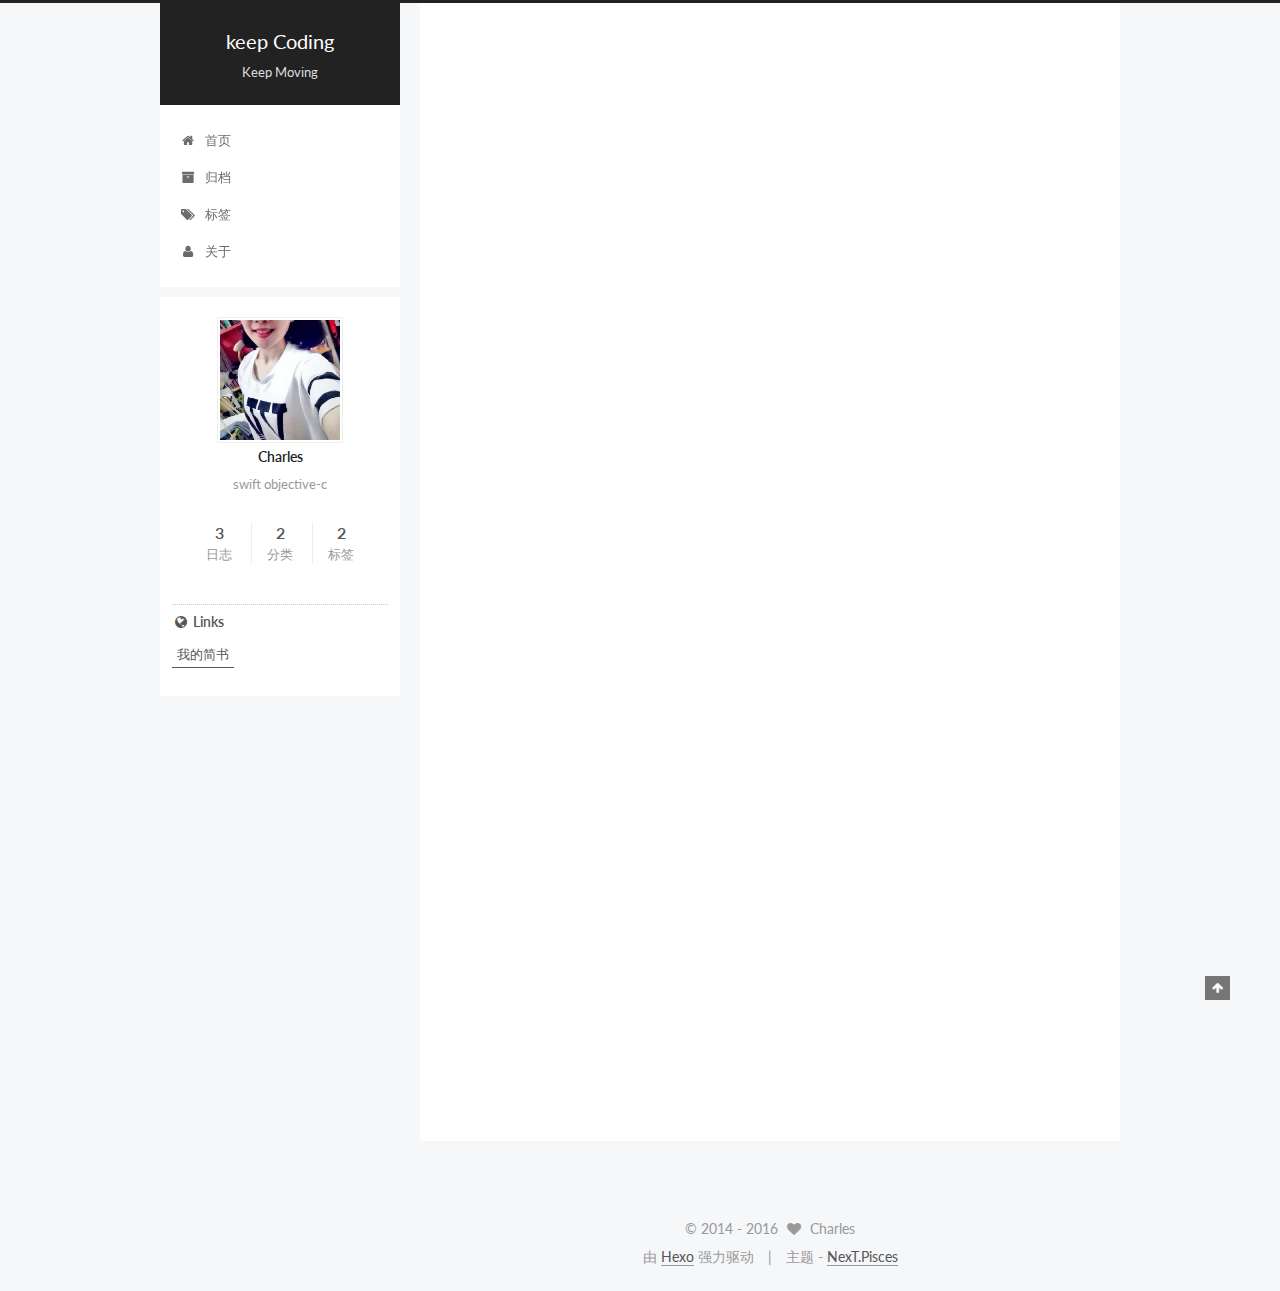
<file: index.html>
<!doctype html>



  


<html class="theme-next pisces use-motion">
<head>
  <meta charset="UTF-8"/>
<meta http-equiv="X-UA-Compatible" content="IE=edge,chrome=1" />
<meta name="viewport" content="width=device-width, initial-scale=1, maximum-scale=1"/>



<meta http-equiv="Cache-Control" content="no-transform" />
<meta http-equiv="Cache-Control" content="no-siteapp" />












  
  
  <link href="/vendors/fancybox/source/jquery.fancybox.css?v=2.1.5" rel="stylesheet" type="text/css" />




  
  
  
  

  
    
    
  

  

  

  

  

  
    
    
    <link href="//fonts.googleapis.com/css?family=Lato:300,300italic,400,400italic,700,700italic&subset=latin,latin-ext" rel="stylesheet" type="text/css">
  






<link href="/vendors/font-awesome/css/font-awesome.min.css?v=4.4.0" rel="stylesheet" type="text/css" />

<link href="/css/main.css?v=5.0.1" rel="stylesheet" type="text/css" />


  <meta name="keywords" content="Hexo, NexT" />








  <link rel="shortcut icon" type="image/x-icon" href="/favicon.ico?v=5.0.1" />






<meta name="description" content="swift objective-c">
<meta property="og:type" content="website">
<meta property="og:title" content="keep Coding">
<meta property="og:url" content="http://yoursite.com/index.html">
<meta property="og:site_name" content="keep Coding">
<meta property="og:description" content="swift objective-c">
<meta name="twitter:card" content="summary">
<meta name="twitter:title" content="keep Coding">
<meta name="twitter:description" content="swift objective-c">



<script type="text/javascript" id="hexo.configuration">
  var NexT = window.NexT || {};
  var CONFIG = {
    scheme: 'Pisces',
    sidebar: {"position":"left","display":"post"},
    fancybox: true,
    motion: true,
    duoshuo: {
      userId: 0,
      author: '博主'
    }
  };
</script>

  <title> keep Coding </title>
</head>

<body itemscope itemtype="http://schema.org/WebPage" lang="zh-Hans">

  










  
  
    
  

  <div class="container one-collumn sidebar-position-left 
   page-home 
 ">
    <div class="headband"></div>

    <header id="header" class="header" itemscope itemtype="http://schema.org/WPHeader">
      <div class="header-inner"><div class="site-meta ">
  

  <div class="custom-logo-site-title">
    <a href="/"  class="brand" rel="start">
      <span class="logo-line-before"><i></i></span>
      <span class="site-title">keep Coding</span>
      <span class="logo-line-after"><i></i></span>
    </a>
  </div>
  <p class="site-subtitle">Keep Moving</p>
</div>

<div class="site-nav-toggle">
  <button>
    <span class="btn-bar"></span>
    <span class="btn-bar"></span>
    <span class="btn-bar"></span>
  </button>
</div>

<nav class="site-nav">
  

  
    <ul id="menu" class="menu">
      
        
        <li class="menu-item menu-item-home">
          <a href="/" rel="section">
            
              <i class="menu-item-icon fa fa-fw fa-home"></i> <br />
            
            首页
          </a>
        </li>
      
        
        <li class="menu-item menu-item-archives">
          <a href="/archives" rel="section">
            
              <i class="menu-item-icon fa fa-fw fa-archive"></i> <br />
            
            归档
          </a>
        </li>
      
        
        <li class="menu-item menu-item-tags">
          <a href="/tags" rel="section">
            
              <i class="menu-item-icon fa fa-fw fa-tags"></i> <br />
            
            标签
          </a>
        </li>
      
        
        <li class="menu-item menu-item-about">
          <a href="/about" rel="section">
            
              <i class="menu-item-icon fa fa-fw fa-user"></i> <br />
            
            关于
          </a>
        </li>
      

      
    </ul>
  

  
</nav>

 </div>
    </header>

    <main id="main" class="main">
      <div class="main-inner">
        <div class="content-wrap">
          <div id="content" class="content">
            
  <section id="posts" class="posts-expand">
    
      

  
  

  
  
  

  <article class="post post-type-normal " itemscope itemtype="http://schema.org/Article">

    
      <header class="post-header">

        
        
          <h1 class="post-title" itemprop="name headline">
            
            
              
                
                <a class="post-title-link" href="/2016/05/31/test copy/" itemprop="url">
                  个人博客搭建详解（Windows和Mac通用版）
                </a>
              
            
          </h1>
        

        <div class="post-meta">
          <span class="post-time">
            <span class="post-meta-item-icon">
              <i class="fa fa-calendar-o"></i>
            </span>
            <span class="post-meta-item-text">发表于</span>
            <time itemprop="dateCreated" datetime="2016-05-31T00:55:17+08:00" content="2016-05-31">
              2016-05-31
            </time>
          </span>

          
            <span class="post-category" >
              &nbsp; | &nbsp;
              <span class="post-meta-item-icon">
                <i class="fa fa-folder-o"></i>
              </span>
              <span class="post-meta-item-text">分类于</span>
              
                <span itemprop="about" itemscope itemtype="https://schema.org/Thing">
                  <a href="/categories/实用技术/" itemprop="url" rel="index">
                    <span itemprop="name">实用技术</span>
                  </a>
                </span>

                
                
                  ， 
                

              
                <span itemprop="about" itemscope itemtype="https://schema.org/Thing">
                  <a href="/categories/实用技术/个人博客/" itemprop="url" rel="index">
                    <span itemprop="name">个人博客</span>
                  </a>
                </span>

                
                

              
            </span>
          

          
            
          

          

          
          

          
        </div>
      </header>
    


    <div class="post-body" itemprop="articleBody">

      
      

      
        
          
          
Hexo 是一个基于nodejs 的静态博客网站生成器，作者是来自台湾的 Tommy Chen


          

          <div class="post-more-link text-center">
            <a class="btn" href="/2016/05/31/test copy/#more" rel="contents">
              阅读全文 &raquo;
            </a>
          </div>
        
      
    </div>

    <div>
      
    </div>

    <div>
      
    </div>

    <footer class="post-footer">
      

      

      
      
        <div class="post-eof"></div>
      
    </footer>
  </article>


    
      

  
  

  
  
  

  <article class="post post-type-normal " itemscope itemtype="http://schema.org/Article">

    
      <header class="post-header">

        
        
          <h1 class="post-title" itemprop="name headline">
            
            
              
                
                <a class="post-title-link" href="/2016/05/31/test/" itemprop="url">
                  个人博客搭建详解（Windows和Mac通用版）
                </a>
              
            
          </h1>
        

        <div class="post-meta">
          <span class="post-time">
            <span class="post-meta-item-icon">
              <i class="fa fa-calendar-o"></i>
            </span>
            <span class="post-meta-item-text">发表于</span>
            <time itemprop="dateCreated" datetime="2016-05-31T00:55:17+08:00" content="2016-05-31">
              2016-05-31
            </time>
          </span>

          
            <span class="post-category" >
              &nbsp; | &nbsp;
              <span class="post-meta-item-icon">
                <i class="fa fa-folder-o"></i>
              </span>
              <span class="post-meta-item-text">分类于</span>
              
                <span itemprop="about" itemscope itemtype="https://schema.org/Thing">
                  <a href="/categories/实用技术/" itemprop="url" rel="index">
                    <span itemprop="name">实用技术</span>
                  </a>
                </span>

                
                
                  ， 
                

              
                <span itemprop="about" itemscope itemtype="https://schema.org/Thing">
                  <a href="/categories/实用技术/个人博客/" itemprop="url" rel="index">
                    <span itemprop="name">个人博客</span>
                  </a>
                </span>

                
                

              
            </span>
          

          
            
          

          

          
          

          
        </div>
      </header>
    


    <div class="post-body" itemprop="articleBody">

      
      

      
        
          
          
Hexo 是一个基于nodejs 的静态博客网站生成器，作者是来自台湾的 Tommy Chen


          

          <div class="post-more-link text-center">
            <a class="btn" href="/2016/05/31/test/#more" rel="contents">
              阅读全文 &raquo;
            </a>
          </div>
        
      
    </div>

    <div>
      
    </div>

    <div>
      
    </div>

    <footer class="post-footer">
      

      

      
      
        <div class="post-eof"></div>
      
    </footer>
  </article>


    
      

  
  

  
  
  

  <article class="post post-type-normal " itemscope itemtype="http://schema.org/Article">

    
      <header class="post-header">

        
        
          <h1 class="post-title" itemprop="name headline">
            
            
              
                
                <a class="post-title-link" href="/2016/05/30/hello-world/" itemprop="url">
                  Hello World
                </a>
              
            
          </h1>
        

        <div class="post-meta">
          <span class="post-time">
            <span class="post-meta-item-icon">
              <i class="fa fa-calendar-o"></i>
            </span>
            <span class="post-meta-item-text">发表于</span>
            <time itemprop="dateCreated" datetime="2016-05-30T23:31:05+08:00" content="2016-05-30">
              2016-05-30
            </time>
          </span>

          

          
            
          

          

          
          

          
        </div>
      </header>
    


    <div class="post-body" itemprop="articleBody">

      
      

      
        
          
          Welcome to Hexo! This is your very first post. Check documentation for more info. If you get any problems when using Hexo, you can find the answer in 
          ...

          <div class="post-more-link text-center">
            <a class="btn" href="/2016/05/30/hello-world/#more" rel="contents">
              阅读全文 &raquo;
            </a>
          </div>
        
      
    </div>

    <div>
      
    </div>

    <div>
      
    </div>

    <footer class="post-footer">
      

      

      
      
        <div class="post-eof"></div>
      
    </footer>
  </article>


    
  </section>

  


          </div>
          


          

        </div>
        
          
  
  <div class="sidebar-toggle">
    <div class="sidebar-toggle-line-wrap">
      <span class="sidebar-toggle-line sidebar-toggle-line-first"></span>
      <span class="sidebar-toggle-line sidebar-toggle-line-middle"></span>
      <span class="sidebar-toggle-line sidebar-toggle-line-last"></span>
    </div>
  </div>

  <aside id="sidebar" class="sidebar">
    <div class="sidebar-inner">

      

      

      <section class="site-overview sidebar-panel  sidebar-panel-active ">
        <div class="site-author motion-element" itemprop="author" itemscope itemtype="http://schema.org/Person">
          <img class="site-author-image" itemprop="image"
               src="/uploads/image/avatar.jpeg"
               alt="Charles" />
          <p class="site-author-name" itemprop="name">Charles</p>
          <p class="site-description motion-element" itemprop="description">swift objective-c</p>
        </div>
        <nav class="site-state motion-element">
          <div class="site-state-item site-state-posts">
            <a href="/archives">
              <span class="site-state-item-count">3</span>
              <span class="site-state-item-name">日志</span>
            </a>
          </div>

          
            <div class="site-state-item site-state-categories">
              
                <span class="site-state-item-count">2</span>
                <span class="site-state-item-name">分类</span>
              
            </div>
          

          
            <div class="site-state-item site-state-tags">
              <a href="/tags">
                <span class="site-state-item-count">2</span>
                <span class="site-state-item-name">标签</span>
              </a>
            </div>
          

        </nav>

        

        <div class="links-of-author motion-element">
          
        </div>

        
        

        
        
          <div class="links-of-blogroll motion-element links-of-blogroll-inline">
            <div class="links-of-blogroll-title">
              <i class="fa  fa-fw fa-globe"></i>
              Links
            </div>
            <ul class="links-of-blogroll-list">
              
                <li class="links-of-blogroll-item">
                  <a href="http://www.jianshu.com/users/43d4007e4288/latest_articles" title="我的简书" target="_blank">我的简书</a>
                </li>
              
            </ul>
          </div>
        

      </section>

      

    </div>
  </aside>


        
      </div>
    </main>

    <footer id="footer" class="footer">
      <div class="footer-inner">
        <div class="copyright" >
  
  &copy;  2014 - 
  <span itemprop="copyrightYear">2016</span>
  <span class="with-love">
    <i class="fa fa-heart"></i>
  </span>
  <span class="author" itemprop="copyrightHolder">Charles</span>
</div>

<div class="powered-by">
  由 <a class="theme-link" href="http://hexo.io">Hexo</a> 强力驱动
</div>

<div class="theme-info">
  主题 -
  <a class="theme-link" href="https://github.com/iissnan/hexo-theme-next">
    NexT.Pisces
  </a>
</div>

        

        
      </div>
    </footer>

    <div class="back-to-top">
      <i class="fa fa-arrow-up"></i>
    </div>
  </div>

  

<script type="text/javascript">
  if (Object.prototype.toString.call(window.Promise) !== '[object Function]') {
    window.Promise = null;
  }
</script>









  



  
  <script type="text/javascript" src="/vendors/jquery/index.js?v=2.1.3"></script>

  
  <script type="text/javascript" src="/vendors/fastclick/lib/fastclick.min.js?v=1.0.6"></script>

  
  <script type="text/javascript" src="/vendors/jquery_lazyload/jquery.lazyload.js?v=1.9.7"></script>

  
  <script type="text/javascript" src="/vendors/velocity/velocity.min.js?v=1.2.1"></script>

  
  <script type="text/javascript" src="/vendors/velocity/velocity.ui.min.js?v=1.2.1"></script>

  
  <script type="text/javascript" src="/vendors/fancybox/source/jquery.fancybox.pack.js?v=2.1.5"></script>


  


  <script type="text/javascript" src="/js/src/utils.js?v=5.0.1"></script>

  <script type="text/javascript" src="/js/src/motion.js?v=5.0.1"></script>



  
  


  <script type="text/javascript" src="/js/src/affix.js?v=5.0.1"></script>

  <script type="text/javascript" src="/js/src/schemes/pisces.js?v=5.0.1"></script>



  

  


  <script type="text/javascript" src="/js/src/bootstrap.js?v=5.0.1"></script>



  



  




  
  
  

  

  

</body>
</html>
</file>
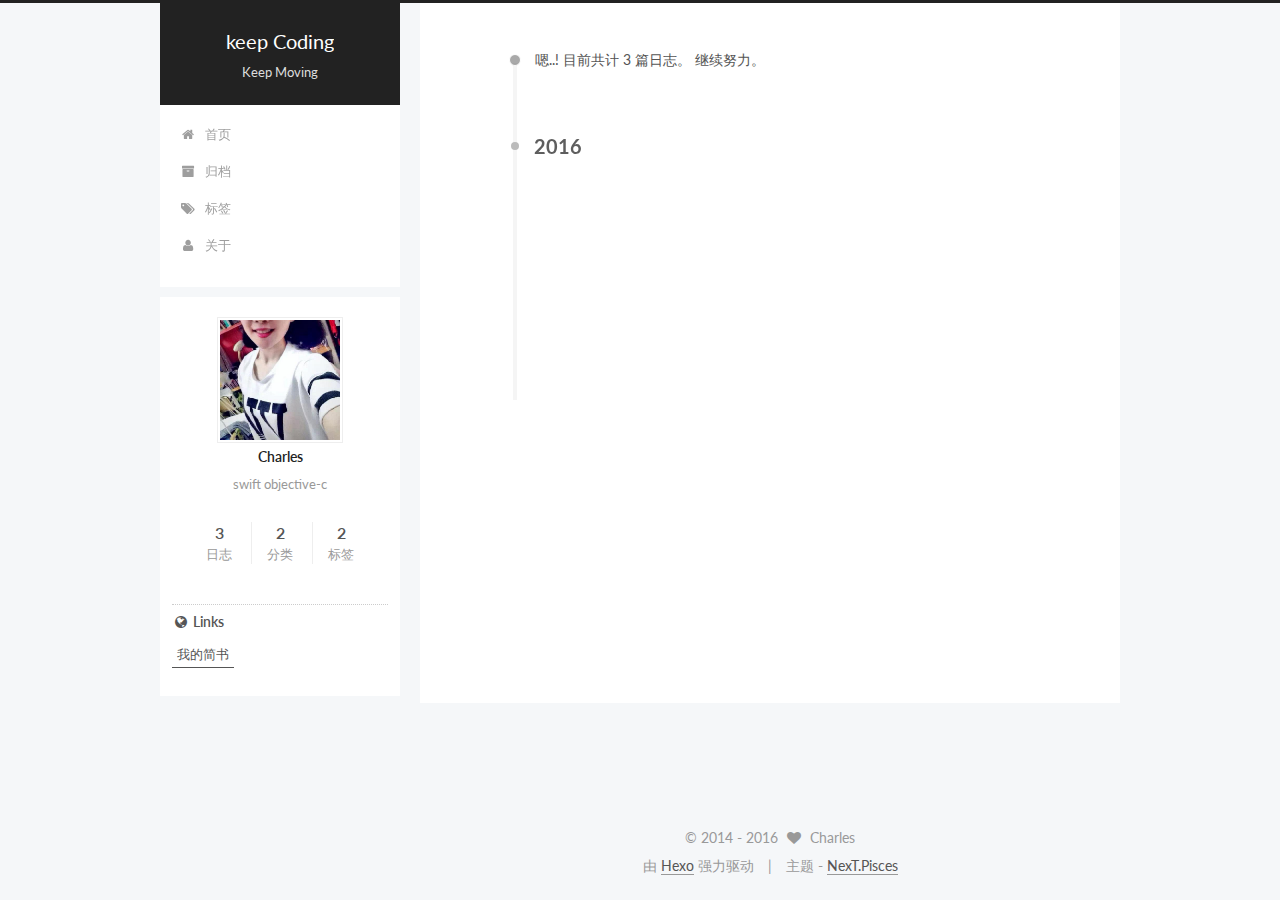
<file: archives/index.html>
<!doctype html>



  


<html class="theme-next pisces use-motion">
<head>
  <meta charset="UTF-8"/>
<meta http-equiv="X-UA-Compatible" content="IE=edge,chrome=1" />
<meta name="viewport" content="width=device-width, initial-scale=1, maximum-scale=1"/>



<meta http-equiv="Cache-Control" content="no-transform" />
<meta http-equiv="Cache-Control" content="no-siteapp" />












  
  
  <link href="/vendors/fancybox/source/jquery.fancybox.css?v=2.1.5" rel="stylesheet" type="text/css" />




  
  
  
  

  
    
    
  

  

  

  

  

  
    
    
    <link href="//fonts.googleapis.com/css?family=Lato:300,300italic,400,400italic,700,700italic&subset=latin,latin-ext" rel="stylesheet" type="text/css">
  






<link href="/vendors/font-awesome/css/font-awesome.min.css?v=4.4.0" rel="stylesheet" type="text/css" />

<link href="/css/main.css?v=5.0.1" rel="stylesheet" type="text/css" />


  <meta name="keywords" content="Hexo, NexT" />








  <link rel="shortcut icon" type="image/x-icon" href="/favicon.ico?v=5.0.1" />






<meta name="description" content="swift objective-c">
<meta property="og:type" content="website">
<meta property="og:title" content="keep Coding">
<meta property="og:url" content="http://yoursite.com/archives/index.html">
<meta property="og:site_name" content="keep Coding">
<meta property="og:description" content="swift objective-c">
<meta name="twitter:card" content="summary">
<meta name="twitter:title" content="keep Coding">
<meta name="twitter:description" content="swift objective-c">



<script type="text/javascript" id="hexo.configuration">
  var NexT = window.NexT || {};
  var CONFIG = {
    scheme: 'Pisces',
    sidebar: {"position":"left","display":"post"},
    fancybox: true,
    motion: true,
    duoshuo: {
      userId: 0,
      author: '博主'
    }
  };
</script>

  <title> 归档 | keep Coding </title>
</head>

<body itemscope itemtype="http://schema.org/WebPage" lang="zh-Hans">

  










  
  
    
  

  <div class="container one-collumn sidebar-position-left  page-archive  ">
    <div class="headband"></div>

    <header id="header" class="header" itemscope itemtype="http://schema.org/WPHeader">
      <div class="header-inner"><div class="site-meta ">
  

  <div class="custom-logo-site-title">
    <a href="/"  class="brand" rel="start">
      <span class="logo-line-before"><i></i></span>
      <span class="site-title">keep Coding</span>
      <span class="logo-line-after"><i></i></span>
    </a>
  </div>
  <p class="site-subtitle">Keep Moving</p>
</div>

<div class="site-nav-toggle">
  <button>
    <span class="btn-bar"></span>
    <span class="btn-bar"></span>
    <span class="btn-bar"></span>
  </button>
</div>

<nav class="site-nav">
  

  
    <ul id="menu" class="menu">
      
        
        <li class="menu-item menu-item-home">
          <a href="/" rel="section">
            
              <i class="menu-item-icon fa fa-fw fa-home"></i> <br />
            
            首页
          </a>
        </li>
      
        
        <li class="menu-item menu-item-archives">
          <a href="/archives" rel="section">
            
              <i class="menu-item-icon fa fa-fw fa-archive"></i> <br />
            
            归档
          </a>
        </li>
      
        
        <li class="menu-item menu-item-tags">
          <a href="/tags" rel="section">
            
              <i class="menu-item-icon fa fa-fw fa-tags"></i> <br />
            
            标签
          </a>
        </li>
      
        
        <li class="menu-item menu-item-about">
          <a href="/about" rel="section">
            
              <i class="menu-item-icon fa fa-fw fa-user"></i> <br />
            
            关于
          </a>
        </li>
      

      
    </ul>
  

  
</nav>

 </div>
    </header>

    <main id="main" class="main">
      <div class="main-inner">
        <div class="content-wrap">
          <div id="content" class="content">
            

  <section id="posts" class="posts-collapse">
    <span class="archive-move-on"></span>

    <span class="archive-page-counter">
      
      
      
        
      
      嗯..! 目前共计 3 篇日志。 继续努力。
    </span>

    

      
      
      

      
        
        <div class="collection-title">
          <h2 class="archive-year motion-element" id="archive-year-2016">2016</h2>
        </div>
      
      

      

  <article class="post post-type-normal" itemscope itemtype="http://schema.org/Article">
    <header class="post-header">

      <h1 class="post-title">
        
            <a class="post-title-link" href="/2016/05/31/test copy/" itemprop="url">
              
                <span itemprop="name">个人博客搭建详解（Windows和Mac通用版）</span>
              
            </a>
        
      </h1>

      <div class="post-meta">
        <time class="post-time" itemprop="dateCreated"
              datetime="2016-05-31T00:55:17+08:00"
              content="2016-05-31" >
          05-31
        </time>
      </div>

    </header>
  </article>



    

      
      
      

      
      

      

  <article class="post post-type-normal" itemscope itemtype="http://schema.org/Article">
    <header class="post-header">

      <h1 class="post-title">
        
            <a class="post-title-link" href="/2016/05/31/test/" itemprop="url">
              
                <span itemprop="name">个人博客搭建详解（Windows和Mac通用版）</span>
              
            </a>
        
      </h1>

      <div class="post-meta">
        <time class="post-time" itemprop="dateCreated"
              datetime="2016-05-31T00:55:17+08:00"
              content="2016-05-31" >
          05-31
        </time>
      </div>

    </header>
  </article>



    

      
      
      

      
      

      

  <article class="post post-type-normal" itemscope itemtype="http://schema.org/Article">
    <header class="post-header">

      <h1 class="post-title">
        
            <a class="post-title-link" href="/2016/05/30/hello-world/" itemprop="url">
              
                <span itemprop="name">Hello World</span>
              
            </a>
        
      </h1>

      <div class="post-meta">
        <time class="post-time" itemprop="dateCreated"
              datetime="2016-05-30T23:31:05+08:00"
              content="2016-05-30" >
          05-30
        </time>
      </div>

    </header>
  </article>



    

  </section>

  



          </div>
          


          

        </div>
        
          
  
  <div class="sidebar-toggle">
    <div class="sidebar-toggle-line-wrap">
      <span class="sidebar-toggle-line sidebar-toggle-line-first"></span>
      <span class="sidebar-toggle-line sidebar-toggle-line-middle"></span>
      <span class="sidebar-toggle-line sidebar-toggle-line-last"></span>
    </div>
  </div>

  <aside id="sidebar" class="sidebar">
    <div class="sidebar-inner">

      

      

      <section class="site-overview sidebar-panel  sidebar-panel-active ">
        <div class="site-author motion-element" itemprop="author" itemscope itemtype="http://schema.org/Person">
          <img class="site-author-image" itemprop="image"
               src="/uploads/image/avatar.jpeg"
               alt="Charles" />
          <p class="site-author-name" itemprop="name">Charles</p>
          <p class="site-description motion-element" itemprop="description">swift objective-c</p>
        </div>
        <nav class="site-state motion-element">
          <div class="site-state-item site-state-posts">
            <a href="/archives">
              <span class="site-state-item-count">3</span>
              <span class="site-state-item-name">日志</span>
            </a>
          </div>

          
            <div class="site-state-item site-state-categories">
              
                <span class="site-state-item-count">2</span>
                <span class="site-state-item-name">分类</span>
              
            </div>
          

          
            <div class="site-state-item site-state-tags">
              <a href="/tags">
                <span class="site-state-item-count">2</span>
                <span class="site-state-item-name">标签</span>
              </a>
            </div>
          

        </nav>

        

        <div class="links-of-author motion-element">
          
        </div>

        
        

        
        
          <div class="links-of-blogroll motion-element links-of-blogroll-inline">
            <div class="links-of-blogroll-title">
              <i class="fa  fa-fw fa-globe"></i>
              Links
            </div>
            <ul class="links-of-blogroll-list">
              
                <li class="links-of-blogroll-item">
                  <a href="http://www.jianshu.com/users/43d4007e4288/latest_articles" title="我的简书" target="_blank">我的简书</a>
                </li>
              
            </ul>
          </div>
        

      </section>

      

    </div>
  </aside>


        
      </div>
    </main>

    <footer id="footer" class="footer">
      <div class="footer-inner">
        <div class="copyright" >
  
  &copy;  2014 - 
  <span itemprop="copyrightYear">2016</span>
  <span class="with-love">
    <i class="fa fa-heart"></i>
  </span>
  <span class="author" itemprop="copyrightHolder">Charles</span>
</div>

<div class="powered-by">
  由 <a class="theme-link" href="http://hexo.io">Hexo</a> 强力驱动
</div>

<div class="theme-info">
  主题 -
  <a class="theme-link" href="https://github.com/iissnan/hexo-theme-next">
    NexT.Pisces
  </a>
</div>

        

        
      </div>
    </footer>

    <div class="back-to-top">
      <i class="fa fa-arrow-up"></i>
    </div>
  </div>

  

<script type="text/javascript">
  if (Object.prototype.toString.call(window.Promise) !== '[object Function]') {
    window.Promise = null;
  }
</script>









  



  
  <script type="text/javascript" src="/vendors/jquery/index.js?v=2.1.3"></script>

  
  <script type="text/javascript" src="/vendors/fastclick/lib/fastclick.min.js?v=1.0.6"></script>

  
  <script type="text/javascript" src="/vendors/jquery_lazyload/jquery.lazyload.js?v=1.9.7"></script>

  
  <script type="text/javascript" src="/vendors/velocity/velocity.min.js?v=1.2.1"></script>

  
  <script type="text/javascript" src="/vendors/velocity/velocity.ui.min.js?v=1.2.1"></script>

  
  <script type="text/javascript" src="/vendors/fancybox/source/jquery.fancybox.pack.js?v=2.1.5"></script>


  


  <script type="text/javascript" src="/js/src/utils.js?v=5.0.1"></script>

  <script type="text/javascript" src="/js/src/motion.js?v=5.0.1"></script>



  
  


  <script type="text/javascript" src="/js/src/affix.js?v=5.0.1"></script>

  <script type="text/javascript" src="/js/src/schemes/pisces.js?v=5.0.1"></script>



  
  
    <script type="text/javascript" id="motion.page.archive">
      $('.archive-year').velocity('transition.slideLeftIn');
    </script>
  


  


  <script type="text/javascript" src="/js/src/bootstrap.js?v=5.0.1"></script>



  



  




  
  
  

  

  

</body>
</html>
</file>
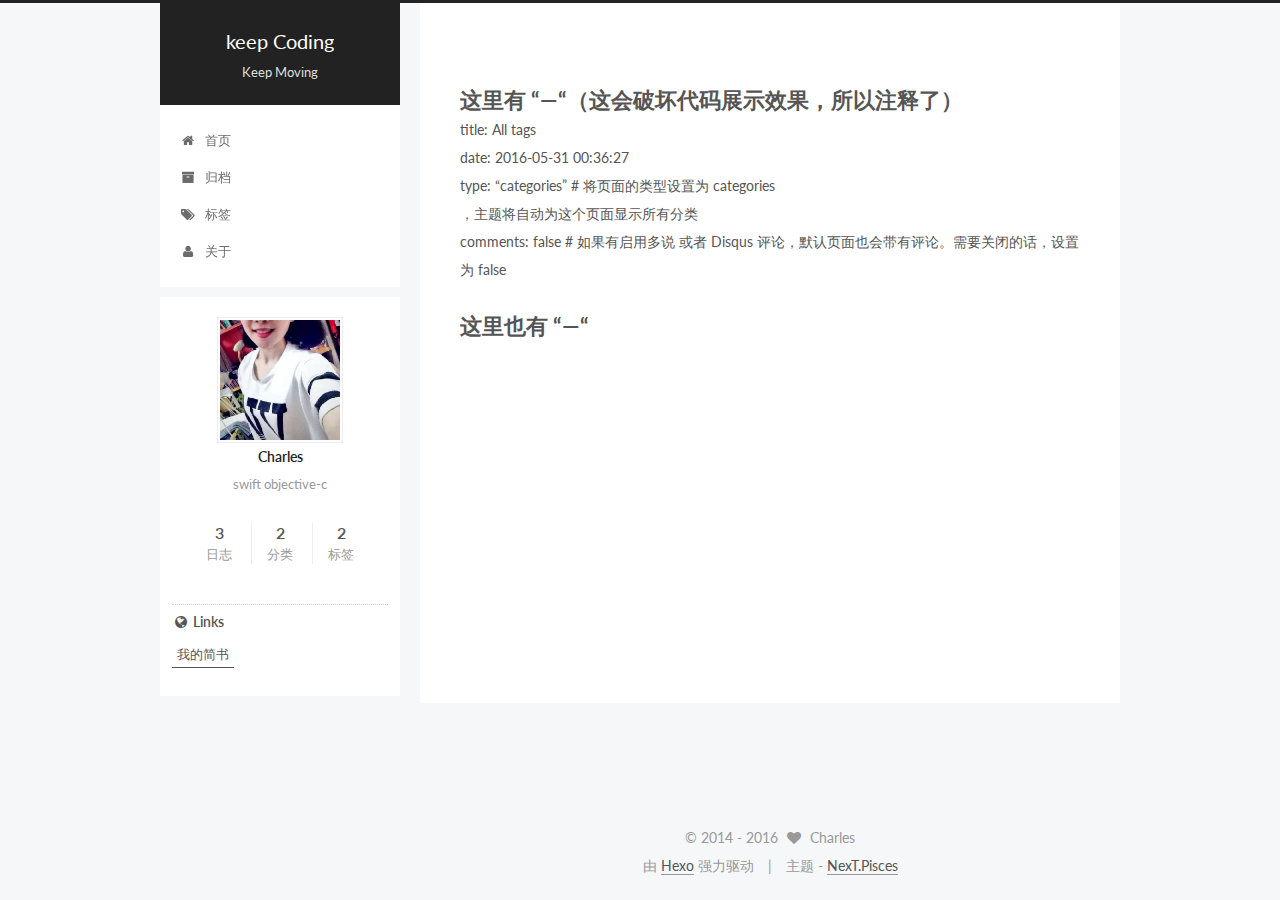
<file: categories/index.html>
<!doctype html>



  


<html class="theme-next pisces use-motion">
<head>
  <meta charset="UTF-8"/>
<meta http-equiv="X-UA-Compatible" content="IE=edge,chrome=1" />
<meta name="viewport" content="width=device-width, initial-scale=1, maximum-scale=1"/>



<meta http-equiv="Cache-Control" content="no-transform" />
<meta http-equiv="Cache-Control" content="no-siteapp" />












  
  
  <link href="/vendors/fancybox/source/jquery.fancybox.css?v=2.1.5" rel="stylesheet" type="text/css" />




  
  
  
  

  
    
    
  

  

  

  

  

  
    
    
    <link href="//fonts.googleapis.com/css?family=Lato:300,300italic,400,400italic,700,700italic&subset=latin,latin-ext" rel="stylesheet" type="text/css">
  






<link href="/vendors/font-awesome/css/font-awesome.min.css?v=4.4.0" rel="stylesheet" type="text/css" />

<link href="/css/main.css?v=5.0.1" rel="stylesheet" type="text/css" />


  <meta name="keywords" content="Hexo, NexT" />








  <link rel="shortcut icon" type="image/x-icon" href="/favicon.ico?v=5.0.1" />






<meta name="description" content="这里有 “—“（这会破坏代码展示效果，所以注释了）title: All tagsdate: 2016-05-31 00:36:27type: “categories” # 将页面的类型设置为 categories，主题将自动为这个页面显示所有分类comments: false # 如果有启用多说 或者 Disqus 评论，默认页面也会带有评论。需要关闭的话，设置为 false
这里也有 “—“">
<meta property="og:type" content="website">
<meta property="og:title" content="keep Coding">
<meta property="og:url" content="http://yoursite.com/categories/index.html">
<meta property="og:site_name" content="keep Coding">
<meta property="og:description" content="这里有 “—“（这会破坏代码展示效果，所以注释了）title: All tagsdate: 2016-05-31 00:36:27type: “categories” # 将页面的类型设置为 categories，主题将自动为这个页面显示所有分类comments: false # 如果有启用多说 或者 Disqus 评论，默认页面也会带有评论。需要关闭的话，设置为 false
这里也有 “—“">
<meta property="og:updated_time" content="2016-05-30T16:40:26.000Z">
<meta name="twitter:card" content="summary">
<meta name="twitter:title" content="keep Coding">
<meta name="twitter:description" content="这里有 “—“（这会破坏代码展示效果，所以注释了）title: All tagsdate: 2016-05-31 00:36:27type: “categories” # 将页面的类型设置为 categories，主题将自动为这个页面显示所有分类comments: false # 如果有启用多说 或者 Disqus 评论，默认页面也会带有评论。需要关闭的话，设置为 false
这里也有 “—“">



<script type="text/javascript" id="hexo.configuration">
  var NexT = window.NexT || {};
  var CONFIG = {
    scheme: 'Pisces',
    sidebar: {"position":"left","display":"post"},
    fancybox: true,
    motion: true,
    duoshuo: {
      userId: 0,
      author: '博主'
    }
  };
</script>

  <title>
  

  
     | keep Coding
  
</title>
</head>

<body itemscope itemtype="http://schema.org/WebPage" lang="zh-Hans">

  










  
  
    
  

  <div class="container one-collumn sidebar-position-left  ">
    <div class="headband"></div>

    <header id="header" class="header" itemscope itemtype="http://schema.org/WPHeader">
      <div class="header-inner"><div class="site-meta ">
  

  <div class="custom-logo-site-title">
    <a href="/"  class="brand" rel="start">
      <span class="logo-line-before"><i></i></span>
      <span class="site-title">keep Coding</span>
      <span class="logo-line-after"><i></i></span>
    </a>
  </div>
  <p class="site-subtitle">Keep Moving</p>
</div>

<div class="site-nav-toggle">
  <button>
    <span class="btn-bar"></span>
    <span class="btn-bar"></span>
    <span class="btn-bar"></span>
  </button>
</div>

<nav class="site-nav">
  

  
    <ul id="menu" class="menu">
      
        
        <li class="menu-item menu-item-home">
          <a href="/" rel="section">
            
              <i class="menu-item-icon fa fa-fw fa-home"></i> <br />
            
            首页
          </a>
        </li>
      
        
        <li class="menu-item menu-item-archives">
          <a href="/archives" rel="section">
            
              <i class="menu-item-icon fa fa-fw fa-archive"></i> <br />
            
            归档
          </a>
        </li>
      
        
        <li class="menu-item menu-item-tags">
          <a href="/tags" rel="section">
            
              <i class="menu-item-icon fa fa-fw fa-tags"></i> <br />
            
            标签
          </a>
        </li>
      
        
        <li class="menu-item menu-item-about">
          <a href="/about" rel="section">
            
              <i class="menu-item-icon fa fa-fw fa-user"></i> <br />
            
            关于
          </a>
        </li>
      

      
    </ul>
  

  
</nav>

 </div>
    </header>

    <main id="main" class="main">
      <div class="main-inner">
        <div class="content-wrap">
          <div id="content" class="content">
            

  <div id="posts" class="posts-expand">
    
    
      <h1 id="这里有-“—“（这会破坏代码展示效果，所以注释了）"><a href="#这里有-“—“（这会破坏代码展示效果，所以注释了）" class="headerlink" title="这里有 “—“（这会破坏代码展示效果，所以注释了）"></a>这里有 “—“（这会破坏代码展示效果，所以注释了）</h1><p>title: All tags<br>date: 2016-05-31 00:36:27<br>type: “categories” # 将页面的类型设置为 categories<br>，主题将自动为这个页面显示所有分类<br>comments: false # 如果有启用多说 或者 Disqus 评论，默认页面也会带有评论。需要关闭的话，设置为 false</p>
<h1 id="这里也有-“—“"><a href="#这里也有-“—“" class="headerlink" title="这里也有 “—“"></a>这里也有 “—“</h1>
    
  </div>


          </div>
          


          
  <div class="comments" id="comments">
    
  </div>


        </div>
        
          
  
  <div class="sidebar-toggle">
    <div class="sidebar-toggle-line-wrap">
      <span class="sidebar-toggle-line sidebar-toggle-line-first"></span>
      <span class="sidebar-toggle-line sidebar-toggle-line-middle"></span>
      <span class="sidebar-toggle-line sidebar-toggle-line-last"></span>
    </div>
  </div>

  <aside id="sidebar" class="sidebar">
    <div class="sidebar-inner">

      

      

      <section class="site-overview sidebar-panel  sidebar-panel-active ">
        <div class="site-author motion-element" itemprop="author" itemscope itemtype="http://schema.org/Person">
          <img class="site-author-image" itemprop="image"
               src="/uploads/image/avatar.jpeg"
               alt="Charles" />
          <p class="site-author-name" itemprop="name">Charles</p>
          <p class="site-description motion-element" itemprop="description">swift objective-c</p>
        </div>
        <nav class="site-state motion-element">
          <div class="site-state-item site-state-posts">
            <a href="/archives">
              <span class="site-state-item-count">3</span>
              <span class="site-state-item-name">日志</span>
            </a>
          </div>

          
            <div class="site-state-item site-state-categories">
              
                <span class="site-state-item-count">2</span>
                <span class="site-state-item-name">分类</span>
              
            </div>
          

          
            <div class="site-state-item site-state-tags">
              <a href="/tags">
                <span class="site-state-item-count">2</span>
                <span class="site-state-item-name">标签</span>
              </a>
            </div>
          

        </nav>

        

        <div class="links-of-author motion-element">
          
        </div>

        
        

        
        
          <div class="links-of-blogroll motion-element links-of-blogroll-inline">
            <div class="links-of-blogroll-title">
              <i class="fa  fa-fw fa-globe"></i>
              Links
            </div>
            <ul class="links-of-blogroll-list">
              
                <li class="links-of-blogroll-item">
                  <a href="http://www.jianshu.com/users/43d4007e4288/latest_articles" title="我的简书" target="_blank">我的简书</a>
                </li>
              
            </ul>
          </div>
        

      </section>

      

    </div>
  </aside>


        
      </div>
    </main>

    <footer id="footer" class="footer">
      <div class="footer-inner">
        <div class="copyright" >
  
  &copy;  2014 - 
  <span itemprop="copyrightYear">2016</span>
  <span class="with-love">
    <i class="fa fa-heart"></i>
  </span>
  <span class="author" itemprop="copyrightHolder">Charles</span>
</div>

<div class="powered-by">
  由 <a class="theme-link" href="http://hexo.io">Hexo</a> 强力驱动
</div>

<div class="theme-info">
  主题 -
  <a class="theme-link" href="https://github.com/iissnan/hexo-theme-next">
    NexT.Pisces
  </a>
</div>

        

        
      </div>
    </footer>

    <div class="back-to-top">
      <i class="fa fa-arrow-up"></i>
    </div>
  </div>

  

<script type="text/javascript">
  if (Object.prototype.toString.call(window.Promise) !== '[object Function]') {
    window.Promise = null;
  }
</script>









  



  
  <script type="text/javascript" src="/vendors/jquery/index.js?v=2.1.3"></script>

  
  <script type="text/javascript" src="/vendors/fastclick/lib/fastclick.min.js?v=1.0.6"></script>

  
  <script type="text/javascript" src="/vendors/jquery_lazyload/jquery.lazyload.js?v=1.9.7"></script>

  
  <script type="text/javascript" src="/vendors/velocity/velocity.min.js?v=1.2.1"></script>

  
  <script type="text/javascript" src="/vendors/velocity/velocity.ui.min.js?v=1.2.1"></script>

  
  <script type="text/javascript" src="/vendors/fancybox/source/jquery.fancybox.pack.js?v=2.1.5"></script>


  


  <script type="text/javascript" src="/js/src/utils.js?v=5.0.1"></script>

  <script type="text/javascript" src="/js/src/motion.js?v=5.0.1"></script>



  
  


  <script type="text/javascript" src="/js/src/affix.js?v=5.0.1"></script>

  <script type="text/javascript" src="/js/src/schemes/pisces.js?v=5.0.1"></script>



  

  


  <script type="text/javascript" src="/js/src/bootstrap.js?v=5.0.1"></script>



  



  




  
  
  

  

  

</body>
</html>
</file>
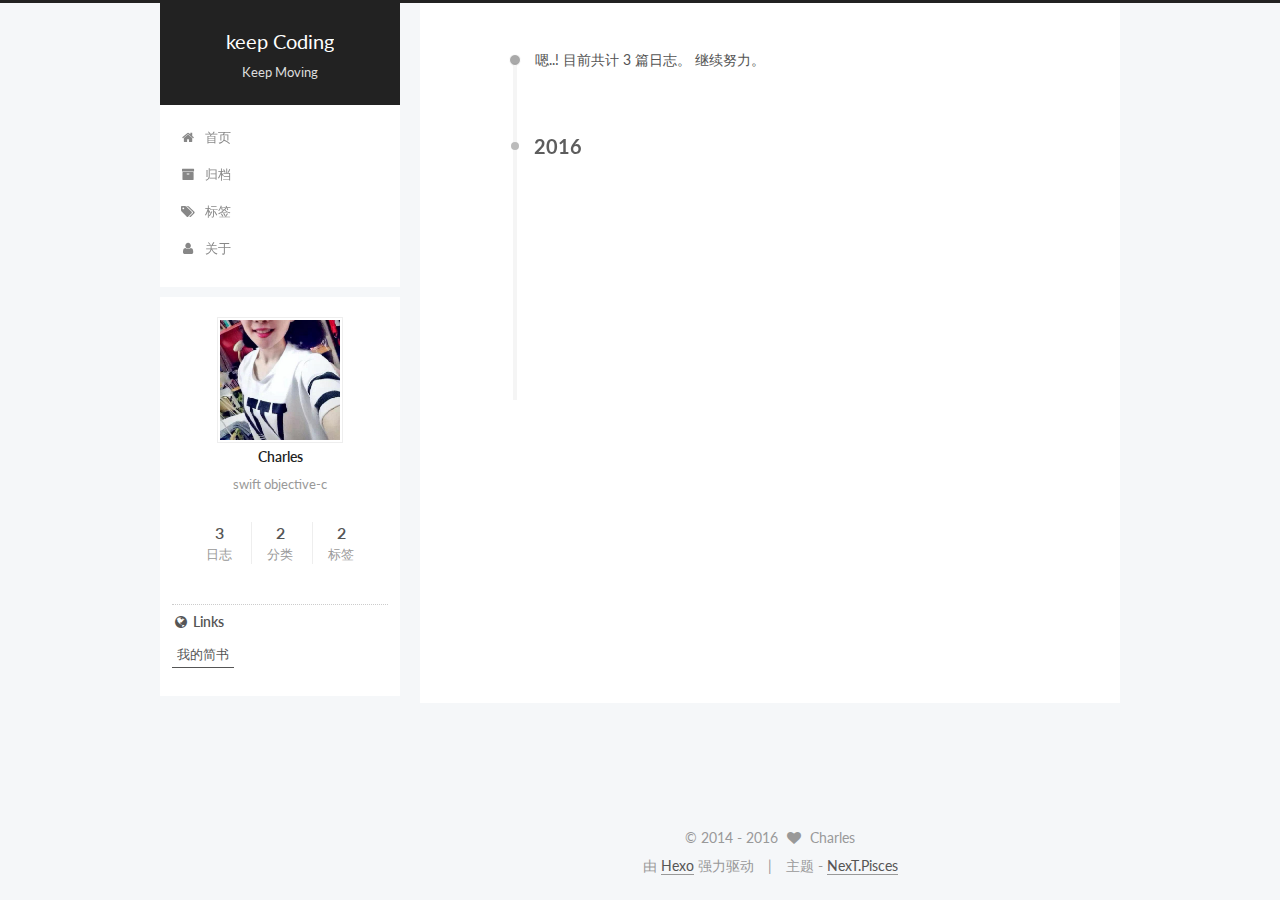
<file: archives/2016/index.html>
<!doctype html>



  


<html class="theme-next pisces use-motion">
<head>
  <meta charset="UTF-8"/>
<meta http-equiv="X-UA-Compatible" content="IE=edge,chrome=1" />
<meta name="viewport" content="width=device-width, initial-scale=1, maximum-scale=1"/>



<meta http-equiv="Cache-Control" content="no-transform" />
<meta http-equiv="Cache-Control" content="no-siteapp" />












  
  
  <link href="/vendors/fancybox/source/jquery.fancybox.css?v=2.1.5" rel="stylesheet" type="text/css" />




  
  
  
  

  
    
    
  

  

  

  

  

  
    
    
    <link href="//fonts.googleapis.com/css?family=Lato:300,300italic,400,400italic,700,700italic&subset=latin,latin-ext" rel="stylesheet" type="text/css">
  






<link href="/vendors/font-awesome/css/font-awesome.min.css?v=4.4.0" rel="stylesheet" type="text/css" />

<link href="/css/main.css?v=5.0.1" rel="stylesheet" type="text/css" />


  <meta name="keywords" content="Hexo, NexT" />








  <link rel="shortcut icon" type="image/x-icon" href="/favicon.ico?v=5.0.1" />






<meta name="description" content="swift objective-c">
<meta property="og:type" content="website">
<meta property="og:title" content="keep Coding">
<meta property="og:url" content="http://yoursite.com/archives/2016/index.html">
<meta property="og:site_name" content="keep Coding">
<meta property="og:description" content="swift objective-c">
<meta name="twitter:card" content="summary">
<meta name="twitter:title" content="keep Coding">
<meta name="twitter:description" content="swift objective-c">



<script type="text/javascript" id="hexo.configuration">
  var NexT = window.NexT || {};
  var CONFIG = {
    scheme: 'Pisces',
    sidebar: {"position":"left","display":"post"},
    fancybox: true,
    motion: true,
    duoshuo: {
      userId: 0,
      author: '博主'
    }
  };
</script>

  <title> 归档 | keep Coding </title>
</head>

<body itemscope itemtype="http://schema.org/WebPage" lang="zh-Hans">

  










  
  
    
  

  <div class="container one-collumn sidebar-position-left  page-archive  ">
    <div class="headband"></div>

    <header id="header" class="header" itemscope itemtype="http://schema.org/WPHeader">
      <div class="header-inner"><div class="site-meta ">
  

  <div class="custom-logo-site-title">
    <a href="/"  class="brand" rel="start">
      <span class="logo-line-before"><i></i></span>
      <span class="site-title">keep Coding</span>
      <span class="logo-line-after"><i></i></span>
    </a>
  </div>
  <p class="site-subtitle">Keep Moving</p>
</div>

<div class="site-nav-toggle">
  <button>
    <span class="btn-bar"></span>
    <span class="btn-bar"></span>
    <span class="btn-bar"></span>
  </button>
</div>

<nav class="site-nav">
  

  
    <ul id="menu" class="menu">
      
        
        <li class="menu-item menu-item-home">
          <a href="/" rel="section">
            
              <i class="menu-item-icon fa fa-fw fa-home"></i> <br />
            
            首页
          </a>
        </li>
      
        
        <li class="menu-item menu-item-archives">
          <a href="/archives" rel="section">
            
              <i class="menu-item-icon fa fa-fw fa-archive"></i> <br />
            
            归档
          </a>
        </li>
      
        
        <li class="menu-item menu-item-tags">
          <a href="/tags" rel="section">
            
              <i class="menu-item-icon fa fa-fw fa-tags"></i> <br />
            
            标签
          </a>
        </li>
      
        
        <li class="menu-item menu-item-about">
          <a href="/about" rel="section">
            
              <i class="menu-item-icon fa fa-fw fa-user"></i> <br />
            
            关于
          </a>
        </li>
      

      
    </ul>
  

  
</nav>

 </div>
    </header>

    <main id="main" class="main">
      <div class="main-inner">
        <div class="content-wrap">
          <div id="content" class="content">
            

  <section id="posts" class="posts-collapse">
    <span class="archive-move-on"></span>

    <span class="archive-page-counter">
      
      
      
        
      
      嗯..! 目前共计 3 篇日志。 继续努力。
    </span>

    

      
      
      

      
        
        <div class="collection-title">
          <h2 class="archive-year motion-element" id="archive-year-2016">2016</h2>
        </div>
      
      

      

  <article class="post post-type-normal" itemscope itemtype="http://schema.org/Article">
    <header class="post-header">

      <h1 class="post-title">
        
            <a class="post-title-link" href="/2016/05/31/test copy/" itemprop="url">
              
                <span itemprop="name">个人博客搭建详解（Windows和Mac通用版）</span>
              
            </a>
        
      </h1>

      <div class="post-meta">
        <time class="post-time" itemprop="dateCreated"
              datetime="2016-05-31T00:55:17+08:00"
              content="2016-05-31" >
          05-31
        </time>
      </div>

    </header>
  </article>



    

      
      
      

      
      

      

  <article class="post post-type-normal" itemscope itemtype="http://schema.org/Article">
    <header class="post-header">

      <h1 class="post-title">
        
            <a class="post-title-link" href="/2016/05/31/test/" itemprop="url">
              
                <span itemprop="name">个人博客搭建详解（Windows和Mac通用版）</span>
              
            </a>
        
      </h1>

      <div class="post-meta">
        <time class="post-time" itemprop="dateCreated"
              datetime="2016-05-31T00:55:17+08:00"
              content="2016-05-31" >
          05-31
        </time>
      </div>

    </header>
  </article>



    

      
      
      

      
      

      

  <article class="post post-type-normal" itemscope itemtype="http://schema.org/Article">
    <header class="post-header">

      <h1 class="post-title">
        
            <a class="post-title-link" href="/2016/05/30/hello-world/" itemprop="url">
              
                <span itemprop="name">Hello World</span>
              
            </a>
        
      </h1>

      <div class="post-meta">
        <time class="post-time" itemprop="dateCreated"
              datetime="2016-05-30T23:31:05+08:00"
              content="2016-05-30" >
          05-30
        </time>
      </div>

    </header>
  </article>



    

  </section>

  



          </div>
          


          

        </div>
        
          
  
  <div class="sidebar-toggle">
    <div class="sidebar-toggle-line-wrap">
      <span class="sidebar-toggle-line sidebar-toggle-line-first"></span>
      <span class="sidebar-toggle-line sidebar-toggle-line-middle"></span>
      <span class="sidebar-toggle-line sidebar-toggle-line-last"></span>
    </div>
  </div>

  <aside id="sidebar" class="sidebar">
    <div class="sidebar-inner">

      

      

      <section class="site-overview sidebar-panel  sidebar-panel-active ">
        <div class="site-author motion-element" itemprop="author" itemscope itemtype="http://schema.org/Person">
          <img class="site-author-image" itemprop="image"
               src="/uploads/image/avatar.jpeg"
               alt="Charles" />
          <p class="site-author-name" itemprop="name">Charles</p>
          <p class="site-description motion-element" itemprop="description">swift objective-c</p>
        </div>
        <nav class="site-state motion-element">
          <div class="site-state-item site-state-posts">
            <a href="/archives">
              <span class="site-state-item-count">3</span>
              <span class="site-state-item-name">日志</span>
            </a>
          </div>

          
            <div class="site-state-item site-state-categories">
              
                <span class="site-state-item-count">2</span>
                <span class="site-state-item-name">分类</span>
              
            </div>
          

          
            <div class="site-state-item site-state-tags">
              <a href="/tags">
                <span class="site-state-item-count">2</span>
                <span class="site-state-item-name">标签</span>
              </a>
            </div>
          

        </nav>

        

        <div class="links-of-author motion-element">
          
        </div>

        
        

        
        
          <div class="links-of-blogroll motion-element links-of-blogroll-inline">
            <div class="links-of-blogroll-title">
              <i class="fa  fa-fw fa-globe"></i>
              Links
            </div>
            <ul class="links-of-blogroll-list">
              
                <li class="links-of-blogroll-item">
                  <a href="http://www.jianshu.com/users/43d4007e4288/latest_articles" title="我的简书" target="_blank">我的简书</a>
                </li>
              
            </ul>
          </div>
        

      </section>

      

    </div>
  </aside>


        
      </div>
    </main>

    <footer id="footer" class="footer">
      <div class="footer-inner">
        <div class="copyright" >
  
  &copy;  2014 - 
  <span itemprop="copyrightYear">2016</span>
  <span class="with-love">
    <i class="fa fa-heart"></i>
  </span>
  <span class="author" itemprop="copyrightHolder">Charles</span>
</div>

<div class="powered-by">
  由 <a class="theme-link" href="http://hexo.io">Hexo</a> 强力驱动
</div>

<div class="theme-info">
  主题 -
  <a class="theme-link" href="https://github.com/iissnan/hexo-theme-next">
    NexT.Pisces
  </a>
</div>

        

        
      </div>
    </footer>

    <div class="back-to-top">
      <i class="fa fa-arrow-up"></i>
    </div>
  </div>

  

<script type="text/javascript">
  if (Object.prototype.toString.call(window.Promise) !== '[object Function]') {
    window.Promise = null;
  }
</script>









  



  
  <script type="text/javascript" src="/vendors/jquery/index.js?v=2.1.3"></script>

  
  <script type="text/javascript" src="/vendors/fastclick/lib/fastclick.min.js?v=1.0.6"></script>

  
  <script type="text/javascript" src="/vendors/jquery_lazyload/jquery.lazyload.js?v=1.9.7"></script>

  
  <script type="text/javascript" src="/vendors/velocity/velocity.min.js?v=1.2.1"></script>

  
  <script type="text/javascript" src="/vendors/velocity/velocity.ui.min.js?v=1.2.1"></script>

  
  <script type="text/javascript" src="/vendors/fancybox/source/jquery.fancybox.pack.js?v=2.1.5"></script>


  


  <script type="text/javascript" src="/js/src/utils.js?v=5.0.1"></script>

  <script type="text/javascript" src="/js/src/motion.js?v=5.0.1"></script>



  
  


  <script type="text/javascript" src="/js/src/affix.js?v=5.0.1"></script>

  <script type="text/javascript" src="/js/src/schemes/pisces.js?v=5.0.1"></script>



  
  
    <script type="text/javascript" id="motion.page.archive">
      $('.archive-year').velocity('transition.slideLeftIn');
    </script>
  


  


  <script type="text/javascript" src="/js/src/bootstrap.js?v=5.0.1"></script>



  



  




  
  
  

  

  

</body>
</html>
</file>
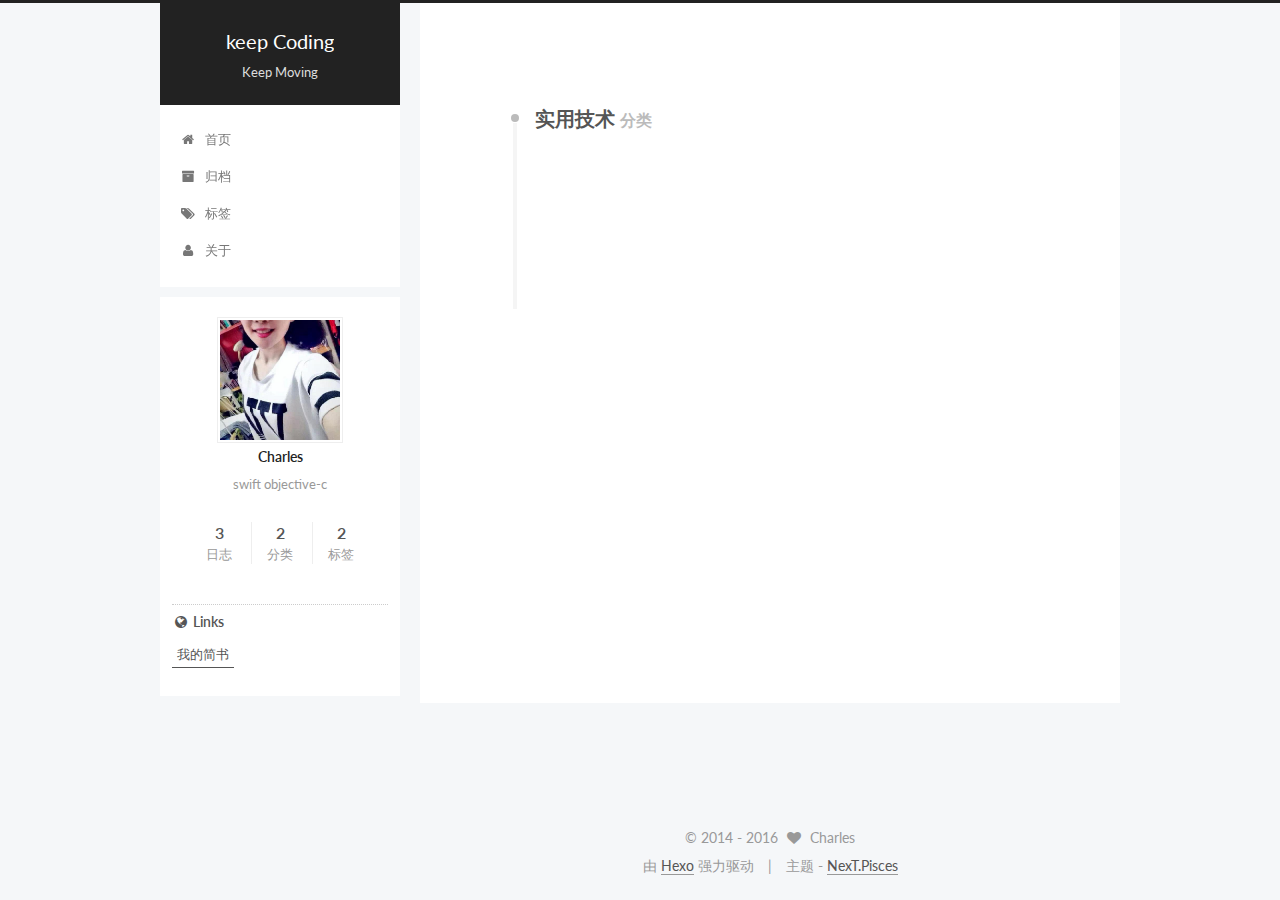
<file: categories/实用技术/index.html>
<!doctype html>



  


<html class="theme-next pisces use-motion">
<head>
  <meta charset="UTF-8"/>
<meta http-equiv="X-UA-Compatible" content="IE=edge,chrome=1" />
<meta name="viewport" content="width=device-width, initial-scale=1, maximum-scale=1"/>



<meta http-equiv="Cache-Control" content="no-transform" />
<meta http-equiv="Cache-Control" content="no-siteapp" />












  
  
  <link href="/vendors/fancybox/source/jquery.fancybox.css?v=2.1.5" rel="stylesheet" type="text/css" />




  
  
  
  

  
    
    
  

  

  

  

  

  
    
    
    <link href="//fonts.googleapis.com/css?family=Lato:300,300italic,400,400italic,700,700italic&subset=latin,latin-ext" rel="stylesheet" type="text/css">
  






<link href="/vendors/font-awesome/css/font-awesome.min.css?v=4.4.0" rel="stylesheet" type="text/css" />

<link href="/css/main.css?v=5.0.1" rel="stylesheet" type="text/css" />


  <meta name="keywords" content="Hexo, NexT" />








  <link rel="shortcut icon" type="image/x-icon" href="/favicon.ico?v=5.0.1" />






<meta name="description" content="swift objective-c">
<meta property="og:type" content="website">
<meta property="og:title" content="keep Coding">
<meta property="og:url" content="http://yoursite.com/categories/实用技术/index.html">
<meta property="og:site_name" content="keep Coding">
<meta property="og:description" content="swift objective-c">
<meta name="twitter:card" content="summary">
<meta name="twitter:title" content="keep Coding">
<meta name="twitter:description" content="swift objective-c">



<script type="text/javascript" id="hexo.configuration">
  var NexT = window.NexT || {};
  var CONFIG = {
    scheme: 'Pisces',
    sidebar: {"position":"left","display":"post"},
    fancybox: true,
    motion: true,
    duoshuo: {
      userId: 0,
      author: '博主'
    }
  };
</script>

  <title> 分类: 实用技术 | keep Coding </title>
</head>

<body itemscope itemtype="http://schema.org/WebPage" lang="zh-Hans">

  










  
  
    
  

  <div class="container one-collumn sidebar-position-left  ">
    <div class="headband"></div>

    <header id="header" class="header" itemscope itemtype="http://schema.org/WPHeader">
      <div class="header-inner"><div class="site-meta ">
  

  <div class="custom-logo-site-title">
    <a href="/"  class="brand" rel="start">
      <span class="logo-line-before"><i></i></span>
      <span class="site-title">keep Coding</span>
      <span class="logo-line-after"><i></i></span>
    </a>
  </div>
  <p class="site-subtitle">Keep Moving</p>
</div>

<div class="site-nav-toggle">
  <button>
    <span class="btn-bar"></span>
    <span class="btn-bar"></span>
    <span class="btn-bar"></span>
  </button>
</div>

<nav class="site-nav">
  

  
    <ul id="menu" class="menu">
      
        
        <li class="menu-item menu-item-home">
          <a href="/" rel="section">
            
              <i class="menu-item-icon fa fa-fw fa-home"></i> <br />
            
            首页
          </a>
        </li>
      
        
        <li class="menu-item menu-item-archives">
          <a href="/archives" rel="section">
            
              <i class="menu-item-icon fa fa-fw fa-archive"></i> <br />
            
            归档
          </a>
        </li>
      
        
        <li class="menu-item menu-item-tags">
          <a href="/tags" rel="section">
            
              <i class="menu-item-icon fa fa-fw fa-tags"></i> <br />
            
            标签
          </a>
        </li>
      
        
        <li class="menu-item menu-item-about">
          <a href="/about" rel="section">
            
              <i class="menu-item-icon fa fa-fw fa-user"></i> <br />
            
            关于
          </a>
        </li>
      

      
    </ul>
  

  
</nav>

 </div>
    </header>

    <main id="main" class="main">
      <div class="main-inner">
        <div class="content-wrap">
          <div id="content" class="content">
            

  <section id="posts" class="posts-collapse">
    <div class="collection-title">
      <h2 >
        实用技术
        <small>分类</small>
      </h2>
    </div>

    
      

  <article class="post post-type-normal" itemscope itemtype="http://schema.org/Article">
    <header class="post-header">

      <h1 class="post-title">
        
            <a class="post-title-link" href="/2016/05/31/test copy/" itemprop="url">
              
                <span itemprop="name">个人博客搭建详解（Windows和Mac通用版）</span>
              
            </a>
        
      </h1>

      <div class="post-meta">
        <time class="post-time" itemprop="dateCreated"
              datetime="2016-05-31T00:55:17+08:00"
              content="2016-05-31" >
          05-31
        </time>
      </div>

    </header>
  </article>


    
      

  <article class="post post-type-normal" itemscope itemtype="http://schema.org/Article">
    <header class="post-header">

      <h1 class="post-title">
        
            <a class="post-title-link" href="/2016/05/31/test/" itemprop="url">
              
                <span itemprop="name">个人博客搭建详解（Windows和Mac通用版）</span>
              
            </a>
        
      </h1>

      <div class="post-meta">
        <time class="post-time" itemprop="dateCreated"
              datetime="2016-05-31T00:55:17+08:00"
              content="2016-05-31" >
          05-31
        </time>
      </div>

    </header>
  </article>


    
  </section>

  



          </div>
          


          

        </div>
        
          
  
  <div class="sidebar-toggle">
    <div class="sidebar-toggle-line-wrap">
      <span class="sidebar-toggle-line sidebar-toggle-line-first"></span>
      <span class="sidebar-toggle-line sidebar-toggle-line-middle"></span>
      <span class="sidebar-toggle-line sidebar-toggle-line-last"></span>
    </div>
  </div>

  <aside id="sidebar" class="sidebar">
    <div class="sidebar-inner">

      

      

      <section class="site-overview sidebar-panel  sidebar-panel-active ">
        <div class="site-author motion-element" itemprop="author" itemscope itemtype="http://schema.org/Person">
          <img class="site-author-image" itemprop="image"
               src="/uploads/image/avatar.jpeg"
               alt="Charles" />
          <p class="site-author-name" itemprop="name">Charles</p>
          <p class="site-description motion-element" itemprop="description">swift objective-c</p>
        </div>
        <nav class="site-state motion-element">
          <div class="site-state-item site-state-posts">
            <a href="/archives">
              <span class="site-state-item-count">3</span>
              <span class="site-state-item-name">日志</span>
            </a>
          </div>

          
            <div class="site-state-item site-state-categories">
              
                <span class="site-state-item-count">2</span>
                <span class="site-state-item-name">分类</span>
              
            </div>
          

          
            <div class="site-state-item site-state-tags">
              <a href="/tags">
                <span class="site-state-item-count">2</span>
                <span class="site-state-item-name">标签</span>
              </a>
            </div>
          

        </nav>

        

        <div class="links-of-author motion-element">
          
        </div>

        
        

        
        
          <div class="links-of-blogroll motion-element links-of-blogroll-inline">
            <div class="links-of-blogroll-title">
              <i class="fa  fa-fw fa-globe"></i>
              Links
            </div>
            <ul class="links-of-blogroll-list">
              
                <li class="links-of-blogroll-item">
                  <a href="http://www.jianshu.com/users/43d4007e4288/latest_articles" title="我的简书" target="_blank">我的简书</a>
                </li>
              
            </ul>
          </div>
        

      </section>

      

    </div>
  </aside>


        
      </div>
    </main>

    <footer id="footer" class="footer">
      <div class="footer-inner">
        <div class="copyright" >
  
  &copy;  2014 - 
  <span itemprop="copyrightYear">2016</span>
  <span class="with-love">
    <i class="fa fa-heart"></i>
  </span>
  <span class="author" itemprop="copyrightHolder">Charles</span>
</div>

<div class="powered-by">
  由 <a class="theme-link" href="http://hexo.io">Hexo</a> 强力驱动
</div>

<div class="theme-info">
  主题 -
  <a class="theme-link" href="https://github.com/iissnan/hexo-theme-next">
    NexT.Pisces
  </a>
</div>

        

        
      </div>
    </footer>

    <div class="back-to-top">
      <i class="fa fa-arrow-up"></i>
    </div>
  </div>

  

<script type="text/javascript">
  if (Object.prototype.toString.call(window.Promise) !== '[object Function]') {
    window.Promise = null;
  }
</script>









  



  
  <script type="text/javascript" src="/vendors/jquery/index.js?v=2.1.3"></script>

  
  <script type="text/javascript" src="/vendors/fastclick/lib/fastclick.min.js?v=1.0.6"></script>

  
  <script type="text/javascript" src="/vendors/jquery_lazyload/jquery.lazyload.js?v=1.9.7"></script>

  
  <script type="text/javascript" src="/vendors/velocity/velocity.min.js?v=1.2.1"></script>

  
  <script type="text/javascript" src="/vendors/velocity/velocity.ui.min.js?v=1.2.1"></script>

  
  <script type="text/javascript" src="/vendors/fancybox/source/jquery.fancybox.pack.js?v=2.1.5"></script>


  


  <script type="text/javascript" src="/js/src/utils.js?v=5.0.1"></script>

  <script type="text/javascript" src="/js/src/motion.js?v=5.0.1"></script>



  
  


  <script type="text/javascript" src="/js/src/affix.js?v=5.0.1"></script>

  <script type="text/javascript" src="/js/src/schemes/pisces.js?v=5.0.1"></script>



  

  


  <script type="text/javascript" src="/js/src/bootstrap.js?v=5.0.1"></script>



  



  




  
  
  

  

  

</body>
</html>
</file>
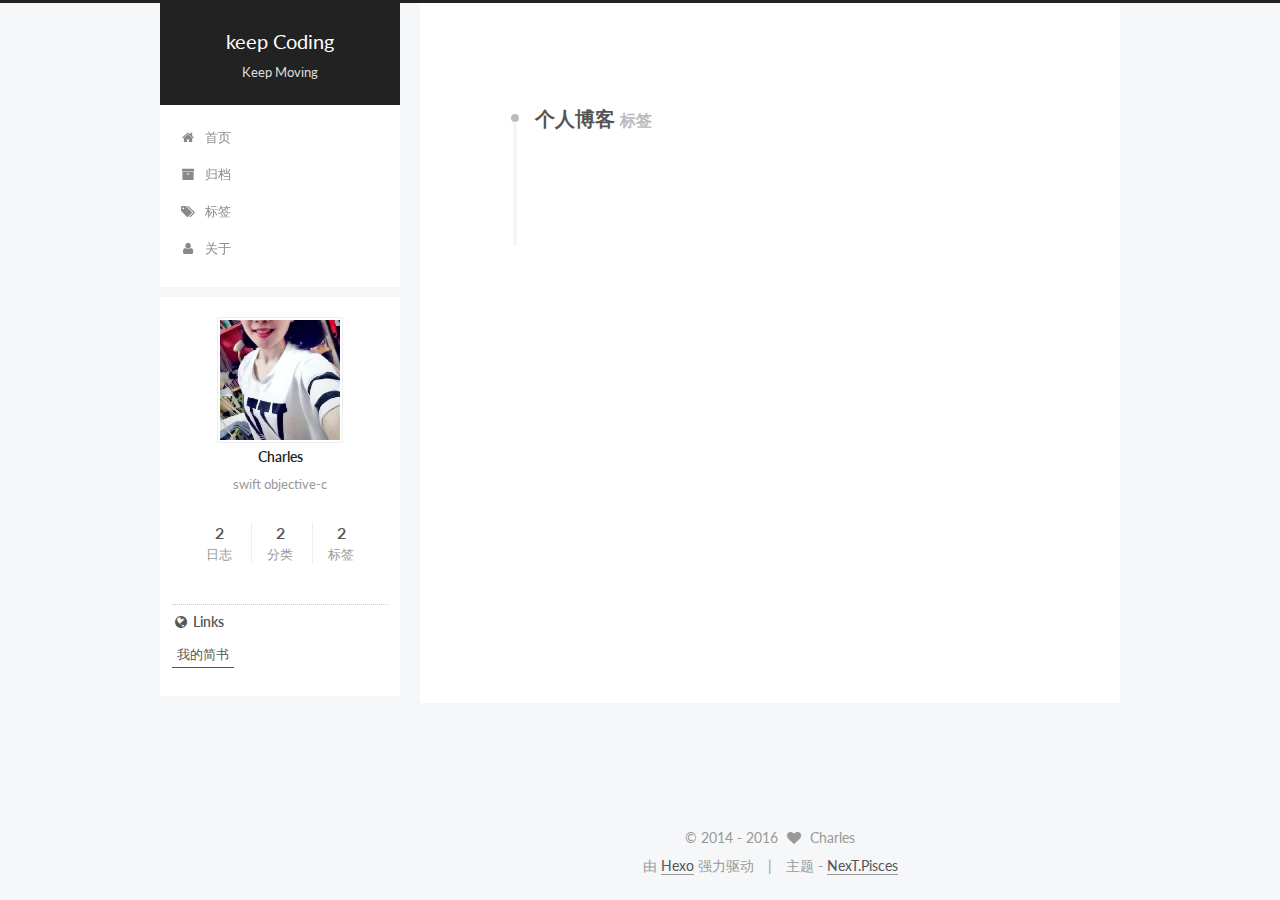
<file: tags/个人博客/index.html>
<!doctype html>



  


<html class="theme-next pisces use-motion">
<head>
  <meta charset="UTF-8"/>
<meta http-equiv="X-UA-Compatible" content="IE=edge,chrome=1" />
<meta name="viewport" content="width=device-width, initial-scale=1, maximum-scale=1"/>



<meta http-equiv="Cache-Control" content="no-transform" />
<meta http-equiv="Cache-Control" content="no-siteapp" />












  
  
  <link href="/vendors/fancybox/source/jquery.fancybox.css?v=2.1.5" rel="stylesheet" type="text/css" />




  
  
  
  

  
    
    
  

  

  

  

  

  
    
    
    <link href="//fonts.googleapis.com/css?family=Lato:300,300italic,400,400italic,700,700italic&subset=latin,latin-ext" rel="stylesheet" type="text/css">
  






<link href="/vendors/font-awesome/css/font-awesome.min.css?v=4.4.0" rel="stylesheet" type="text/css" />

<link href="/css/main.css?v=5.0.1" rel="stylesheet" type="text/css" />


  <meta name="keywords" content="Hexo, NexT" />








  <link rel="shortcut icon" type="image/x-icon" href="/favicon.ico?v=5.0.1" />






<meta name="description" content="swift objective-c">
<meta property="og:type" content="website">
<meta property="og:title" content="keep Coding">
<meta property="og:url" content="http://yoursite.com/tags/个人博客/index.html">
<meta property="og:site_name" content="keep Coding">
<meta property="og:description" content="swift objective-c">
<meta name="twitter:card" content="summary">
<meta name="twitter:title" content="keep Coding">
<meta name="twitter:description" content="swift objective-c">



<script type="text/javascript" id="hexo.configuration">
  var NexT = window.NexT || {};
  var CONFIG = {
    scheme: 'Pisces',
    sidebar: {"position":"left","display":"post"},
    fancybox: true,
    motion: true,
    duoshuo: {
      userId: 0,
      author: '博主'
    }
  };
</script>

  <title> 标签: 个人博客 | keep Coding </title>
</head>

<body itemscope itemtype="http://schema.org/WebPage" lang="zh-Hans">

  










  
  
    
  

  <div class="container one-collumn sidebar-position-left  ">
    <div class="headband"></div>

    <header id="header" class="header" itemscope itemtype="http://schema.org/WPHeader">
      <div class="header-inner"><div class="site-meta ">
  

  <div class="custom-logo-site-title">
    <a href="/"  class="brand" rel="start">
      <span class="logo-line-before"><i></i></span>
      <span class="site-title">keep Coding</span>
      <span class="logo-line-after"><i></i></span>
    </a>
  </div>
  <p class="site-subtitle">Keep Moving</p>
</div>

<div class="site-nav-toggle">
  <button>
    <span class="btn-bar"></span>
    <span class="btn-bar"></span>
    <span class="btn-bar"></span>
  </button>
</div>

<nav class="site-nav">
  

  
    <ul id="menu" class="menu">
      
        
        <li class="menu-item menu-item-home">
          <a href="/" rel="section">
            
              <i class="menu-item-icon fa fa-fw fa-home"></i> <br />
            
            首页
          </a>
        </li>
      
        
        <li class="menu-item menu-item-archives">
          <a href="/archives" rel="section">
            
              <i class="menu-item-icon fa fa-fw fa-archive"></i> <br />
            
            归档
          </a>
        </li>
      
        
        <li class="menu-item menu-item-tags">
          <a href="/tags" rel="section">
            
              <i class="menu-item-icon fa fa-fw fa-tags"></i> <br />
            
            标签
          </a>
        </li>
      
        
        <li class="menu-item menu-item-about">
          <a href="/about" rel="section">
            
              <i class="menu-item-icon fa fa-fw fa-user"></i> <br />
            
            关于
          </a>
        </li>
      

      
    </ul>
  

  
</nav>

 </div>
    </header>

    <main id="main" class="main">
      <div class="main-inner">
        <div class="content-wrap">
          <div id="content" class="content">
            

  <div id="posts" class="posts-collapse">
    <div class="collection-title">
      <h2 >
        个人博客
        <small>标签</small>
      </h2>
    </div>

    
      

  <article class="post post-type-normal" itemscope itemtype="http://schema.org/Article">
    <header class="post-header">

      <h1 class="post-title">
        
            <a class="post-title-link" href="/2016/05/31/test/" itemprop="url">
              
                <span itemprop="name">个人博客搭建详解（Windows和Mac通用版）</span>
              
            </a>
        
      </h1>

      <div class="post-meta">
        <time class="post-time" itemprop="dateCreated"
              datetime="2016-05-31T00:55:17+08:00"
              content="2016-05-31" >
          05-31
        </time>
      </div>

    </header>
  </article>


    
  </div>

  


          </div>
          


          

        </div>
        
          
  
  <div class="sidebar-toggle">
    <div class="sidebar-toggle-line-wrap">
      <span class="sidebar-toggle-line sidebar-toggle-line-first"></span>
      <span class="sidebar-toggle-line sidebar-toggle-line-middle"></span>
      <span class="sidebar-toggle-line sidebar-toggle-line-last"></span>
    </div>
  </div>

  <aside id="sidebar" class="sidebar">
    <div class="sidebar-inner">

      

      

      <section class="site-overview sidebar-panel  sidebar-panel-active ">
        <div class="site-author motion-element" itemprop="author" itemscope itemtype="http://schema.org/Person">
          <img class="site-author-image" itemprop="image"
               src="/uploads/image/avatar.jpeg"
               alt="Charles" />
          <p class="site-author-name" itemprop="name">Charles</p>
          <p class="site-description motion-element" itemprop="description">swift objective-c</p>
        </div>
        <nav class="site-state motion-element">
          <div class="site-state-item site-state-posts">
            <a href="/archives">
              <span class="site-state-item-count">2</span>
              <span class="site-state-item-name">日志</span>
            </a>
          </div>

          
            <div class="site-state-item site-state-categories">
              
                <span class="site-state-item-count">2</span>
                <span class="site-state-item-name">分类</span>
              
            </div>
          

          
            <div class="site-state-item site-state-tags">
              <a href="/tags">
                <span class="site-state-item-count">2</span>
                <span class="site-state-item-name">标签</span>
              </a>
            </div>
          

        </nav>

        

        <div class="links-of-author motion-element">
          
        </div>

        
        

        
        
          <div class="links-of-blogroll motion-element links-of-blogroll-inline">
            <div class="links-of-blogroll-title">
              <i class="fa  fa-fw fa-globe"></i>
              Links
            </div>
            <ul class="links-of-blogroll-list">
              
                <li class="links-of-blogroll-item">
                  <a href="http://www.jianshu.com/users/43d4007e4288/latest_articles" title="我的简书" target="_blank">我的简书</a>
                </li>
              
            </ul>
          </div>
        

      </section>

      

    </div>
  </aside>


        
      </div>
    </main>

    <footer id="footer" class="footer">
      <div class="footer-inner">
        <div class="copyright" >
  
  &copy;  2014 - 
  <span itemprop="copyrightYear">2016</span>
  <span class="with-love">
    <i class="fa fa-heart"></i>
  </span>
  <span class="author" itemprop="copyrightHolder">Charles</span>
</div>

<div class="powered-by">
  由 <a class="theme-link" href="http://hexo.io">Hexo</a> 强力驱动
</div>

<div class="theme-info">
  主题 -
  <a class="theme-link" href="https://github.com/iissnan/hexo-theme-next">
    NexT.Pisces
  </a>
</div>

        

        
      </div>
    </footer>

    <div class="back-to-top">
      <i class="fa fa-arrow-up"></i>
    </div>
  </div>

  

<script type="text/javascript">
  if (Object.prototype.toString.call(window.Promise) !== '[object Function]') {
    window.Promise = null;
  }
</script>









  



  
  <script type="text/javascript" src="/vendors/jquery/index.js?v=2.1.3"></script>

  
  <script type="text/javascript" src="/vendors/fastclick/lib/fastclick.min.js?v=1.0.6"></script>

  
  <script type="text/javascript" src="/vendors/jquery_lazyload/jquery.lazyload.js?v=1.9.7"></script>

  
  <script type="text/javascript" src="/vendors/velocity/velocity.min.js?v=1.2.1"></script>

  
  <script type="text/javascript" src="/vendors/velocity/velocity.ui.min.js?v=1.2.1"></script>

  
  <script type="text/javascript" src="/vendors/fancybox/source/jquery.fancybox.pack.js?v=2.1.5"></script>


  


  <script type="text/javascript" src="/js/src/utils.js?v=5.0.1"></script>

  <script type="text/javascript" src="/js/src/motion.js?v=5.0.1"></script>



  
  


  <script type="text/javascript" src="/js/src/affix.js?v=5.0.1"></script>

  <script type="text/javascript" src="/js/src/schemes/pisces.js?v=5.0.1"></script>



  

  


  <script type="text/javascript" src="/js/src/bootstrap.js?v=5.0.1"></script>



  



  




  
  
  

  

  

</body>
</html>
</file>
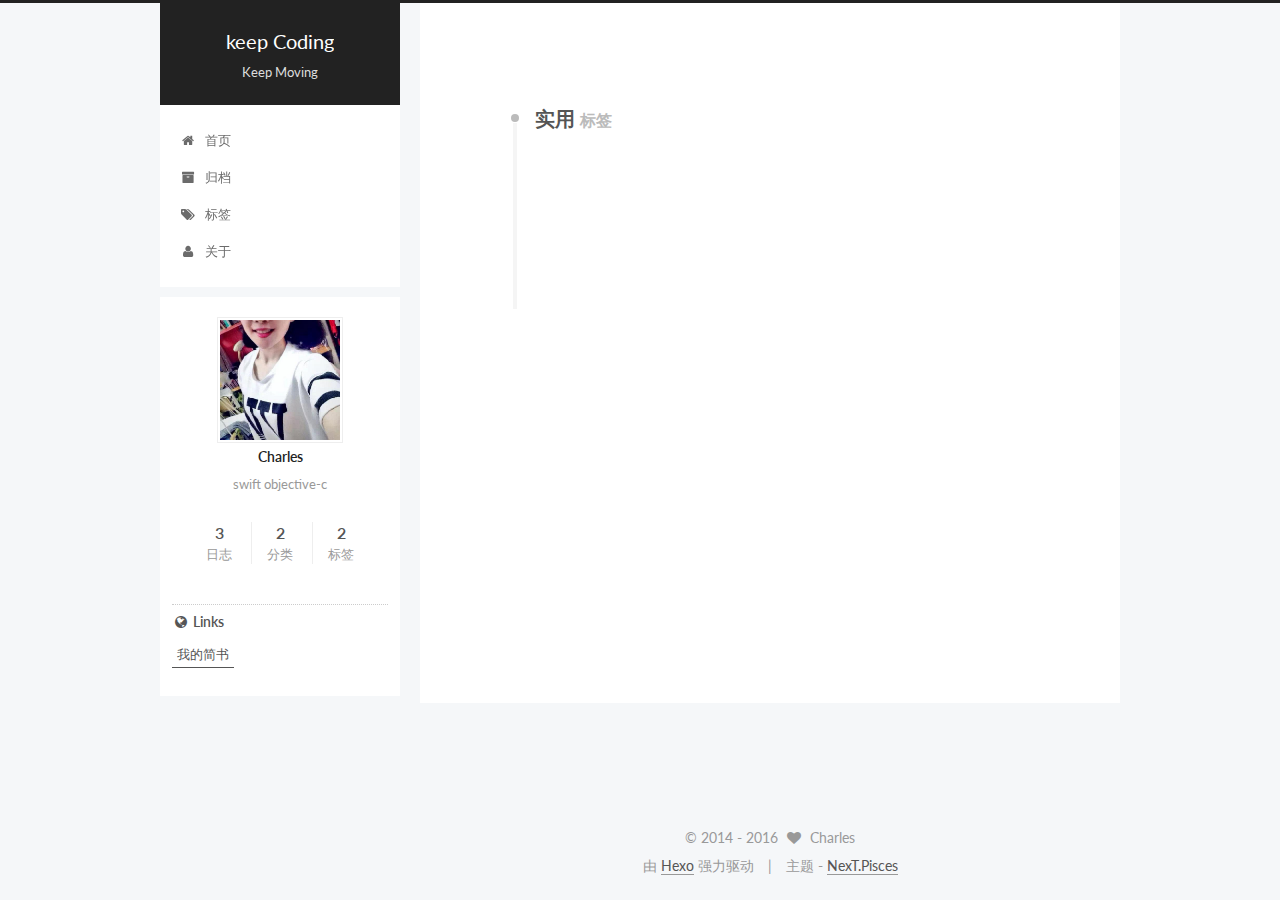
<file: tags/实用/index.html>
<!doctype html>



  


<html class="theme-next pisces use-motion">
<head>
  <meta charset="UTF-8"/>
<meta http-equiv="X-UA-Compatible" content="IE=edge,chrome=1" />
<meta name="viewport" content="width=device-width, initial-scale=1, maximum-scale=1"/>



<meta http-equiv="Cache-Control" content="no-transform" />
<meta http-equiv="Cache-Control" content="no-siteapp" />












  
  
  <link href="/vendors/fancybox/source/jquery.fancybox.css?v=2.1.5" rel="stylesheet" type="text/css" />




  
  
  
  

  
    
    
  

  

  

  

  

  
    
    
    <link href="//fonts.googleapis.com/css?family=Lato:300,300italic,400,400italic,700,700italic&subset=latin,latin-ext" rel="stylesheet" type="text/css">
  






<link href="/vendors/font-awesome/css/font-awesome.min.css?v=4.4.0" rel="stylesheet" type="text/css" />

<link href="/css/main.css?v=5.0.1" rel="stylesheet" type="text/css" />


  <meta name="keywords" content="Hexo, NexT" />








  <link rel="shortcut icon" type="image/x-icon" href="/favicon.ico?v=5.0.1" />






<meta name="description" content="swift objective-c">
<meta property="og:type" content="website">
<meta property="og:title" content="keep Coding">
<meta property="og:url" content="http://yoursite.com/tags/实用/index.html">
<meta property="og:site_name" content="keep Coding">
<meta property="og:description" content="swift objective-c">
<meta name="twitter:card" content="summary">
<meta name="twitter:title" content="keep Coding">
<meta name="twitter:description" content="swift objective-c">



<script type="text/javascript" id="hexo.configuration">
  var NexT = window.NexT || {};
  var CONFIG = {
    scheme: 'Pisces',
    sidebar: {"position":"left","display":"post"},
    fancybox: true,
    motion: true,
    duoshuo: {
      userId: 0,
      author: '博主'
    }
  };
</script>

  <title> 标签: 实用 | keep Coding </title>
</head>

<body itemscope itemtype="http://schema.org/WebPage" lang="zh-Hans">

  










  
  
    
  

  <div class="container one-collumn sidebar-position-left  ">
    <div class="headband"></div>

    <header id="header" class="header" itemscope itemtype="http://schema.org/WPHeader">
      <div class="header-inner"><div class="site-meta ">
  

  <div class="custom-logo-site-title">
    <a href="/"  class="brand" rel="start">
      <span class="logo-line-before"><i></i></span>
      <span class="site-title">keep Coding</span>
      <span class="logo-line-after"><i></i></span>
    </a>
  </div>
  <p class="site-subtitle">Keep Moving</p>
</div>

<div class="site-nav-toggle">
  <button>
    <span class="btn-bar"></span>
    <span class="btn-bar"></span>
    <span class="btn-bar"></span>
  </button>
</div>

<nav class="site-nav">
  

  
    <ul id="menu" class="menu">
      
        
        <li class="menu-item menu-item-home">
          <a href="/" rel="section">
            
              <i class="menu-item-icon fa fa-fw fa-home"></i> <br />
            
            首页
          </a>
        </li>
      
        
        <li class="menu-item menu-item-archives">
          <a href="/archives" rel="section">
            
              <i class="menu-item-icon fa fa-fw fa-archive"></i> <br />
            
            归档
          </a>
        </li>
      
        
        <li class="menu-item menu-item-tags">
          <a href="/tags" rel="section">
            
              <i class="menu-item-icon fa fa-fw fa-tags"></i> <br />
            
            标签
          </a>
        </li>
      
        
        <li class="menu-item menu-item-about">
          <a href="/about" rel="section">
            
              <i class="menu-item-icon fa fa-fw fa-user"></i> <br />
            
            关于
          </a>
        </li>
      

      
    </ul>
  

  
</nav>

 </div>
    </header>

    <main id="main" class="main">
      <div class="main-inner">
        <div class="content-wrap">
          <div id="content" class="content">
            

  <div id="posts" class="posts-collapse">
    <div class="collection-title">
      <h2 >
        实用
        <small>标签</small>
      </h2>
    </div>

    
      

  <article class="post post-type-normal" itemscope itemtype="http://schema.org/Article">
    <header class="post-header">

      <h1 class="post-title">
        
            <a class="post-title-link" href="/2016/05/31/test copy/" itemprop="url">
              
                <span itemprop="name">个人博客搭建详解（Windows和Mac通用版）</span>
              
            </a>
        
      </h1>

      <div class="post-meta">
        <time class="post-time" itemprop="dateCreated"
              datetime="2016-05-31T00:55:17+08:00"
              content="2016-05-31" >
          05-31
        </time>
      </div>

    </header>
  </article>


    
      

  <article class="post post-type-normal" itemscope itemtype="http://schema.org/Article">
    <header class="post-header">

      <h1 class="post-title">
        
            <a class="post-title-link" href="/2016/05/31/test/" itemprop="url">
              
                <span itemprop="name">个人博客搭建详解（Windows和Mac通用版）</span>
              
            </a>
        
      </h1>

      <div class="post-meta">
        <time class="post-time" itemprop="dateCreated"
              datetime="2016-05-31T00:55:17+08:00"
              content="2016-05-31" >
          05-31
        </time>
      </div>

    </header>
  </article>


    
  </div>

  


          </div>
          


          

        </div>
        
          
  
  <div class="sidebar-toggle">
    <div class="sidebar-toggle-line-wrap">
      <span class="sidebar-toggle-line sidebar-toggle-line-first"></span>
      <span class="sidebar-toggle-line sidebar-toggle-line-middle"></span>
      <span class="sidebar-toggle-line sidebar-toggle-line-last"></span>
    </div>
  </div>

  <aside id="sidebar" class="sidebar">
    <div class="sidebar-inner">

      

      

      <section class="site-overview sidebar-panel  sidebar-panel-active ">
        <div class="site-author motion-element" itemprop="author" itemscope itemtype="http://schema.org/Person">
          <img class="site-author-image" itemprop="image"
               src="/uploads/image/avatar.jpeg"
               alt="Charles" />
          <p class="site-author-name" itemprop="name">Charles</p>
          <p class="site-description motion-element" itemprop="description">swift objective-c</p>
        </div>
        <nav class="site-state motion-element">
          <div class="site-state-item site-state-posts">
            <a href="/archives">
              <span class="site-state-item-count">3</span>
              <span class="site-state-item-name">日志</span>
            </a>
          </div>

          
            <div class="site-state-item site-state-categories">
              
                <span class="site-state-item-count">2</span>
                <span class="site-state-item-name">分类</span>
              
            </div>
          

          
            <div class="site-state-item site-state-tags">
              <a href="/tags">
                <span class="site-state-item-count">2</span>
                <span class="site-state-item-name">标签</span>
              </a>
            </div>
          

        </nav>

        

        <div class="links-of-author motion-element">
          
        </div>

        
        

        
        
          <div class="links-of-blogroll motion-element links-of-blogroll-inline">
            <div class="links-of-blogroll-title">
              <i class="fa  fa-fw fa-globe"></i>
              Links
            </div>
            <ul class="links-of-blogroll-list">
              
                <li class="links-of-blogroll-item">
                  <a href="http://www.jianshu.com/users/43d4007e4288/latest_articles" title="我的简书" target="_blank">我的简书</a>
                </li>
              
            </ul>
          </div>
        

      </section>

      

    </div>
  </aside>


        
      </div>
    </main>

    <footer id="footer" class="footer">
      <div class="footer-inner">
        <div class="copyright" >
  
  &copy;  2014 - 
  <span itemprop="copyrightYear">2016</span>
  <span class="with-love">
    <i class="fa fa-heart"></i>
  </span>
  <span class="author" itemprop="copyrightHolder">Charles</span>
</div>

<div class="powered-by">
  由 <a class="theme-link" href="http://hexo.io">Hexo</a> 强力驱动
</div>

<div class="theme-info">
  主题 -
  <a class="theme-link" href="https://github.com/iissnan/hexo-theme-next">
    NexT.Pisces
  </a>
</div>

        

        
      </div>
    </footer>

    <div class="back-to-top">
      <i class="fa fa-arrow-up"></i>
    </div>
  </div>

  

<script type="text/javascript">
  if (Object.prototype.toString.call(window.Promise) !== '[object Function]') {
    window.Promise = null;
  }
</script>









  



  
  <script type="text/javascript" src="/vendors/jquery/index.js?v=2.1.3"></script>

  
  <script type="text/javascript" src="/vendors/fastclick/lib/fastclick.min.js?v=1.0.6"></script>

  
  <script type="text/javascript" src="/vendors/jquery_lazyload/jquery.lazyload.js?v=1.9.7"></script>

  
  <script type="text/javascript" src="/vendors/velocity/velocity.min.js?v=1.2.1"></script>

  
  <script type="text/javascript" src="/vendors/velocity/velocity.ui.min.js?v=1.2.1"></script>

  
  <script type="text/javascript" src="/vendors/fancybox/source/jquery.fancybox.pack.js?v=2.1.5"></script>


  


  <script type="text/javascript" src="/js/src/utils.js?v=5.0.1"></script>

  <script type="text/javascript" src="/js/src/motion.js?v=5.0.1"></script>



  
  


  <script type="text/javascript" src="/js/src/affix.js?v=5.0.1"></script>

  <script type="text/javascript" src="/js/src/schemes/pisces.js?v=5.0.1"></script>



  

  


  <script type="text/javascript" src="/js/src/bootstrap.js?v=5.0.1"></script>



  



  




  
  
  

  

  

</body>
</html>
</file>
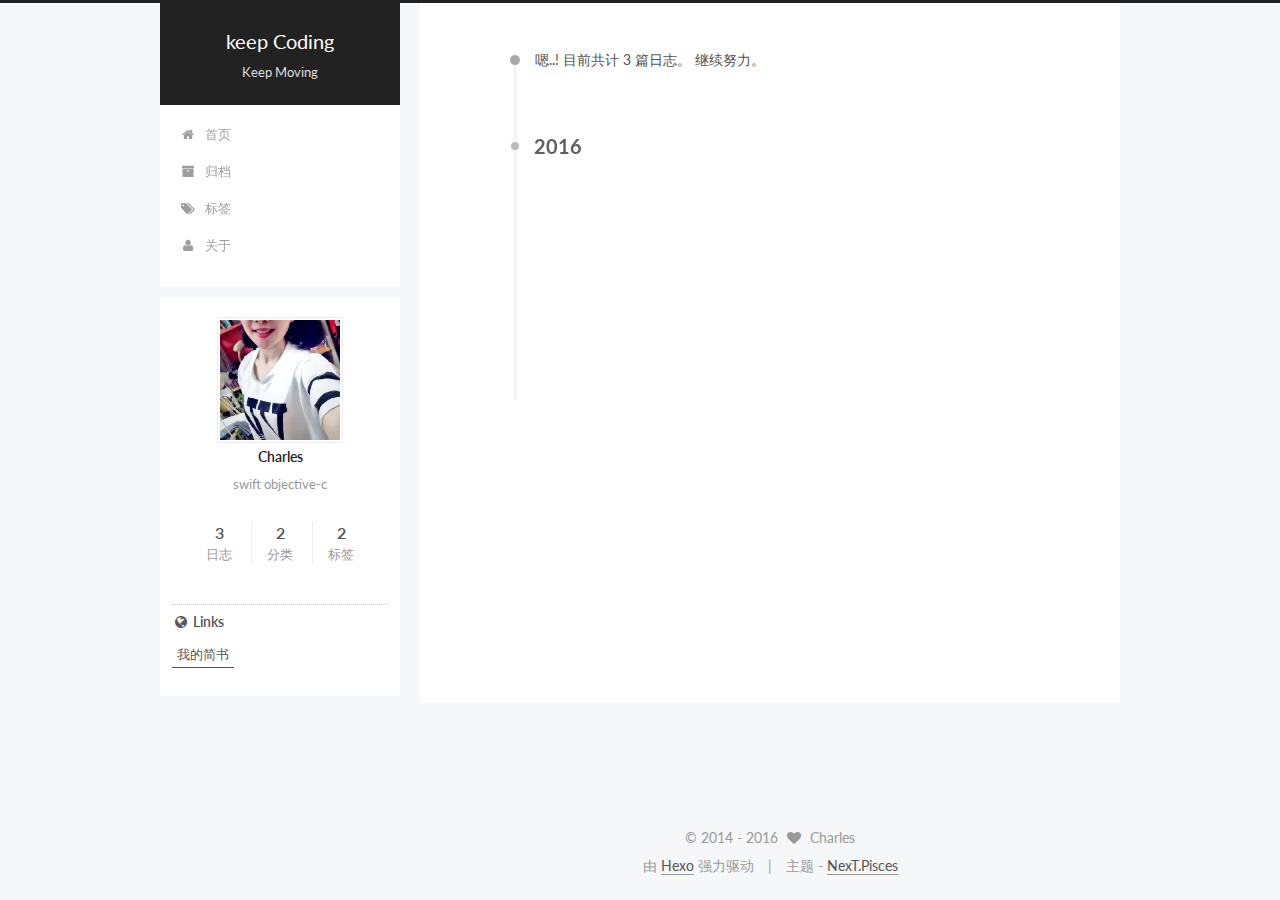
<file: archives/2016/05/index.html>
<!doctype html>



  


<html class="theme-next pisces use-motion">
<head>
  <meta charset="UTF-8"/>
<meta http-equiv="X-UA-Compatible" content="IE=edge,chrome=1" />
<meta name="viewport" content="width=device-width, initial-scale=1, maximum-scale=1"/>



<meta http-equiv="Cache-Control" content="no-transform" />
<meta http-equiv="Cache-Control" content="no-siteapp" />












  
  
  <link href="/vendors/fancybox/source/jquery.fancybox.css?v=2.1.5" rel="stylesheet" type="text/css" />




  
  
  
  

  
    
    
  

  

  

  

  

  
    
    
    <link href="//fonts.googleapis.com/css?family=Lato:300,300italic,400,400italic,700,700italic&subset=latin,latin-ext" rel="stylesheet" type="text/css">
  






<link href="/vendors/font-awesome/css/font-awesome.min.css?v=4.4.0" rel="stylesheet" type="text/css" />

<link href="/css/main.css?v=5.0.1" rel="stylesheet" type="text/css" />


  <meta name="keywords" content="Hexo, NexT" />








  <link rel="shortcut icon" type="image/x-icon" href="/favicon.ico?v=5.0.1" />






<meta name="description" content="swift objective-c">
<meta property="og:type" content="website">
<meta property="og:title" content="keep Coding">
<meta property="og:url" content="http://yoursite.com/archives/2016/05/index.html">
<meta property="og:site_name" content="keep Coding">
<meta property="og:description" content="swift objective-c">
<meta name="twitter:card" content="summary">
<meta name="twitter:title" content="keep Coding">
<meta name="twitter:description" content="swift objective-c">



<script type="text/javascript" id="hexo.configuration">
  var NexT = window.NexT || {};
  var CONFIG = {
    scheme: 'Pisces',
    sidebar: {"position":"left","display":"post"},
    fancybox: true,
    motion: true,
    duoshuo: {
      userId: 0,
      author: '博主'
    }
  };
</script>

  <title> 归档 | keep Coding </title>
</head>

<body itemscope itemtype="http://schema.org/WebPage" lang="zh-Hans">

  










  
  
    
  

  <div class="container one-collumn sidebar-position-left  page-archive  ">
    <div class="headband"></div>

    <header id="header" class="header" itemscope itemtype="http://schema.org/WPHeader">
      <div class="header-inner"><div class="site-meta ">
  

  <div class="custom-logo-site-title">
    <a href="/"  class="brand" rel="start">
      <span class="logo-line-before"><i></i></span>
      <span class="site-title">keep Coding</span>
      <span class="logo-line-after"><i></i></span>
    </a>
  </div>
  <p class="site-subtitle">Keep Moving</p>
</div>

<div class="site-nav-toggle">
  <button>
    <span class="btn-bar"></span>
    <span class="btn-bar"></span>
    <span class="btn-bar"></span>
  </button>
</div>

<nav class="site-nav">
  

  
    <ul id="menu" class="menu">
      
        
        <li class="menu-item menu-item-home">
          <a href="/" rel="section">
            
              <i class="menu-item-icon fa fa-fw fa-home"></i> <br />
            
            首页
          </a>
        </li>
      
        
        <li class="menu-item menu-item-archives">
          <a href="/archives" rel="section">
            
              <i class="menu-item-icon fa fa-fw fa-archive"></i> <br />
            
            归档
          </a>
        </li>
      
        
        <li class="menu-item menu-item-tags">
          <a href="/tags" rel="section">
            
              <i class="menu-item-icon fa fa-fw fa-tags"></i> <br />
            
            标签
          </a>
        </li>
      
        
        <li class="menu-item menu-item-about">
          <a href="/about" rel="section">
            
              <i class="menu-item-icon fa fa-fw fa-user"></i> <br />
            
            关于
          </a>
        </li>
      

      
    </ul>
  

  
</nav>

 </div>
    </header>

    <main id="main" class="main">
      <div class="main-inner">
        <div class="content-wrap">
          <div id="content" class="content">
            

  <section id="posts" class="posts-collapse">
    <span class="archive-move-on"></span>

    <span class="archive-page-counter">
      
      
      
        
      
      嗯..! 目前共计 3 篇日志。 继续努力。
    </span>

    

      
      
      

      
        
        <div class="collection-title">
          <h2 class="archive-year motion-element" id="archive-year-2016">2016</h2>
        </div>
      
      

      

  <article class="post post-type-normal" itemscope itemtype="http://schema.org/Article">
    <header class="post-header">

      <h1 class="post-title">
        
            <a class="post-title-link" href="/2016/05/31/test copy/" itemprop="url">
              
                <span itemprop="name">个人博客搭建详解（Windows和Mac通用版）</span>
              
            </a>
        
      </h1>

      <div class="post-meta">
        <time class="post-time" itemprop="dateCreated"
              datetime="2016-05-31T00:55:17+08:00"
              content="2016-05-31" >
          05-31
        </time>
      </div>

    </header>
  </article>



    

      
      
      

      
      

      

  <article class="post post-type-normal" itemscope itemtype="http://schema.org/Article">
    <header class="post-header">

      <h1 class="post-title">
        
            <a class="post-title-link" href="/2016/05/31/test/" itemprop="url">
              
                <span itemprop="name">个人博客搭建详解（Windows和Mac通用版）</span>
              
            </a>
        
      </h1>

      <div class="post-meta">
        <time class="post-time" itemprop="dateCreated"
              datetime="2016-05-31T00:55:17+08:00"
              content="2016-05-31" >
          05-31
        </time>
      </div>

    </header>
  </article>



    

      
      
      

      
      

      

  <article class="post post-type-normal" itemscope itemtype="http://schema.org/Article">
    <header class="post-header">

      <h1 class="post-title">
        
            <a class="post-title-link" href="/2016/05/30/hello-world/" itemprop="url">
              
                <span itemprop="name">Hello World</span>
              
            </a>
        
      </h1>

      <div class="post-meta">
        <time class="post-time" itemprop="dateCreated"
              datetime="2016-05-30T23:31:05+08:00"
              content="2016-05-30" >
          05-30
        </time>
      </div>

    </header>
  </article>



    

  </section>

  



          </div>
          


          

        </div>
        
          
  
  <div class="sidebar-toggle">
    <div class="sidebar-toggle-line-wrap">
      <span class="sidebar-toggle-line sidebar-toggle-line-first"></span>
      <span class="sidebar-toggle-line sidebar-toggle-line-middle"></span>
      <span class="sidebar-toggle-line sidebar-toggle-line-last"></span>
    </div>
  </div>

  <aside id="sidebar" class="sidebar">
    <div class="sidebar-inner">

      

      

      <section class="site-overview sidebar-panel  sidebar-panel-active ">
        <div class="site-author motion-element" itemprop="author" itemscope itemtype="http://schema.org/Person">
          <img class="site-author-image" itemprop="image"
               src="/uploads/image/avatar.jpeg"
               alt="Charles" />
          <p class="site-author-name" itemprop="name">Charles</p>
          <p class="site-description motion-element" itemprop="description">swift objective-c</p>
        </div>
        <nav class="site-state motion-element">
          <div class="site-state-item site-state-posts">
            <a href="/archives">
              <span class="site-state-item-count">3</span>
              <span class="site-state-item-name">日志</span>
            </a>
          </div>

          
            <div class="site-state-item site-state-categories">
              
                <span class="site-state-item-count">2</span>
                <span class="site-state-item-name">分类</span>
              
            </div>
          

          
            <div class="site-state-item site-state-tags">
              <a href="/tags">
                <span class="site-state-item-count">2</span>
                <span class="site-state-item-name">标签</span>
              </a>
            </div>
          

        </nav>

        

        <div class="links-of-author motion-element">
          
        </div>

        
        

        
        
          <div class="links-of-blogroll motion-element links-of-blogroll-inline">
            <div class="links-of-blogroll-title">
              <i class="fa  fa-fw fa-globe"></i>
              Links
            </div>
            <ul class="links-of-blogroll-list">
              
                <li class="links-of-blogroll-item">
                  <a href="http://www.jianshu.com/users/43d4007e4288/latest_articles" title="我的简书" target="_blank">我的简书</a>
                </li>
              
            </ul>
          </div>
        

      </section>

      

    </div>
  </aside>


        
      </div>
    </main>

    <footer id="footer" class="footer">
      <div class="footer-inner">
        <div class="copyright" >
  
  &copy;  2014 - 
  <span itemprop="copyrightYear">2016</span>
  <span class="with-love">
    <i class="fa fa-heart"></i>
  </span>
  <span class="author" itemprop="copyrightHolder">Charles</span>
</div>

<div class="powered-by">
  由 <a class="theme-link" href="http://hexo.io">Hexo</a> 强力驱动
</div>

<div class="theme-info">
  主题 -
  <a class="theme-link" href="https://github.com/iissnan/hexo-theme-next">
    NexT.Pisces
  </a>
</div>

        

        
      </div>
    </footer>

    <div class="back-to-top">
      <i class="fa fa-arrow-up"></i>
    </div>
  </div>

  

<script type="text/javascript">
  if (Object.prototype.toString.call(window.Promise) !== '[object Function]') {
    window.Promise = null;
  }
</script>









  



  
  <script type="text/javascript" src="/vendors/jquery/index.js?v=2.1.3"></script>

  
  <script type="text/javascript" src="/vendors/fastclick/lib/fastclick.min.js?v=1.0.6"></script>

  
  <script type="text/javascript" src="/vendors/jquery_lazyload/jquery.lazyload.js?v=1.9.7"></script>

  
  <script type="text/javascript" src="/vendors/velocity/velocity.min.js?v=1.2.1"></script>

  
  <script type="text/javascript" src="/vendors/velocity/velocity.ui.min.js?v=1.2.1"></script>

  
  <script type="text/javascript" src="/vendors/fancybox/source/jquery.fancybox.pack.js?v=2.1.5"></script>


  


  <script type="text/javascript" src="/js/src/utils.js?v=5.0.1"></script>

  <script type="text/javascript" src="/js/src/motion.js?v=5.0.1"></script>



  
  


  <script type="text/javascript" src="/js/src/affix.js?v=5.0.1"></script>

  <script type="text/javascript" src="/js/src/schemes/pisces.js?v=5.0.1"></script>



  
  
    <script type="text/javascript" id="motion.page.archive">
      $('.archive-year').velocity('transition.slideLeftIn');
    </script>
  


  


  <script type="text/javascript" src="/js/src/bootstrap.js?v=5.0.1"></script>



  



  




  
  
  

  

  

</body>
</html>
</file>
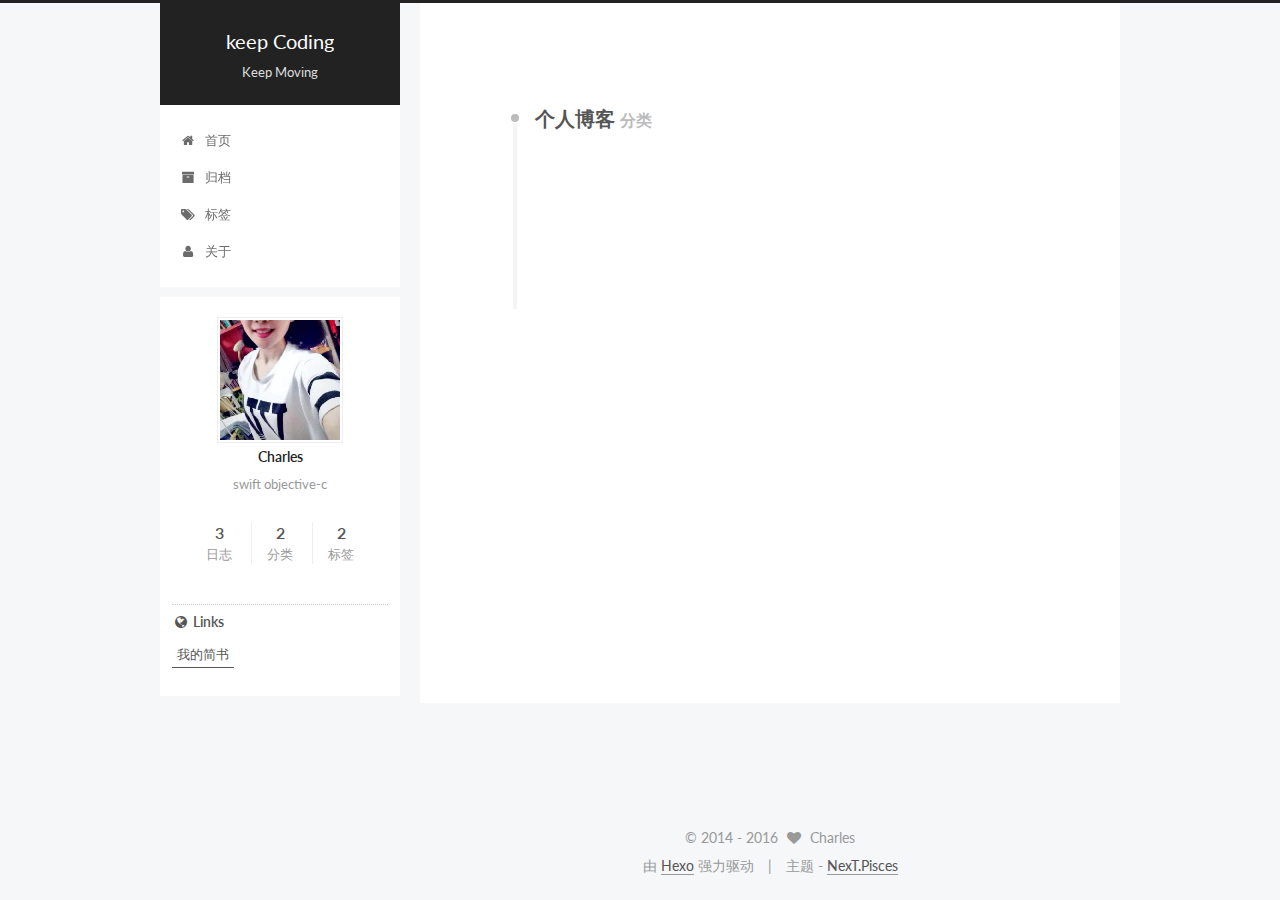
<file: categories/实用技术/个人博客/index.html>
<!doctype html>



  


<html class="theme-next pisces use-motion">
<head>
  <meta charset="UTF-8"/>
<meta http-equiv="X-UA-Compatible" content="IE=edge,chrome=1" />
<meta name="viewport" content="width=device-width, initial-scale=1, maximum-scale=1"/>



<meta http-equiv="Cache-Control" content="no-transform" />
<meta http-equiv="Cache-Control" content="no-siteapp" />












  
  
  <link href="/vendors/fancybox/source/jquery.fancybox.css?v=2.1.5" rel="stylesheet" type="text/css" />




  
  
  
  

  
    
    
  

  

  

  

  

  
    
    
    <link href="//fonts.googleapis.com/css?family=Lato:300,300italic,400,400italic,700,700italic&subset=latin,latin-ext" rel="stylesheet" type="text/css">
  






<link href="/vendors/font-awesome/css/font-awesome.min.css?v=4.4.0" rel="stylesheet" type="text/css" />

<link href="/css/main.css?v=5.0.1" rel="stylesheet" type="text/css" />


  <meta name="keywords" content="Hexo, NexT" />








  <link rel="shortcut icon" type="image/x-icon" href="/favicon.ico?v=5.0.1" />






<meta name="description" content="swift objective-c">
<meta property="og:type" content="website">
<meta property="og:title" content="keep Coding">
<meta property="og:url" content="http://yoursite.com/categories/实用技术/个人博客/index.html">
<meta property="og:site_name" content="keep Coding">
<meta property="og:description" content="swift objective-c">
<meta name="twitter:card" content="summary">
<meta name="twitter:title" content="keep Coding">
<meta name="twitter:description" content="swift objective-c">



<script type="text/javascript" id="hexo.configuration">
  var NexT = window.NexT || {};
  var CONFIG = {
    scheme: 'Pisces',
    sidebar: {"position":"left","display":"post"},
    fancybox: true,
    motion: true,
    duoshuo: {
      userId: 0,
      author: '博主'
    }
  };
</script>

  <title> 分类: 个人博客 | keep Coding </title>
</head>

<body itemscope itemtype="http://schema.org/WebPage" lang="zh-Hans">

  










  
  
    
  

  <div class="container one-collumn sidebar-position-left  ">
    <div class="headband"></div>

    <header id="header" class="header" itemscope itemtype="http://schema.org/WPHeader">
      <div class="header-inner"><div class="site-meta ">
  

  <div class="custom-logo-site-title">
    <a href="/"  class="brand" rel="start">
      <span class="logo-line-before"><i></i></span>
      <span class="site-title">keep Coding</span>
      <span class="logo-line-after"><i></i></span>
    </a>
  </div>
  <p class="site-subtitle">Keep Moving</p>
</div>

<div class="site-nav-toggle">
  <button>
    <span class="btn-bar"></span>
    <span class="btn-bar"></span>
    <span class="btn-bar"></span>
  </button>
</div>

<nav class="site-nav">
  

  
    <ul id="menu" class="menu">
      
        
        <li class="menu-item menu-item-home">
          <a href="/" rel="section">
            
              <i class="menu-item-icon fa fa-fw fa-home"></i> <br />
            
            首页
          </a>
        </li>
      
        
        <li class="menu-item menu-item-archives">
          <a href="/archives" rel="section">
            
              <i class="menu-item-icon fa fa-fw fa-archive"></i> <br />
            
            归档
          </a>
        </li>
      
        
        <li class="menu-item menu-item-tags">
          <a href="/tags" rel="section">
            
              <i class="menu-item-icon fa fa-fw fa-tags"></i> <br />
            
            标签
          </a>
        </li>
      
        
        <li class="menu-item menu-item-about">
          <a href="/about" rel="section">
            
              <i class="menu-item-icon fa fa-fw fa-user"></i> <br />
            
            关于
          </a>
        </li>
      

      
    </ul>
  

  
</nav>

 </div>
    </header>

    <main id="main" class="main">
      <div class="main-inner">
        <div class="content-wrap">
          <div id="content" class="content">
            

  <section id="posts" class="posts-collapse">
    <div class="collection-title">
      <h2 >
        个人博客
        <small>分类</small>
      </h2>
    </div>

    
      

  <article class="post post-type-normal" itemscope itemtype="http://schema.org/Article">
    <header class="post-header">

      <h1 class="post-title">
        
            <a class="post-title-link" href="/2016/05/31/test copy/" itemprop="url">
              
                <span itemprop="name">个人博客搭建详解（Windows和Mac通用版）</span>
              
            </a>
        
      </h1>

      <div class="post-meta">
        <time class="post-time" itemprop="dateCreated"
              datetime="2016-05-31T00:55:17+08:00"
              content="2016-05-31" >
          05-31
        </time>
      </div>

    </header>
  </article>


    
      

  <article class="post post-type-normal" itemscope itemtype="http://schema.org/Article">
    <header class="post-header">

      <h1 class="post-title">
        
            <a class="post-title-link" href="/2016/05/31/test/" itemprop="url">
              
                <span itemprop="name">个人博客搭建详解（Windows和Mac通用版）</span>
              
            </a>
        
      </h1>

      <div class="post-meta">
        <time class="post-time" itemprop="dateCreated"
              datetime="2016-05-31T00:55:17+08:00"
              content="2016-05-31" >
          05-31
        </time>
      </div>

    </header>
  </article>


    
  </section>

  



          </div>
          


          

        </div>
        
          
  
  <div class="sidebar-toggle">
    <div class="sidebar-toggle-line-wrap">
      <span class="sidebar-toggle-line sidebar-toggle-line-first"></span>
      <span class="sidebar-toggle-line sidebar-toggle-line-middle"></span>
      <span class="sidebar-toggle-line sidebar-toggle-line-last"></span>
    </div>
  </div>

  <aside id="sidebar" class="sidebar">
    <div class="sidebar-inner">

      

      

      <section class="site-overview sidebar-panel  sidebar-panel-active ">
        <div class="site-author motion-element" itemprop="author" itemscope itemtype="http://schema.org/Person">
          <img class="site-author-image" itemprop="image"
               src="/uploads/image/avatar.jpeg"
               alt="Charles" />
          <p class="site-author-name" itemprop="name">Charles</p>
          <p class="site-description motion-element" itemprop="description">swift objective-c</p>
        </div>
        <nav class="site-state motion-element">
          <div class="site-state-item site-state-posts">
            <a href="/archives">
              <span class="site-state-item-count">3</span>
              <span class="site-state-item-name">日志</span>
            </a>
          </div>

          
            <div class="site-state-item site-state-categories">
              
                <span class="site-state-item-count">2</span>
                <span class="site-state-item-name">分类</span>
              
            </div>
          

          
            <div class="site-state-item site-state-tags">
              <a href="/tags">
                <span class="site-state-item-count">2</span>
                <span class="site-state-item-name">标签</span>
              </a>
            </div>
          

        </nav>

        

        <div class="links-of-author motion-element">
          
        </div>

        
        

        
        
          <div class="links-of-blogroll motion-element links-of-blogroll-inline">
            <div class="links-of-blogroll-title">
              <i class="fa  fa-fw fa-globe"></i>
              Links
            </div>
            <ul class="links-of-blogroll-list">
              
                <li class="links-of-blogroll-item">
                  <a href="http://www.jianshu.com/users/43d4007e4288/latest_articles" title="我的简书" target="_blank">我的简书</a>
                </li>
              
            </ul>
          </div>
        

      </section>

      

    </div>
  </aside>


        
      </div>
    </main>

    <footer id="footer" class="footer">
      <div class="footer-inner">
        <div class="copyright" >
  
  &copy;  2014 - 
  <span itemprop="copyrightYear">2016</span>
  <span class="with-love">
    <i class="fa fa-heart"></i>
  </span>
  <span class="author" itemprop="copyrightHolder">Charles</span>
</div>

<div class="powered-by">
  由 <a class="theme-link" href="http://hexo.io">Hexo</a> 强力驱动
</div>

<div class="theme-info">
  主题 -
  <a class="theme-link" href="https://github.com/iissnan/hexo-theme-next">
    NexT.Pisces
  </a>
</div>

        

        
      </div>
    </footer>

    <div class="back-to-top">
      <i class="fa fa-arrow-up"></i>
    </div>
  </div>

  

<script type="text/javascript">
  if (Object.prototype.toString.call(window.Promise) !== '[object Function]') {
    window.Promise = null;
  }
</script>









  



  
  <script type="text/javascript" src="/vendors/jquery/index.js?v=2.1.3"></script>

  
  <script type="text/javascript" src="/vendors/fastclick/lib/fastclick.min.js?v=1.0.6"></script>

  
  <script type="text/javascript" src="/vendors/jquery_lazyload/jquery.lazyload.js?v=1.9.7"></script>

  
  <script type="text/javascript" src="/vendors/velocity/velocity.min.js?v=1.2.1"></script>

  
  <script type="text/javascript" src="/vendors/velocity/velocity.ui.min.js?v=1.2.1"></script>

  
  <script type="text/javascript" src="/vendors/fancybox/source/jquery.fancybox.pack.js?v=2.1.5"></script>


  


  <script type="text/javascript" src="/js/src/utils.js?v=5.0.1"></script>

  <script type="text/javascript" src="/js/src/motion.js?v=5.0.1"></script>



  
  


  <script type="text/javascript" src="/js/src/affix.js?v=5.0.1"></script>

  <script type="text/javascript" src="/js/src/schemes/pisces.js?v=5.0.1"></script>



  

  


  <script type="text/javascript" src="/js/src/bootstrap.js?v=5.0.1"></script>



  



  




  
  
  

  

  

</body>
</html>
</file>
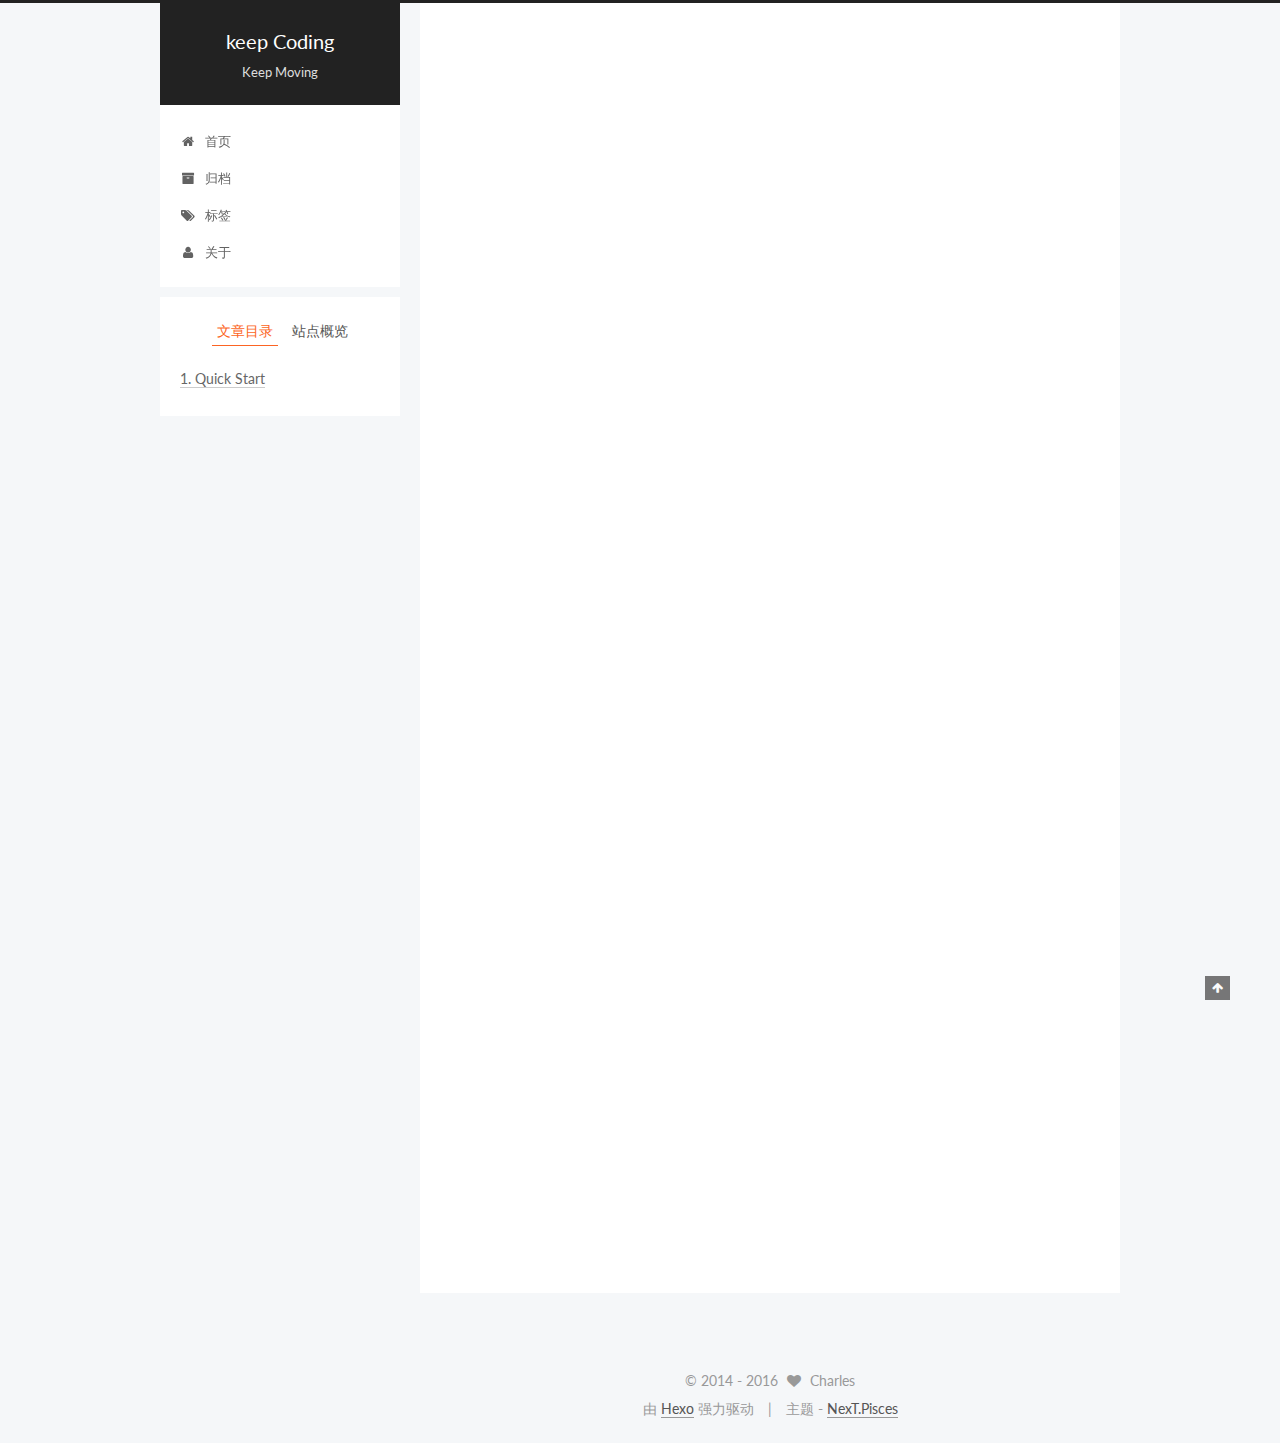
<file: 2016/05/30/hello-world/index.html>
<!doctype html>



  


<html class="theme-next pisces use-motion">
<head>
  <meta charset="UTF-8"/>
<meta http-equiv="X-UA-Compatible" content="IE=edge,chrome=1" />
<meta name="viewport" content="width=device-width, initial-scale=1, maximum-scale=1"/>



<meta http-equiv="Cache-Control" content="no-transform" />
<meta http-equiv="Cache-Control" content="no-siteapp" />












  
  
  <link href="/vendors/fancybox/source/jquery.fancybox.css?v=2.1.5" rel="stylesheet" type="text/css" />




  
  
  
  

  
    
    
  

  

  

  

  

  
    
    
    <link href="//fonts.googleapis.com/css?family=Lato:300,300italic,400,400italic,700,700italic&subset=latin,latin-ext" rel="stylesheet" type="text/css">
  






<link href="/vendors/font-awesome/css/font-awesome.min.css?v=4.4.0" rel="stylesheet" type="text/css" />

<link href="/css/main.css?v=5.0.1" rel="stylesheet" type="text/css" />


  <meta name="keywords" content="Hexo, NexT" />








  <link rel="shortcut icon" type="image/x-icon" href="/favicon.ico?v=5.0.1" />






<meta name="description" content="Welcome to Hexo! This is your very first post. Check documentation for more info. If you get any problems when using Hexo, you can find the answer in troubleshooting or you can ask me on GitHub.
Quick">
<meta property="og:type" content="article">
<meta property="og:title" content="Hello World">
<meta property="og:url" content="http://yoursite.com/2016/05/30/hello-world/index.html">
<meta property="og:site_name" content="keep Coding">
<meta property="og:description" content="Welcome to Hexo! This is your very first post. Check documentation for more info. If you get any problems when using Hexo, you can find the answer in troubleshooting or you can ask me on GitHub.
Quick">
<meta property="og:updated_time" content="2016-05-30T15:31:05.000Z">
<meta name="twitter:card" content="summary">
<meta name="twitter:title" content="Hello World">
<meta name="twitter:description" content="Welcome to Hexo! This is your very first post. Check documentation for more info. If you get any problems when using Hexo, you can find the answer in troubleshooting or you can ask me on GitHub.
Quick">



<script type="text/javascript" id="hexo.configuration">
  var NexT = window.NexT || {};
  var CONFIG = {
    scheme: 'Pisces',
    sidebar: {"position":"left","display":"post"},
    fancybox: true,
    motion: true,
    duoshuo: {
      userId: 0,
      author: '博主'
    }
  };
</script>

  <title> Hello World | keep Coding </title>
</head>

<body itemscope itemtype="http://schema.org/WebPage" lang="zh-Hans">

  










  
  
    
  

  <div class="container one-collumn sidebar-position-left page-post-detail ">
    <div class="headband"></div>

    <header id="header" class="header" itemscope itemtype="http://schema.org/WPHeader">
      <div class="header-inner"><div class="site-meta ">
  

  <div class="custom-logo-site-title">
    <a href="/"  class="brand" rel="start">
      <span class="logo-line-before"><i></i></span>
      <span class="site-title">keep Coding</span>
      <span class="logo-line-after"><i></i></span>
    </a>
  </div>
  <p class="site-subtitle">Keep Moving</p>
</div>

<div class="site-nav-toggle">
  <button>
    <span class="btn-bar"></span>
    <span class="btn-bar"></span>
    <span class="btn-bar"></span>
  </button>
</div>

<nav class="site-nav">
  

  
    <ul id="menu" class="menu">
      
        
        <li class="menu-item menu-item-home">
          <a href="/" rel="section">
            
              <i class="menu-item-icon fa fa-fw fa-home"></i> <br />
            
            首页
          </a>
        </li>
      
        
        <li class="menu-item menu-item-archives">
          <a href="/archives" rel="section">
            
              <i class="menu-item-icon fa fa-fw fa-archive"></i> <br />
            
            归档
          </a>
        </li>
      
        
        <li class="menu-item menu-item-tags">
          <a href="/tags" rel="section">
            
              <i class="menu-item-icon fa fa-fw fa-tags"></i> <br />
            
            标签
          </a>
        </li>
      
        
        <li class="menu-item menu-item-about">
          <a href="/about" rel="section">
            
              <i class="menu-item-icon fa fa-fw fa-user"></i> <br />
            
            关于
          </a>
        </li>
      

      
    </ul>
  

  
</nav>

 </div>
    </header>

    <main id="main" class="main">
      <div class="main-inner">
        <div class="content-wrap">
          <div id="content" class="content">
            

  <div id="posts" class="posts-expand">
    

  
  

  
  
  

  <article class="post post-type-normal " itemscope itemtype="http://schema.org/Article">

    
      <header class="post-header">

        
        
          <h1 class="post-title" itemprop="name headline">
            
            
              
                Hello World
              
            
          </h1>
        

        <div class="post-meta">
          <span class="post-time">
            <span class="post-meta-item-icon">
              <i class="fa fa-calendar-o"></i>
            </span>
            <span class="post-meta-item-text">发表于</span>
            <time itemprop="dateCreated" datetime="2016-05-30T23:31:05+08:00" content="2016-05-30">
              2016-05-30
            </time>
          </span>

          

          
            
          

          

          
          

          
        </div>
      </header>
    


    <div class="post-body" itemprop="articleBody">

      
      

      
        <p>Welcome to <a href="https://hexo.io/" target="_blank" rel="external">Hexo</a>! This is your very first post. Check <a href="https://hexo.io/docs/" target="_blank" rel="external">documentation</a> for more info. If you get any problems when using Hexo, you can find the answer in <a href="https://hexo.io/docs/troubleshooting.html" target="_blank" rel="external">troubleshooting</a> or you can ask me on <a href="https://github.com/hexojs/hexo/issues" target="_blank" rel="external">GitHub</a>.</p>
<h2 id="Quick-Start"><a href="#Quick-Start" class="headerlink" title="Quick Start"></a>Quick Start</h2><h3 id="Create-a-new-post"><a href="#Create-a-new-post" class="headerlink" title="Create a new post"></a>Create a new post</h3><figure class="highlight bash"><table><tr><td class="gutter"><pre><span class="line">1</span><br></pre></td><td class="code"><pre><span class="line">$ hexo new <span class="string">"My New Post"</span></span><br></pre></td></tr></table></figure>
<p>More info: <a href="https://hexo.io/docs/writing.html" target="_blank" rel="external">Writing</a></p>
<h3 id="Run-server"><a href="#Run-server" class="headerlink" title="Run server"></a>Run server</h3><figure class="highlight bash"><table><tr><td class="gutter"><pre><span class="line">1</span><br></pre></td><td class="code"><pre><span class="line">$ hexo server</span><br></pre></td></tr></table></figure>
<p>More info: <a href="https://hexo.io/docs/server.html" target="_blank" rel="external">Server</a></p>
<h3 id="Generate-static-files"><a href="#Generate-static-files" class="headerlink" title="Generate static files"></a>Generate static files</h3><figure class="highlight bash"><table><tr><td class="gutter"><pre><span class="line">1</span><br></pre></td><td class="code"><pre><span class="line">$ hexo generate</span><br></pre></td></tr></table></figure>
<p>More info: <a href="https://hexo.io/docs/generating.html" target="_blank" rel="external">Generating</a></p>
<h3 id="Deploy-to-remote-sites"><a href="#Deploy-to-remote-sites" class="headerlink" title="Deploy to remote sites"></a>Deploy to remote sites</h3><figure class="highlight bash"><table><tr><td class="gutter"><pre><span class="line">1</span><br></pre></td><td class="code"><pre><span class="line">$ hexo deploy</span><br></pre></td></tr></table></figure>
<p>More info: <a href="https://hexo.io/docs/deployment.html" target="_blank" rel="external">Deployment</a></p>

      
    </div>

    <div>
      
        
      
    </div>

    <div>
      
        

      
    </div>

    <footer class="post-footer">
      

      
        <div class="post-nav">
          <div class="post-nav-next post-nav-item">
            
          </div>

          <div class="post-nav-prev post-nav-item">
            
              <a href="/2016/05/31/test/" rel="prev" title="个人博客搭建详解（Windows和Mac通用版）">
                个人博客搭建详解（Windows和Mac通用版） <i class="fa fa-chevron-right"></i>
              </a>
            
          </div>
        </div>
      

      
      
    </footer>
  </article>



    <div class="post-spread">
      
    </div>
  </div>


          </div>
          


          
  <div class="comments" id="comments">
    
  </div>


        </div>
        
          
  
  <div class="sidebar-toggle">
    <div class="sidebar-toggle-line-wrap">
      <span class="sidebar-toggle-line sidebar-toggle-line-first"></span>
      <span class="sidebar-toggle-line sidebar-toggle-line-middle"></span>
      <span class="sidebar-toggle-line sidebar-toggle-line-last"></span>
    </div>
  </div>

  <aside id="sidebar" class="sidebar">
    <div class="sidebar-inner">

      

      
        <ul class="sidebar-nav motion-element">
          <li class="sidebar-nav-toc sidebar-nav-active" data-target="post-toc-wrap" >
            文章目录
          </li>
          <li class="sidebar-nav-overview" data-target="site-overview">
            站点概览
          </li>
        </ul>
      

      <section class="site-overview sidebar-panel ">
        <div class="site-author motion-element" itemprop="author" itemscope itemtype="http://schema.org/Person">
          <img class="site-author-image" itemprop="image"
               src="/uploads/image/avatar.jpeg"
               alt="Charles" />
          <p class="site-author-name" itemprop="name">Charles</p>
          <p class="site-description motion-element" itemprop="description">swift objective-c</p>
        </div>
        <nav class="site-state motion-element">
          <div class="site-state-item site-state-posts">
            <a href="/archives">
              <span class="site-state-item-count">3</span>
              <span class="site-state-item-name">日志</span>
            </a>
          </div>

          
            <div class="site-state-item site-state-categories">
              
                <span class="site-state-item-count">2</span>
                <span class="site-state-item-name">分类</span>
              
            </div>
          

          
            <div class="site-state-item site-state-tags">
              <a href="/tags">
                <span class="site-state-item-count">2</span>
                <span class="site-state-item-name">标签</span>
              </a>
            </div>
          

        </nav>

        

        <div class="links-of-author motion-element">
          
        </div>

        
        

        
        
          <div class="links-of-blogroll motion-element links-of-blogroll-inline">
            <div class="links-of-blogroll-title">
              <i class="fa  fa-fw fa-globe"></i>
              Links
            </div>
            <ul class="links-of-blogroll-list">
              
                <li class="links-of-blogroll-item">
                  <a href="http://www.jianshu.com/users/43d4007e4288/latest_articles" title="我的简书" target="_blank">我的简书</a>
                </li>
              
            </ul>
          </div>
        

      </section>

      
        <section class="post-toc-wrap motion-element sidebar-panel sidebar-panel-active">
          <div class="post-toc">
            
              
            
            
              <div class="post-toc-content"><ol class="nav"><li class="nav-item nav-level-2"><a class="nav-link" href="#Quick-Start"><span class="nav-number">1.</span> <span class="nav-text">Quick Start</span></a><ol class="nav-child"><li class="nav-item nav-level-3"><a class="nav-link" href="#Create-a-new-post"><span class="nav-number">1.1.</span> <span class="nav-text">Create a new post</span></a></li><li class="nav-item nav-level-3"><a class="nav-link" href="#Run-server"><span class="nav-number">1.2.</span> <span class="nav-text">Run server</span></a></li><li class="nav-item nav-level-3"><a class="nav-link" href="#Generate-static-files"><span class="nav-number">1.3.</span> <span class="nav-text">Generate static files</span></a></li><li class="nav-item nav-level-3"><a class="nav-link" href="#Deploy-to-remote-sites"><span class="nav-number">1.4.</span> <span class="nav-text">Deploy to remote sites</span></a></li></ol></li></ol></div>
            
          </div>
        </section>
      

    </div>
  </aside>


        
      </div>
    </main>

    <footer id="footer" class="footer">
      <div class="footer-inner">
        <div class="copyright" >
  
  &copy;  2014 - 
  <span itemprop="copyrightYear">2016</span>
  <span class="with-love">
    <i class="fa fa-heart"></i>
  </span>
  <span class="author" itemprop="copyrightHolder">Charles</span>
</div>

<div class="powered-by">
  由 <a class="theme-link" href="http://hexo.io">Hexo</a> 强力驱动
</div>

<div class="theme-info">
  主题 -
  <a class="theme-link" href="https://github.com/iissnan/hexo-theme-next">
    NexT.Pisces
  </a>
</div>

        

        
      </div>
    </footer>

    <div class="back-to-top">
      <i class="fa fa-arrow-up"></i>
    </div>
  </div>

  

<script type="text/javascript">
  if (Object.prototype.toString.call(window.Promise) !== '[object Function]') {
    window.Promise = null;
  }
</script>









  



  
  <script type="text/javascript" src="/vendors/jquery/index.js?v=2.1.3"></script>

  
  <script type="text/javascript" src="/vendors/fastclick/lib/fastclick.min.js?v=1.0.6"></script>

  
  <script type="text/javascript" src="/vendors/jquery_lazyload/jquery.lazyload.js?v=1.9.7"></script>

  
  <script type="text/javascript" src="/vendors/velocity/velocity.min.js?v=1.2.1"></script>

  
  <script type="text/javascript" src="/vendors/velocity/velocity.ui.min.js?v=1.2.1"></script>

  
  <script type="text/javascript" src="/vendors/fancybox/source/jquery.fancybox.pack.js?v=2.1.5"></script>


  


  <script type="text/javascript" src="/js/src/utils.js?v=5.0.1"></script>

  <script type="text/javascript" src="/js/src/motion.js?v=5.0.1"></script>



  
  


  <script type="text/javascript" src="/js/src/affix.js?v=5.0.1"></script>

  <script type="text/javascript" src="/js/src/schemes/pisces.js?v=5.0.1"></script>



  
  <script type="text/javascript" src="/js/src/scrollspy.js?v=5.0.1"></script>
<script type="text/javascript" src="/js/src/post-details.js?v=5.0.1"></script>



  


  <script type="text/javascript" src="/js/src/bootstrap.js?v=5.0.1"></script>



  



  




  
  
  

  

  

</body>
</html>
</file>
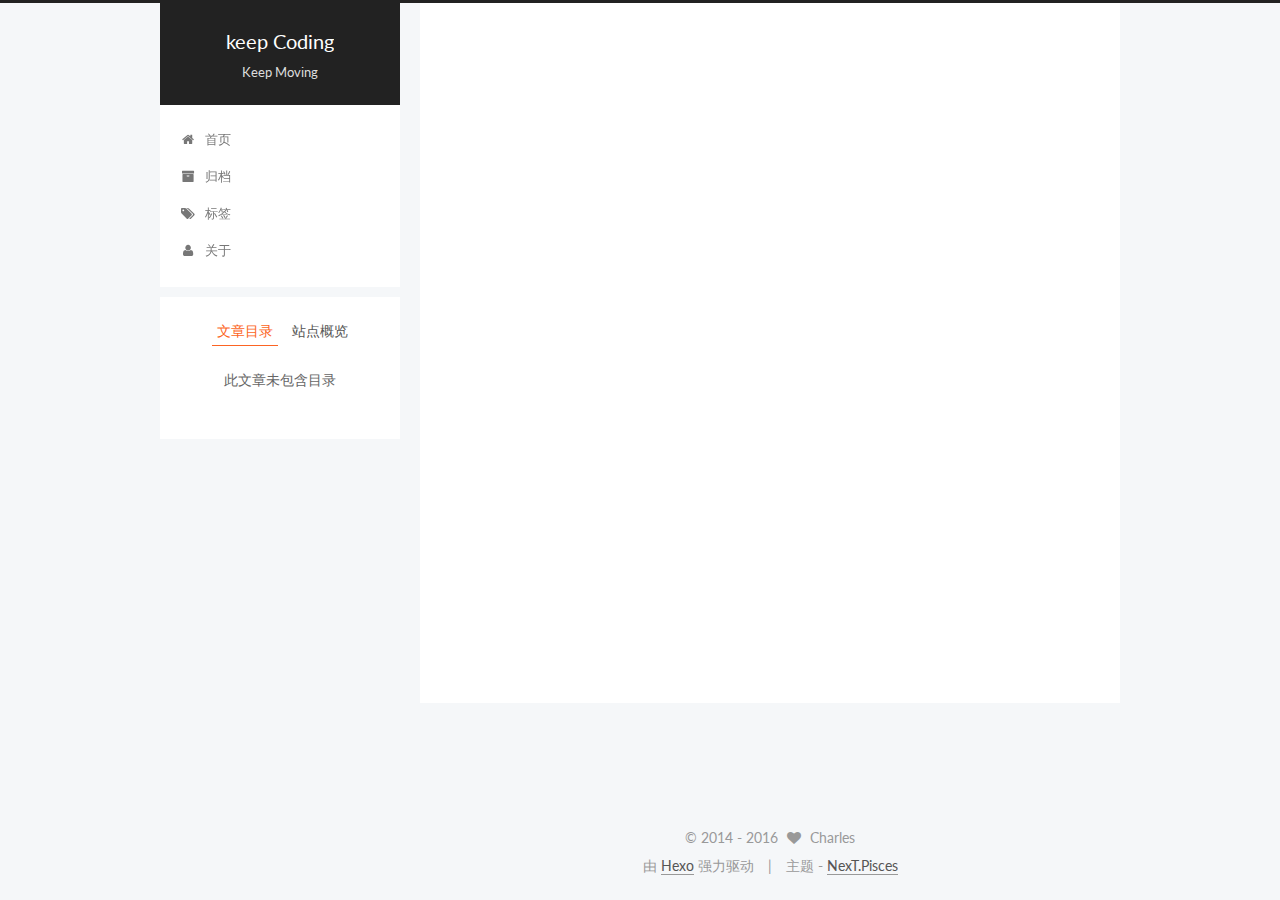
<file: 2016/05/31/test copy/index.html>
<!doctype html>



  


<html class="theme-next pisces use-motion">
<head>
  <meta charset="UTF-8"/>
<meta http-equiv="X-UA-Compatible" content="IE=edge,chrome=1" />
<meta name="viewport" content="width=device-width, initial-scale=1, maximum-scale=1"/>



<meta http-equiv="Cache-Control" content="no-transform" />
<meta http-equiv="Cache-Control" content="no-siteapp" />












  
  
  <link href="/vendors/fancybox/source/jquery.fancybox.css?v=2.1.5" rel="stylesheet" type="text/css" />




  
  
  
  

  
    
    
  

  

  

  

  

  
    
    
    <link href="//fonts.googleapis.com/css?family=Lato:300,300italic,400,400italic,700,700italic&subset=latin,latin-ext" rel="stylesheet" type="text/css">
  






<link href="/vendors/font-awesome/css/font-awesome.min.css?v=4.4.0" rel="stylesheet" type="text/css" />

<link href="/css/main.css?v=5.0.1" rel="stylesheet" type="text/css" />


  <meta name="keywords" content="实用,个人博客," />








  <link rel="shortcut icon" type="image/x-icon" href="/favicon.ico?v=5.0.1" />






<meta name="description" content="Hexo 是一个基于nodejs 的静态博客网站生成器，作者是来自台湾的 Tommy Chen">
<meta property="og:type" content="article">
<meta property="og:title" content="个人博客搭建详解（Windows和Mac通用版）">
<meta property="og:url" content="http://yoursite.com/2016/05/31/test copy/index.html">
<meta property="og:site_name" content="keep Coding">
<meta property="og:description" content="Hexo 是一个基于nodejs 的静态博客网站生成器，作者是来自台湾的 Tommy Chen">
<meta property="og:updated_time" content="2016-05-30T16:55:18.000Z">
<meta name="twitter:card" content="summary">
<meta name="twitter:title" content="个人博客搭建详解（Windows和Mac通用版）">
<meta name="twitter:description" content="Hexo 是一个基于nodejs 的静态博客网站生成器，作者是来自台湾的 Tommy Chen">



<script type="text/javascript" id="hexo.configuration">
  var NexT = window.NexT || {};
  var CONFIG = {
    scheme: 'Pisces',
    sidebar: {"position":"left","display":"post"},
    fancybox: true,
    motion: true,
    duoshuo: {
      userId: 0,
      author: '博主'
    }
  };
</script>

  <title> 个人博客搭建详解（Windows和Mac通用版） | keep Coding </title>
</head>

<body itemscope itemtype="http://schema.org/WebPage" lang="zh-Hans">

  










  
  
    
  

  <div class="container one-collumn sidebar-position-left page-post-detail ">
    <div class="headband"></div>

    <header id="header" class="header" itemscope itemtype="http://schema.org/WPHeader">
      <div class="header-inner"><div class="site-meta ">
  

  <div class="custom-logo-site-title">
    <a href="/"  class="brand" rel="start">
      <span class="logo-line-before"><i></i></span>
      <span class="site-title">keep Coding</span>
      <span class="logo-line-after"><i></i></span>
    </a>
  </div>
  <p class="site-subtitle">Keep Moving</p>
</div>

<div class="site-nav-toggle">
  <button>
    <span class="btn-bar"></span>
    <span class="btn-bar"></span>
    <span class="btn-bar"></span>
  </button>
</div>

<nav class="site-nav">
  

  
    <ul id="menu" class="menu">
      
        
        <li class="menu-item menu-item-home">
          <a href="/" rel="section">
            
              <i class="menu-item-icon fa fa-fw fa-home"></i> <br />
            
            首页
          </a>
        </li>
      
        
        <li class="menu-item menu-item-archives">
          <a href="/archives" rel="section">
            
              <i class="menu-item-icon fa fa-fw fa-archive"></i> <br />
            
            归档
          </a>
        </li>
      
        
        <li class="menu-item menu-item-tags">
          <a href="/tags" rel="section">
            
              <i class="menu-item-icon fa fa-fw fa-tags"></i> <br />
            
            标签
          </a>
        </li>
      
        
        <li class="menu-item menu-item-about">
          <a href="/about" rel="section">
            
              <i class="menu-item-icon fa fa-fw fa-user"></i> <br />
            
            关于
          </a>
        </li>
      

      
    </ul>
  

  
</nav>

 </div>
    </header>

    <main id="main" class="main">
      <div class="main-inner">
        <div class="content-wrap">
          <div id="content" class="content">
            

  <div id="posts" class="posts-expand">
    

  
  

  
  
  

  <article class="post post-type-normal " itemscope itemtype="http://schema.org/Article">

    
      <header class="post-header">

        
        
          <h1 class="post-title" itemprop="name headline">
            
            
              
                个人博客搭建详解（Windows和Mac通用版）
              
            
          </h1>
        

        <div class="post-meta">
          <span class="post-time">
            <span class="post-meta-item-icon">
              <i class="fa fa-calendar-o"></i>
            </span>
            <span class="post-meta-item-text">发表于</span>
            <time itemprop="dateCreated" datetime="2016-05-31T00:55:17+08:00" content="2016-05-31">
              2016-05-31
            </time>
          </span>

          
            <span class="post-category" >
              &nbsp; | &nbsp;
              <span class="post-meta-item-icon">
                <i class="fa fa-folder-o"></i>
              </span>
              <span class="post-meta-item-text">分类于</span>
              
                <span itemprop="about" itemscope itemtype="https://schema.org/Thing">
                  <a href="/categories/实用技术/" itemprop="url" rel="index">
                    <span itemprop="name">实用技术</span>
                  </a>
                </span>

                
                
                  ， 
                

              
                <span itemprop="about" itemscope itemtype="https://schema.org/Thing">
                  <a href="/categories/实用技术/个人博客/" itemprop="url" rel="index">
                    <span itemprop="name">个人博客</span>
                  </a>
                </span>

                
                

              
            </span>
          

          
            
          

          

          
          

          
        </div>
      </header>
    


    <div class="post-body" itemprop="articleBody">

      
      

      
        <blockquote>
<p>Hexo 是一个基于nodejs 的静态博客网站生成器，作者是来自台湾的 Tommy Chen</p>
</blockquote>

      
    </div>

    <div>
      
        
      
    </div>

    <div>
      
        

      
    </div>

    <footer class="post-footer">
      
        <div class="post-tags">
          
            <a href="/tags/实用/" rel="tag">#实用</a>
          
            <a href="/tags/个人博客/" rel="tag">#个人博客</a>
          
        </div>
      

      
        <div class="post-nav">
          <div class="post-nav-next post-nav-item">
            
              <a href="/2016/05/31/test/" rel="next" title="个人博客搭建详解（Windows和Mac通用版）">
                <i class="fa fa-chevron-left"></i> 个人博客搭建详解（Windows和Mac通用版）
              </a>
            
          </div>

          <div class="post-nav-prev post-nav-item">
            
          </div>
        </div>
      

      
      
    </footer>
  </article>



    <div class="post-spread">
      
    </div>
  </div>


          </div>
          


          
  <div class="comments" id="comments">
    
  </div>


        </div>
        
          
  
  <div class="sidebar-toggle">
    <div class="sidebar-toggle-line-wrap">
      <span class="sidebar-toggle-line sidebar-toggle-line-first"></span>
      <span class="sidebar-toggle-line sidebar-toggle-line-middle"></span>
      <span class="sidebar-toggle-line sidebar-toggle-line-last"></span>
    </div>
  </div>

  <aside id="sidebar" class="sidebar">
    <div class="sidebar-inner">

      

      
        <ul class="sidebar-nav motion-element">
          <li class="sidebar-nav-toc sidebar-nav-active" data-target="post-toc-wrap" >
            文章目录
          </li>
          <li class="sidebar-nav-overview" data-target="site-overview">
            站点概览
          </li>
        </ul>
      

      <section class="site-overview sidebar-panel ">
        <div class="site-author motion-element" itemprop="author" itemscope itemtype="http://schema.org/Person">
          <img class="site-author-image" itemprop="image"
               src="/uploads/image/avatar.jpeg"
               alt="Charles" />
          <p class="site-author-name" itemprop="name">Charles</p>
          <p class="site-description motion-element" itemprop="description">swift objective-c</p>
        </div>
        <nav class="site-state motion-element">
          <div class="site-state-item site-state-posts">
            <a href="/archives">
              <span class="site-state-item-count">3</span>
              <span class="site-state-item-name">日志</span>
            </a>
          </div>

          
            <div class="site-state-item site-state-categories">
              
                <span class="site-state-item-count">2</span>
                <span class="site-state-item-name">分类</span>
              
            </div>
          

          
            <div class="site-state-item site-state-tags">
              <a href="/tags">
                <span class="site-state-item-count">2</span>
                <span class="site-state-item-name">标签</span>
              </a>
            </div>
          

        </nav>

        

        <div class="links-of-author motion-element">
          
        </div>

        
        

        
        
          <div class="links-of-blogroll motion-element links-of-blogroll-inline">
            <div class="links-of-blogroll-title">
              <i class="fa  fa-fw fa-globe"></i>
              Links
            </div>
            <ul class="links-of-blogroll-list">
              
                <li class="links-of-blogroll-item">
                  <a href="http://www.jianshu.com/users/43d4007e4288/latest_articles" title="我的简书" target="_blank">我的简书</a>
                </li>
              
            </ul>
          </div>
        

      </section>

      
        <section class="post-toc-wrap motion-element sidebar-panel sidebar-panel-active">
          <div class="post-toc">
            
              
            
            
              <p class="post-toc-empty">此文章未包含目录</p>
            
          </div>
        </section>
      

    </div>
  </aside>


        
      </div>
    </main>

    <footer id="footer" class="footer">
      <div class="footer-inner">
        <div class="copyright" >
  
  &copy;  2014 - 
  <span itemprop="copyrightYear">2016</span>
  <span class="with-love">
    <i class="fa fa-heart"></i>
  </span>
  <span class="author" itemprop="copyrightHolder">Charles</span>
</div>

<div class="powered-by">
  由 <a class="theme-link" href="http://hexo.io">Hexo</a> 强力驱动
</div>

<div class="theme-info">
  主题 -
  <a class="theme-link" href="https://github.com/iissnan/hexo-theme-next">
    NexT.Pisces
  </a>
</div>

        

        
      </div>
    </footer>

    <div class="back-to-top">
      <i class="fa fa-arrow-up"></i>
    </div>
  </div>

  

<script type="text/javascript">
  if (Object.prototype.toString.call(window.Promise) !== '[object Function]') {
    window.Promise = null;
  }
</script>









  



  
  <script type="text/javascript" src="/vendors/jquery/index.js?v=2.1.3"></script>

  
  <script type="text/javascript" src="/vendors/fastclick/lib/fastclick.min.js?v=1.0.6"></script>

  
  <script type="text/javascript" src="/vendors/jquery_lazyload/jquery.lazyload.js?v=1.9.7"></script>

  
  <script type="text/javascript" src="/vendors/velocity/velocity.min.js?v=1.2.1"></script>

  
  <script type="text/javascript" src="/vendors/velocity/velocity.ui.min.js?v=1.2.1"></script>

  
  <script type="text/javascript" src="/vendors/fancybox/source/jquery.fancybox.pack.js?v=2.1.5"></script>


  


  <script type="text/javascript" src="/js/src/utils.js?v=5.0.1"></script>

  <script type="text/javascript" src="/js/src/motion.js?v=5.0.1"></script>



  
  


  <script type="text/javascript" src="/js/src/affix.js?v=5.0.1"></script>

  <script type="text/javascript" src="/js/src/schemes/pisces.js?v=5.0.1"></script>



  
  <script type="text/javascript" src="/js/src/scrollspy.js?v=5.0.1"></script>
<script type="text/javascript" src="/js/src/post-details.js?v=5.0.1"></script>



  


  <script type="text/javascript" src="/js/src/bootstrap.js?v=5.0.1"></script>



  



  




  
  
  

  

  

</body>
</html>
</file>
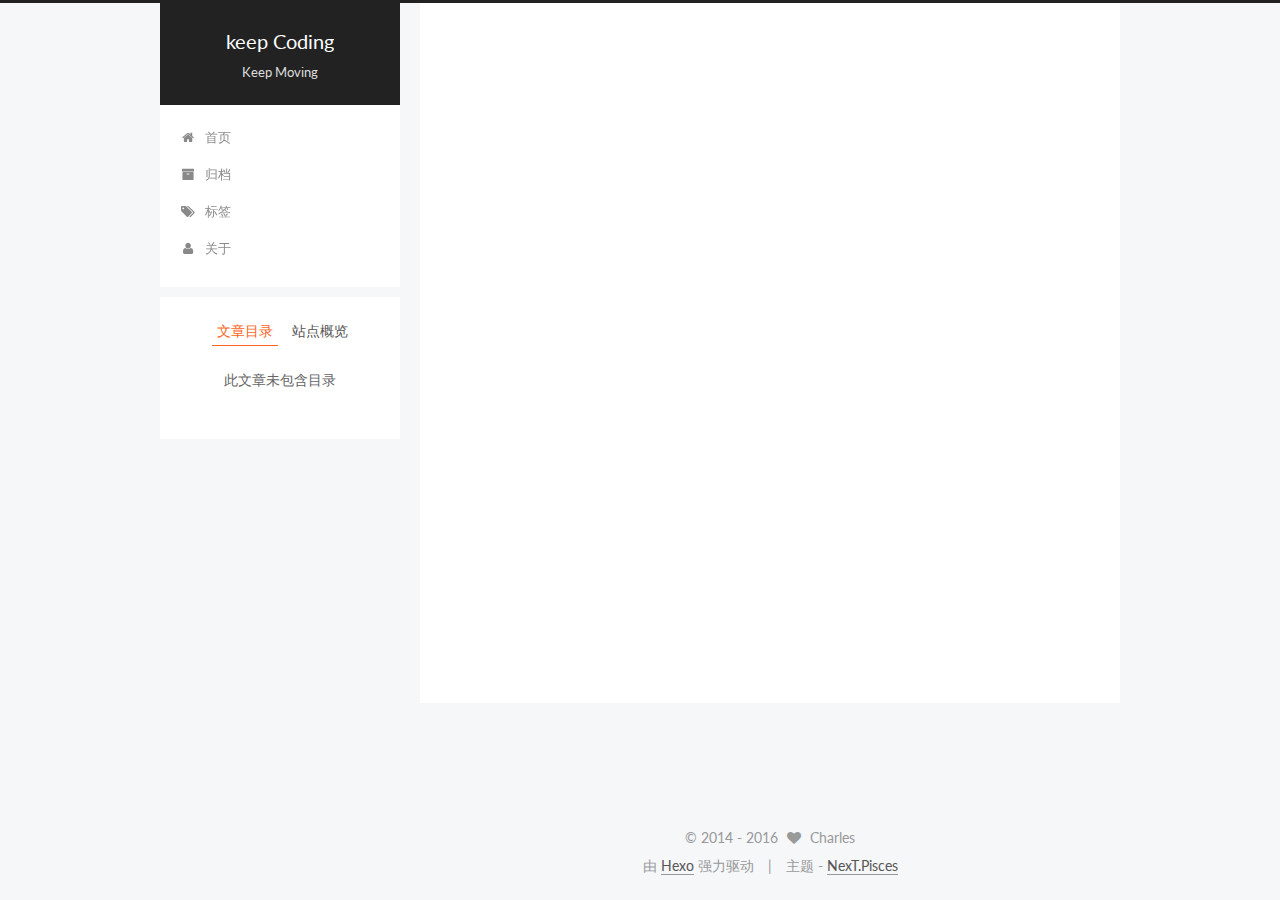
<file: 2016/05/31/test/index.html>
<!doctype html>



  


<html class="theme-next pisces use-motion">
<head>
  <meta charset="UTF-8"/>
<meta http-equiv="X-UA-Compatible" content="IE=edge,chrome=1" />
<meta name="viewport" content="width=device-width, initial-scale=1, maximum-scale=1"/>



<meta http-equiv="Cache-Control" content="no-transform" />
<meta http-equiv="Cache-Control" content="no-siteapp" />












  
  
  <link href="/vendors/fancybox/source/jquery.fancybox.css?v=2.1.5" rel="stylesheet" type="text/css" />




  
  
  
  

  
    
    
  

  

  

  

  

  
    
    
    <link href="//fonts.googleapis.com/css?family=Lato:300,300italic,400,400italic,700,700italic&subset=latin,latin-ext" rel="stylesheet" type="text/css">
  






<link href="/vendors/font-awesome/css/font-awesome.min.css?v=4.4.0" rel="stylesheet" type="text/css" />

<link href="/css/main.css?v=5.0.1" rel="stylesheet" type="text/css" />


  <meta name="keywords" content="实用,个人博客," />








  <link rel="shortcut icon" type="image/x-icon" href="/favicon.ico?v=5.0.1" />






<meta name="description" content="Hexo 是一个基于nodejs 的静态博客网站生成器，作者是来自台湾的 Tommy Chen">
<meta property="og:type" content="article">
<meta property="og:title" content="个人博客搭建详解（Windows和Mac通用版）">
<meta property="og:url" content="http://yoursite.com/2016/05/31/test/index.html">
<meta property="og:site_name" content="keep Coding">
<meta property="og:description" content="Hexo 是一个基于nodejs 的静态博客网站生成器，作者是来自台湾的 Tommy Chen">
<meta property="og:updated_time" content="2016-05-30T16:55:18.000Z">
<meta name="twitter:card" content="summary">
<meta name="twitter:title" content="个人博客搭建详解（Windows和Mac通用版）">
<meta name="twitter:description" content="Hexo 是一个基于nodejs 的静态博客网站生成器，作者是来自台湾的 Tommy Chen">



<script type="text/javascript" id="hexo.configuration">
  var NexT = window.NexT || {};
  var CONFIG = {
    scheme: 'Pisces',
    sidebar: {"position":"left","display":"post"},
    fancybox: true,
    motion: true,
    duoshuo: {
      userId: 0,
      author: '博主'
    }
  };
</script>

  <title> 个人博客搭建详解（Windows和Mac通用版） | keep Coding </title>
</head>

<body itemscope itemtype="http://schema.org/WebPage" lang="zh-Hans">

  










  
  
    
  

  <div class="container one-collumn sidebar-position-left page-post-detail ">
    <div class="headband"></div>

    <header id="header" class="header" itemscope itemtype="http://schema.org/WPHeader">
      <div class="header-inner"><div class="site-meta ">
  

  <div class="custom-logo-site-title">
    <a href="/"  class="brand" rel="start">
      <span class="logo-line-before"><i></i></span>
      <span class="site-title">keep Coding</span>
      <span class="logo-line-after"><i></i></span>
    </a>
  </div>
  <p class="site-subtitle">Keep Moving</p>
</div>

<div class="site-nav-toggle">
  <button>
    <span class="btn-bar"></span>
    <span class="btn-bar"></span>
    <span class="btn-bar"></span>
  </button>
</div>

<nav class="site-nav">
  

  
    <ul id="menu" class="menu">
      
        
        <li class="menu-item menu-item-home">
          <a href="/" rel="section">
            
              <i class="menu-item-icon fa fa-fw fa-home"></i> <br />
            
            首页
          </a>
        </li>
      
        
        <li class="menu-item menu-item-archives">
          <a href="/archives" rel="section">
            
              <i class="menu-item-icon fa fa-fw fa-archive"></i> <br />
            
            归档
          </a>
        </li>
      
        
        <li class="menu-item menu-item-tags">
          <a href="/tags" rel="section">
            
              <i class="menu-item-icon fa fa-fw fa-tags"></i> <br />
            
            标签
          </a>
        </li>
      
        
        <li class="menu-item menu-item-about">
          <a href="/about" rel="section">
            
              <i class="menu-item-icon fa fa-fw fa-user"></i> <br />
            
            关于
          </a>
        </li>
      

      
    </ul>
  

  
</nav>

 </div>
    </header>

    <main id="main" class="main">
      <div class="main-inner">
        <div class="content-wrap">
          <div id="content" class="content">
            

  <div id="posts" class="posts-expand">
    

  
  

  
  
  

  <article class="post post-type-normal " itemscope itemtype="http://schema.org/Article">

    
      <header class="post-header">

        
        
          <h1 class="post-title" itemprop="name headline">
            
            
              
                个人博客搭建详解（Windows和Mac通用版）
              
            
          </h1>
        

        <div class="post-meta">
          <span class="post-time">
            <span class="post-meta-item-icon">
              <i class="fa fa-calendar-o"></i>
            </span>
            <span class="post-meta-item-text">发表于</span>
            <time itemprop="dateCreated" datetime="2016-05-31T00:55:17+08:00" content="2016-05-31">
              2016-05-31
            </time>
          </span>

          
            <span class="post-category" >
              &nbsp; | &nbsp;
              <span class="post-meta-item-icon">
                <i class="fa fa-folder-o"></i>
              </span>
              <span class="post-meta-item-text">分类于</span>
              
                <span itemprop="about" itemscope itemtype="https://schema.org/Thing">
                  <a href="/categories/实用技术/" itemprop="url" rel="index">
                    <span itemprop="name">实用技术</span>
                  </a>
                </span>

                
                
                  ， 
                

              
                <span itemprop="about" itemscope itemtype="https://schema.org/Thing">
                  <a href="/categories/实用技术/个人博客/" itemprop="url" rel="index">
                    <span itemprop="name">个人博客</span>
                  </a>
                </span>

                
                

              
            </span>
          

          
            
          

          

          
          

          
        </div>
      </header>
    


    <div class="post-body" itemprop="articleBody">

      
      

      
        <blockquote>
<p>Hexo 是一个基于nodejs 的静态博客网站生成器，作者是来自台湾的 Tommy Chen</p>
</blockquote>

      
    </div>

    <div>
      
        
      
    </div>

    <div>
      
        

      
    </div>

    <footer class="post-footer">
      
        <div class="post-tags">
          
            <a href="/tags/实用/" rel="tag">#实用</a>
          
            <a href="/tags/个人博客/" rel="tag">#个人博客</a>
          
        </div>
      

      
        <div class="post-nav">
          <div class="post-nav-next post-nav-item">
            
              <a href="/2016/05/30/hello-world/" rel="next" title="Hello World">
                <i class="fa fa-chevron-left"></i> Hello World
              </a>
            
          </div>

          <div class="post-nav-prev post-nav-item">
            
              <a href="/2016/05/31/test copy/" rel="prev" title="个人博客搭建详解（Windows和Mac通用版）">
                个人博客搭建详解（Windows和Mac通用版） <i class="fa fa-chevron-right"></i>
              </a>
            
          </div>
        </div>
      

      
      
    </footer>
  </article>



    <div class="post-spread">
      
    </div>
  </div>


          </div>
          


          
  <div class="comments" id="comments">
    
  </div>


        </div>
        
          
  
  <div class="sidebar-toggle">
    <div class="sidebar-toggle-line-wrap">
      <span class="sidebar-toggle-line sidebar-toggle-line-first"></span>
      <span class="sidebar-toggle-line sidebar-toggle-line-middle"></span>
      <span class="sidebar-toggle-line sidebar-toggle-line-last"></span>
    </div>
  </div>

  <aside id="sidebar" class="sidebar">
    <div class="sidebar-inner">

      

      
        <ul class="sidebar-nav motion-element">
          <li class="sidebar-nav-toc sidebar-nav-active" data-target="post-toc-wrap" >
            文章目录
          </li>
          <li class="sidebar-nav-overview" data-target="site-overview">
            站点概览
          </li>
        </ul>
      

      <section class="site-overview sidebar-panel ">
        <div class="site-author motion-element" itemprop="author" itemscope itemtype="http://schema.org/Person">
          <img class="site-author-image" itemprop="image"
               src="/uploads/image/avatar.jpeg"
               alt="Charles" />
          <p class="site-author-name" itemprop="name">Charles</p>
          <p class="site-description motion-element" itemprop="description">swift objective-c</p>
        </div>
        <nav class="site-state motion-element">
          <div class="site-state-item site-state-posts">
            <a href="/archives">
              <span class="site-state-item-count">3</span>
              <span class="site-state-item-name">日志</span>
            </a>
          </div>

          
            <div class="site-state-item site-state-categories">
              
                <span class="site-state-item-count">2</span>
                <span class="site-state-item-name">分类</span>
              
            </div>
          

          
            <div class="site-state-item site-state-tags">
              <a href="/tags">
                <span class="site-state-item-count">2</span>
                <span class="site-state-item-name">标签</span>
              </a>
            </div>
          

        </nav>

        

        <div class="links-of-author motion-element">
          
        </div>

        
        

        
        
          <div class="links-of-blogroll motion-element links-of-blogroll-inline">
            <div class="links-of-blogroll-title">
              <i class="fa  fa-fw fa-globe"></i>
              Links
            </div>
            <ul class="links-of-blogroll-list">
              
                <li class="links-of-blogroll-item">
                  <a href="http://www.jianshu.com/users/43d4007e4288/latest_articles" title="我的简书" target="_blank">我的简书</a>
                </li>
              
            </ul>
          </div>
        

      </section>

      
        <section class="post-toc-wrap motion-element sidebar-panel sidebar-panel-active">
          <div class="post-toc">
            
              
            
            
              <p class="post-toc-empty">此文章未包含目录</p>
            
          </div>
        </section>
      

    </div>
  </aside>


        
      </div>
    </main>

    <footer id="footer" class="footer">
      <div class="footer-inner">
        <div class="copyright" >
  
  &copy;  2014 - 
  <span itemprop="copyrightYear">2016</span>
  <span class="with-love">
    <i class="fa fa-heart"></i>
  </span>
  <span class="author" itemprop="copyrightHolder">Charles</span>
</div>

<div class="powered-by">
  由 <a class="theme-link" href="http://hexo.io">Hexo</a> 强力驱动
</div>

<div class="theme-info">
  主题 -
  <a class="theme-link" href="https://github.com/iissnan/hexo-theme-next">
    NexT.Pisces
  </a>
</div>

        

        
      </div>
    </footer>

    <div class="back-to-top">
      <i class="fa fa-arrow-up"></i>
    </div>
  </div>

  

<script type="text/javascript">
  if (Object.prototype.toString.call(window.Promise) !== '[object Function]') {
    window.Promise = null;
  }
</script>









  



  
  <script type="text/javascript" src="/vendors/jquery/index.js?v=2.1.3"></script>

  
  <script type="text/javascript" src="/vendors/fastclick/lib/fastclick.min.js?v=1.0.6"></script>

  
  <script type="text/javascript" src="/vendors/jquery_lazyload/jquery.lazyload.js?v=1.9.7"></script>

  
  <script type="text/javascript" src="/vendors/velocity/velocity.min.js?v=1.2.1"></script>

  
  <script type="text/javascript" src="/vendors/velocity/velocity.ui.min.js?v=1.2.1"></script>

  
  <script type="text/javascript" src="/vendors/fancybox/source/jquery.fancybox.pack.js?v=2.1.5"></script>


  


  <script type="text/javascript" src="/js/src/utils.js?v=5.0.1"></script>

  <script type="text/javascript" src="/js/src/motion.js?v=5.0.1"></script>



  
  


  <script type="text/javascript" src="/js/src/affix.js?v=5.0.1"></script>

  <script type="text/javascript" src="/js/src/schemes/pisces.js?v=5.0.1"></script>



  
  <script type="text/javascript" src="/js/src/scrollspy.js?v=5.0.1"></script>
<script type="text/javascript" src="/js/src/post-details.js?v=5.0.1"></script>



  


  <script type="text/javascript" src="/js/src/bootstrap.js?v=5.0.1"></script>



  



  




  
  
  

  

  

</body>
</html>
</file>
<file: css/main.css>
/* normalize.css v3.0.2 | MIT License | git.io/normalize */
html {
  font-family: sans-serif; /* 1 */
  -ms-text-size-adjust: 100%; /* 2 */
  -webkit-text-size-adjust: 100%; /* 2 */
}
body {
  margin: 0;
}
article,
aside,
details,
figcaption,
figure,
footer,
header,
hgroup,
main,
menu,
nav,
section,
summary {
  display: block;
}
audio,
canvas,
progress,
video {
  display: inline-block; /* 1 */
  vertical-align: baseline; /* 2 */
}
audio:not([controls]) {
  display: none;
  height: 0;
}
[hidden],
template {
  display: none;
}
a {
  background-color: transparent;
}
a:active,
a:hover {
  outline: 0;
}
abbr[title] {
  border-bottom: 1px dotted;
}
b,
strong {
  font-weight: bold;
}
dfn {
  font-style: italic;
}
h1 {
  font-size: 2em;
  margin: 0.67em 0;
}
mark {
  background: #ff0;
  color: #000;
}
small {
  font-size: 80%;
}
sub,
sup {
  font-size: 75%;
  line-height: 0;
  position: relative;
  vertical-align: baseline;
}
sup {
  top: -0.5em;
}
sub {
  bottom: -0.25em;
}
img {
  border: 0;
}
svg:not(:root) {
  overflow: hidden;
}
figure {
  margin: 1em 40px;
}
hr {
  -moz-box-sizing: content-box;
  box-sizing: content-box;
  height: 0;
}
pre {
  overflow: auto;
}
code,
kbd,
pre,
samp {
  font-family: monospace, monospace;
  font-size: 1em;
}
button,
input,
optgroup,
select,
textarea {
  color: inherit; /* 1 */
  font: inherit; /* 2 */
  margin: 0; /* 3 */
}
button {
  overflow: visible;
}
button,
select {
  text-transform: none;
}
button,
html input[type="button"],
input[type="reset"],
input[type="submit"] {
  -webkit-appearance: button; /* 2 */
  cursor: pointer; /* 3 */
}
button[disabled],
html input[disabled] {
  cursor: default;
}
button::-moz-focus-inner,
input::-moz-focus-inner {
  border: 0;
  padding: 0;
}
input {
  line-height: normal;
}
input[type="checkbox"],
input[type="radio"] {
  box-sizing: border-box; /* 1 */
  padding: 0; /* 2 */
}
input[type="number"]::-webkit-inner-spin-button,
input[type="number"]::-webkit-outer-spin-button {
  height: auto;
}
input[type="search"] {
  -webkit-appearance: textfield; /* 1 */
  -moz-box-sizing: content-box;
  -webkit-box-sizing: content-box; /* 2 */
  box-sizing: content-box;
}
input[type="search"]::-webkit-search-cancel-button,
input[type="search"]::-webkit-search-decoration {
  -webkit-appearance: none;
}
fieldset {
  border: 1px solid #c0c0c0;
  margin: 0 2px;
  padding: 0.35em 0.625em 0.75em;
}
legend {
  border: 0; /* 1 */
  padding: 0; /* 2 */
}
textarea {
  overflow: auto;
}
optgroup {
  font-weight: bold;
}
table {
  border-collapse: collapse;
  border-spacing: 0;
}
td,
th {
  padding: 0;
}
::selection {
  background: #262a30;
  color: #fff;
}
body {
  position: relative;
  font-family: 'Lato', "PingFang SC", "Microsoft YaHei", sans-serif;
  font-size: 14px;
  line-height: 2;
  color: #555;
  background: #fff;
}
@media (max-width: 767px) {
  body {
    padding-right: 0 !important;
  }
}
@media (min-width: 768px) and (max-width: 991px) {
  body {
    padding-right: 0 !important;
  }
}
@media (min-width: 1600px) {
  body {
    font-size: 16px;
  }
}
h1,
h2,
h3,
h4,
h5,
h6 {
  margin: 0;
  padding: 0;
  font-weight: bold;
  line-height: 1.5;
  font-family: 'Lato', "PingFang SC", "Microsoft YaHei", sans-serif;
}
h2,
h3,
h4,
h5,
h6 {
  margin: 20px 0 15px;
}
h1 {
  font-size: 22px;
}
@media (max-width: 767px) {
  h1 {
    font-size: 18px;
  }
}
h2 {
  font-size: 20px;
}
@media (max-width: 767px) {
  h2 {
    font-size: 16px;
  }
}
h3 {
  font-size: 18px;
}
@media (max-width: 767px) {
  h3 {
    font-size: 14px;
  }
}
h4 {
  font-size: 16px;
}
@media (max-width: 767px) {
  h4 {
    font-size: 12px;
  }
}
h5 {
  font-size: 14px;
}
@media (max-width: 767px) {
  h5 {
    font-size: 10px;
  }
}
h6 {
  font-size: 12px;
}
@media (max-width: 767px) {
  h6 {
    font-size: 8px;
  }
}
p {
  margin: 0 0 25px 0;
}
a {
  color: #555;
  text-decoration: none;
  border-bottom: 1px solid #999;
  word-wrap: break-word;
}
a:hover {
  color: #222;
  border-bottom-color: #222;
}
ul {
  list-style: none;
}
blockquote {
  margin: 0;
  padding: 0;
}
img {
  display: block;
  margin: auto;
  max-width: 100%;
  height: auto;
}
hr {
  margin: 40px 0;
  height: 3px;
  border: none;
  background-color: #ddd;
  background-image: repeating-linear-gradient(-45deg, #fff, #fff 4px, transparent 4px, transparent 8px);
}
blockquote {
  padding: 0 15px;
  color: #666;
  border-left: 4px solid #ddd;
}
blockquote cite::before {
  content: "-";
  padding: 0 5px;
}
dt {
  font-weight: 700;
}
dd {
  margin: 0;
  padding: 0;
}
.text-left {
  text-align: left;
}
.text-center {
  text-align: center;
}
.text-right {
  text-align: right;
}
.text-justify {
  text-align: justify;
}
.text-nowrap {
  white-space: nowrap;
}
.text-lowercase {
  text-transform: lowercase;
}
.text-uppercase {
  text-transform: uppercase;
}
.text-capitalize {
  text-transform: capitalize;
}
.center-block {
  display: block;
  margin-left: auto;
  margin-right: auto;
}
.clearfix:before,
.clearfix:after {
  content: " ";
  display: table;
}
.clearfix:after {
  clear: both;
}
.pullquote {
  width: 45%;
}
.pullquote.left {
  float: left;
  margin-left: 5px;
  margin-right: 10px;
}
.pullquote.right {
  float: right;
  margin-left: 10px;
  margin-right: 5px;
}
.affix.affix.affix {
  position: fixed;
}
.translation {
  margin-top: -20px;
  font-size: 14px;
  color: #999;
}
.scrollbar-measure {
  width: 100px;
  height: 100px;
  overflow: scroll;
  position: absolute;
  top: -9999px;
}
.use-motion .motion-element {
  opacity: 0;
}
#local-search-input {
  padding: 3px;
  border: none;
  text-indent: 14px;
  border-radius: 0;
  width: 140px;
  outline: none;
  border-bottom: 1px solid #999;
  background: inherit;
  opacity: 0.5;
}
#local-search-input:focus {
  opacity: 1;
}
.search-icon {
  position: absolute;
  top: 9px;
}
table {
  margin: 20px 0;
  width: 100%;
  border-collapse: collapse;
  border-spacing: 0;
  border: 1px solid #ddd;
  font-size: 14px;
  table-layout: fixed;
  word-wrap: break-all;
}
table>tbody>tr:nth-of-type(odd) {
  background-color: #f9f9f9;
}
table>tbody>tr:hover {
  background-color: #f5f5f5;
}
caption,
th,
td {
  padding: 8px;
  text-align: left;
  vertical-align: middle;
  font-weight: normal;
}
th,
td {
  border-bottom: 3px solid #ddd;
  border-right: 1px solid #eee;
}
th {
  padding-bottom: 10px;
  font-weight: 700;
}
td {
  border-bottom-width: 1px;
}
html,
body {
  height: 100%;
}
.container {
  position: relative;
  min-height: 100%;
}
.header-inner {
  margin: 0 auto;
  padding: 100px 0 70px;
  width: 700px;
}
@media (min-width: 1600px) {
  .container .header-inner {
    width: 900px;
  }
}
.main {
  padding-bottom: 150px;
}
.main-inner {
  margin: 0 auto;
  width: 700px;
}
@media (min-width: 1600px) {
  .container .main-inner {
    width: 900px;
  }
}
.footer {
  position: absolute;
  left: 0;
  bottom: 0;
  width: 100%;
  min-height: 50px;
}
.footer-inner {
  box-sizing: border-box;
  margin: 20px auto;
  width: 700px;
}
@media (min-width: 1600px) {
  .container .footer-inner {
    width: 900px;
  }
}
pre,
.highlight {
  overflow: auto;
  margin: 20px 0;
  padding: 15px;
  font-size: 13px;
  color: #4d4d4c;
  background: #f7f7f7;
  line-height: 1.6;
}
pre,
code {
  font-family: consolas, Menlo, "PingFang SC", "Microsoft YaHei", monospace;
}
code {
  padding: 2px 4px;
  word-break: break-all;
  color: #555;
  background: #eee;
  border-radius: 4px;
  font-size: 13px;
}
pre code {
  padding: 0;
  color: #4d4d4c;
  background: none;
  text-shadow: none;
}
.highlight pre {
  border: none;
  margin: 0;
  padding: 1px;
}
.highlight table {
  margin: 0;
  width: auto;
  border: none;
}
.highlight td {
  border: none;
  padding: 0;
}
.highlight figcaption {
  font-size: 1em;
  color: #4d4d4c;
  line-height: 1em;
  margin-bottom: 1em;
}
.highlight figcaption:before,
.highlight figcaption:after {
  content: " ";
  display: table;
}
.highlight figcaption:after {
  clear: both;
}
.highlight figcaption a {
  float: right;
  color: #4d4d4c;
}
.highlight figcaption a:hover {
  border-bottom-color: #4d4d4c;
}
.highlight .gutter pre {
  color: #666;
  text-align: right;
  padding-right: 20px;
}
.highlight .line {
  height: 20px;
}
.gist table {
  width: auto;
}
.gist table td {
  border: none;
}
pre .comment {
  color: #8e908c;
}
pre .variable,
pre .attribute,
pre .tag,
pre .regexp,
pre .ruby .constant,
pre .xml .tag .title,
pre .xml .pi,
pre .xml .doctype,
pre .html .doctype,
pre .css .id,
pre .css .class,
pre .css .pseudo {
  color: #c82829;
}
pre .number,
pre .preprocessor,
pre .built_in,
pre .literal,
pre .params,
pre .constant,
pre .command {
  color: #f5871f;
}
pre .ruby .class .title,
pre .css .rules .attribute,
pre .string,
pre .value,
pre .inheritance,
pre .header,
pre .ruby .symbol,
pre .xml .cdata,
pre .special,
pre .number,
pre .formula {
  color: #718c00;
}
pre .title,
pre .css .hexcolor {
  color: #3e999f;
}
pre .function,
pre .python .decorator,
pre .python .title,
pre .ruby .function .title,
pre .ruby .title .keyword,
pre .perl .sub,
pre .javascript .title,
pre .coffeescript .title {
  color: #4271ae;
}
pre .keyword,
pre .javascript .function {
  color: #8959a8;
}
.full-image.full-image.full-image {
  border: none;
  max-width: 100%;
  width: auto;
  margin: 20px auto;
}
@media (min-width: 992px) {
  .full-image.full-image.full-image {
    max-width: none;
    width: 126%;
    margin: 0 -13%;
  }
}
.blockquote-center,
.page-home .post-type-quote blockquote,
.page-post-detail .post-type-quote blockquote {
  position: relative;
  margin: 40px 0;
  padding: 0;
  border-left: none;
  text-align: center;
}
.blockquote-center::before,
.page-home .post-type-quote blockquote::before,
.page-post-detail .post-type-quote blockquote::before,
.blockquote-center::after,
.page-home .post-type-quote blockquote::after,
.page-post-detail .post-type-quote blockquote::after {
  position: absolute;
  content: ' ';
  display: block;
  width: 100%;
  height: 24px;
  opacity: 0.2;
  background-repeat: no-repeat;
  background-position: 0 -6px;
  background-size: 22px 22px;
}
.blockquote-center::before,
.page-home .post-type-quote blockquote::before,
.page-post-detail .post-type-quote blockquote::before {
  top: -20px;
  background-image: url("../images/quote-l.svg");
  border-top: 1px solid #ccc;
}
.blockquote-center::after,
.page-home .post-type-quote blockquote::after,
.page-post-detail .post-type-quote blockquote::after {
  bottom: -20px;
  background-image: url("../images/quote-r.svg");
  border-bottom: 1px solid #ccc;
  background-position: 100% 8px;
}
.blockquote-center p,
.page-home .post-type-quote blockquote p,
.page-post-detail .post-type-quote blockquote p,
.blockquote-center div,
.page-home .post-type-quote blockquote div,
.page-post-detail .post-type-quote blockquote div {
  text-align: center;
}
.post .post-body .group-picture img {
  box-sizing: border-box;
  padding: 0 3px;
  border: none;
}
.post .group-picture-row {
  overflow: hidden;
  margin-top: 6px;
}
.post .group-picture-row:first-child {
  margin-top: 0;
}
.post .group-picture-column {
  float: left;
}
.page-post-detail .post-body .group-picture-column {
  float: none;
  margin-top: 10px;
  width: auto !important;
}
.page-post-detail .post-body .group-picture-column img {
  margin: 0 auto;
}
.page-archive .group-picture-container {
  overflow: hidden;
}
.page-archive .group-picture-row {
  float: left;
}
.page-archive .group-picture-row:first-child {
  margin-top: 6px;
}
.page-archive .group-picture-column {
  max-width: 150px;
  max-height: 150px;
}
.btn {
  display: inline-block;
  padding: 0 20px;
  font-size: 14px;
  color: #fff;
  background: #222;
  border: 2px solid #555;
  text-decoration: none;
  border-radius: 0;
  transition-property: background-color;
  transition-duration: 0.2s;
  transition-timing-function: ease-in-out;
  transition-delay: 0s;
}
.btn:hover,
.post-more-link .btn:hover {
  border-color: #222;
  color: #fff;
  background: #222;
}
.btn-bar {
  display: block;
  width: 22px;
  height: 2px;
  background: #555;
  border-radius: 1px;
}
.btn-bar+.btn-bar {
  margin-top: 4px;
}
.pagination {
  margin: 120px 0 40px;
  text-align: center;
  border-top: 1px solid #eee;
}
.page-number-basic,
.pagination .prev,
.pagination .next,
.pagination .page-number,
.pagination .space {
  display: inline-block;
  position: relative;
  top: -1px;
  margin: 0 10px;
  padding: 0 10px;
  line-height: 30px;
}
@media (max-width: 767px) {
  .page-number-basic,
  .pagination .prev,
  .pagination .next,
  .pagination .page-number,
  .pagination .space {
    margin: 0 5px;
  }
}
.pagination .prev,
.pagination .next,
.pagination .page-number {
  border-bottom: 0;
  border-top: 1px solid #eee;
  transition-property: border-color;
  transition-duration: 0.2s;
  transition-timing-function: ease-in-out;
  transition-delay: 0s;
}
.pagination .prev:hover,
.pagination .next:hover,
.pagination .page-number:hover {
  border-top-color: #222;
}
.pagination .space {
  padding: 0;
  margin: 0;
}
.pagination .prev {
  margin-left: 0;
}
.pagination .next {
  margin-right: 0;
}
.pagination .page-number.current {
  color: #fff;
  background: #ccc;
  border-top-color: #ccc;
}
@media (max-width: 767px) {
  .pagination {
    border-top: none;
  }
  .pagination .prev,
  .pagination .next,
  .pagination .page-number {
    margin-bottom: 10px;
    border-top: 0;
    border-bottom: 1px solid #eee;
  }
  .pagination .prev:hover,
  .pagination .next:hover,
  .pagination .page-number:hover {
    border-bottom-color: #222;
  }
}
.comments {
  margin: 60px 20px 0;
}
.tag-cloud {
  text-align: center;
}
.tag-cloud a {
  display: inline-block;
  margin: 10px;
}
.back-to-top {
  box-sizing: border-box;
  position: fixed;
  bottom: -100px;
  right: 50px;
  z-index: 1050;
  padding: 0 6px;
  width: 25px;
  background: #222;
  font-size: 12px;
  opacity: 0.6;
  color: #fff;
  cursor: pointer;
  text-align: center;
  -webkit-transform: translateZ(0);
  transition-property: bottom;
  transition-duration: 0.2s;
  transition-timing-function: ease-in-out;
  transition-delay: 0s;
}
@media (max-width: 767px) {
  .back-to-top {
    display: none;
  }
}
@media (min-width: 768px) and (max-width: 991px) {
  .back-to-top {
    display: none;
  }
}
.back-to-top.back-to-top-on {
  bottom: 40px;
}
.header {
  background: #fff;
}
.header-inner {
  position: relative;
}
.headband {
  height: 3px;
  background: #222;
}
.site-meta {
  margin: 0;
  text-align: center;
}
@media (max-width: 767px) {
  .site-meta {
    text-align: center;
  }
}
.brand {
  position: relative;
  display: inline-block;
  padding: 0 40px;
  color: #fff;
  background: #222;
  border-bottom: none;
}
.brand:hover {
  color: #fff;
}
.logo {
  display: inline-block;
  margin-right: 5px;
  line-height: 36px;
  vertical-align: top;
}
.site-title {
  display: inline-block;
  vertical-align: top;
  line-height: 36px;
  font-size: 20px;
  font-weight: normal;
  font-family: 'Lato', "PingFang SC", "Microsoft YaHei", sans-serif;
}
.site-subtitle {
  margin-top: 10px;
  font-size: 13px;
  color: #ddd;
}
.use-motion .brand {
  opacity: 0;
}
.use-motion .logo,
.use-motion .site-title,
.use-motion .site-subtitle {
  opacity: 0;
  position: relative;
  top: -10px;
}
.site-nav-toggle {
  display: none;
  position: absolute;
  top: 10px;
  left: 10px;
}
@media (max-width: 767px) {
  .site-nav-toggle {
    display: block;
  }
}
.site-nav-toggle button {
  margin-top: 2px;
  padding: 9px 10px;
  background: transparent;
  border: none;
}
@media (max-width: 767px) {
  .site-nav {
    display: none;
    margin: 0 -10px;
    padding: 0 10px;
    clear: both;
    border-top: 1px solid #ddd;
  }
}
@media (min-width: 768px) and (max-width: 991px) {
  .site-nav {
    display: block !important;
  }
}
@media (min-width: 992px) {
  .site-nav {
    display: block !important;
  }
}
.menu {
  margin-top: 20px;
  padding-left: 0;
  text-align: center;
}
.menu .menu-item {
  display: inline-block;
  margin: 0 10px;
}
@media screen and (max-width: 767px) {
  .menu .menu-item {
    margin-top: 10px;
  }
}
.menu .menu-item a {
  display: block;
  font-size: 13px;
  text-transform: capitalize;
  line-height: inherit;
  border-bottom: 1px solid transparent;
  transition-property: border-color;
  transition-duration: 0.2s;
  transition-timing-function: ease-in-out;
  transition-delay: 0s;
}
.menu .menu-item a:hover,
.menu-item-active a {
  border-bottom-color: #222;
}
.menu .menu-item .fa {
  margin-right: 5px;
}
.use-motion .menu-item {
  opacity: 0;
}
.post-body {
  font-family: 'Lato', "PingFang SC", "Microsoft YaHei", sans-serif;
}
@media (max-width: 767px) {
  .post-body {
    word-break: break-word;
  }
}
.post-body .fancybox img {
  display: block !important;
  margin: 0 auto;
  cursor: pointer;
  cursor: zoom-in;
  cursor: -webkit-zoom-in;
}
.post-body .image-caption,
.post-body .figure .caption {
  margin: 10px auto 15px;
  text-align: center;
  font-size: 14px;
  color: #999;
  font-weight: bold;
  line-height: 1;
}
.post-sticky-flag {
  display: inline-block;
  font-size: 16px;
  -ms-transform: rotate(30deg);
  -webkit-transform: rotate(30deg);
  -moz-transform: rotate(30deg);
  -ms-transform: rotate(30deg);
  -o-transform: rotate(30deg);
  transform: rotate(30deg);
}
.posts-expand {
  padding-top: 40px;
}
@media (max-width: 767px) {
  .posts-expand {
    margin: 0 20px;
  }
  .post-body pre,
  .post-body .highlight {
    padding: 10px;
  }
  .post-body pre .gutter pre,
  .post-body .highlight .gutter pre {
    padding-right: 10px;
  }
}
@media (min-width: 992px) {
  .posts-expand .post-body {
    text-align: justify;
  }
}
.posts-expand .post-body h2,
.posts-expand .post-body h3,
.posts-expand .post-body h4,
.posts-expand .post-body h5,
.posts-expand .post-body h6 {
  padding-top: 10px;
}
.posts-expand .post-body h2 .header-anchor,
.posts-expand .post-body h3 .header-anchor,
.posts-expand .post-body h4 .header-anchor,
.posts-expand .post-body h5 .header-anchor,
.posts-expand .post-body h6 .header-anchor {
  float: right;
  margin-left: 10px;
  color: #ccc;
  border-bottom-style: none;
  visibility: hidden;
}
.posts-expand .post-body h2 .header-anchor:hover,
.posts-expand .post-body h3 .header-anchor:hover,
.posts-expand .post-body h4 .header-anchor:hover,
.posts-expand .post-body h5 .header-anchor:hover,
.posts-expand .post-body h6 .header-anchor:hover {
  color: inherit;
}
.posts-expand .post-body h2:hover .header-anchor,
.posts-expand .post-body h3:hover .header-anchor,
.posts-expand .post-body h4:hover .header-anchor,
.posts-expand .post-body h5:hover .header-anchor,
.posts-expand .post-body h6:hover .header-anchor {
  visibility: visible;
}
.posts-expand .post-body ul li {
  list-style: circle;
}
.posts-expand .post-body img {
  box-sizing: border-box;
  margin: auto;
  padding: 3px;
  border: 1px solid #ddd;
}
.posts-expand .fancybox img {
  margin: 0 auto;
}
@media (max-width: 767px) {
  .posts-collapse {
    margin: 0 20px;
  }
  .posts-collapse .post-title,
  .posts-collapse .post-meta {
    display: block;
    width: auto;
    text-align: left;
  }
}
.posts-collapse {
  position: relative;
  z-index: 1010;
  margin-left: 55px;
}
.posts-collapse::after {
  content: " ";
  position: absolute;
  top: 20px;
  left: 0;
  margin-left: -2px;
  width: 4px;
  height: 100%;
  background: #f5f5f5;
  z-index: -1;
}
@media (max-width: 767px) {
  .posts-collapse {
    margin: 0 20px;
  }
}
.posts-collapse .collection-title {
  position: relative;
  margin: 60px 0;
}
.posts-collapse .collection-title h2 {
  margin-left: 20px;
}
.posts-collapse .collection-title small {
  color: #bbb;
}
.posts-collapse .collection-title::before {
  content: " ";
  position: absolute;
  left: 0;
  top: 50%;
  margin-left: -4px;
  margin-top: -4px;
  width: 8px;
  height: 8px;
  background: #bbb;
  border-radius: 50%;
}
.posts-collapse .post {
  margin: 30px 0;
}
.posts-collapse .post-header {
  position: relative;
  transition-duration: 0.2s;
  transition-timing-function: ease-in-out;
  transition-delay: 0s;
  transition-property: border;
  border-bottom: 1px dashed #ccc;
}
.posts-collapse .post-header::before {
  content: " ";
  position: absolute;
  left: 0;
  top: 12px;
  width: 6px;
  height: 6px;
  margin-left: -4px;
  background: #bbb;
  border-radius: 50%;
  border: 1px solid #fff;
  transition-duration: 0.2s;
  transition-timing-function: ease-in-out;
  transition-delay: 0s;
  transition-property: background;
}
.posts-collapse .post-header:hover {
  border-bottom-color: #666;
}
.posts-collapse .post-header:hover::before {
  background: #222;
}
.posts-collapse .post-meta {
  position: absolute;
  font-size: 12px;
  left: 20px;
  top: 5px;
}
.posts-collapse .post-comments-count {
  display: none;
}
.posts-collapse .post-title {
  margin-left: 60px;
  font-size: 16px;
  font-weight: normal;
  line-height: inherit;
}
.posts-collapse .post-title::after {
  margin-left: 3px;
  opacity: 0.6;
}
.posts-collapse .post-title a {
  color: #666;
  border-bottom: none;
}
.page-home .post-type-quote .post-header,
.page-post-detail .post-type-quote .post-header,
.page-home .post-type-quote .post-tags,
.page-post-detail .post-type-quote .post-tags {
  display: none;
}
.posts-expand .post-title {
  font-size: 26px;
  text-align: center;
  word-break: break-word;
  font-weight: 300;
}
@media (max-width: 767px) {
  .posts-expand .post-title {
    font-size: 22px;
  }
}
.posts-expand .post-title-link {
  display: inline-block;
  position: relative;
  color: #555;
  border-bottom: none;
  line-height: 1.2;
  vertical-align: top;
}
.posts-expand .post-title-link::before {
  content: "";
  position: absolute;
  width: 100%;
  height: 2px;
  bottom: 0;
  left: 0;
  background-color: #000;
  visibility: hidden;
  -webkit-transform: scaleX(0);
  -moz-transform: scaleX(0);
  -ms-transform: scaleX(0);
  -o-transform: scaleX(0);
  transform: scaleX(0);
  transition-duration: 0.2s;
  transition-timing-function: ease-in-out;
  transition-delay: 0s;
}
.posts-expand .post-title-link:hover::before {
  visibility: visible;
  -webkit-transform: scaleX(1);
  -moz-transform: scaleX(1);
  -ms-transform: scaleX(1);
  -o-transform: scaleX(1);
  transform: scaleX(1);
}
.posts-expand .post-title-link .fa {
  font-size: 16px;
}
.posts-expand .post-meta {
  margin: 3px 0 60px 0;
  color: #999;
  font-family: 'Lato', "PingFang SC", "Microsoft YaHei", sans-serif;
  font-size: 12px;
  text-align: center;
}
.posts-expand .post-meta .post-category-list {
  display: inline-block;
  margin: 0;
  padding: 3px;
}
.posts-expand .post-meta .post-category-list-link {
  color: #999;
}
.post-meta-item-icon {
  display: none;
  margin-right: 3px;
}
@media (min-width: 768px) and (max-width: 991px) {
  .post-meta-item-icon {
    display: inline-block;
  }
}
@media (max-width: 767px) {
  .post-meta-item-icon {
    display: inline-block;
  }
}
@media (min-width: 768px) and (max-width: 991px) {
  .post-meta-item-text {
    display: none;
  }
}
@media (max-width: 767px) {
  .post-meta-item-text {
    display: none;
  }
}
@media (max-width: 767px) {
  .posts-expand .post-comments-count {
    display: none;
  }
}
.post-more-link {
  margin-top: 50px;
}
.post-more-link .btn {
  color: #555;
  font-size: 14px;
  background: #fff;
  border-radius: 2px;
  line-height: 2;
}
.posts-expand .post-tags {
  margin-top: 40px;
  text-align: center;
}
.posts-expand .post-tags a {
  display: inline-block;
  margin-right: 10px;
  font-size: 13px;
}
.post-nav {
  overflow: hidden;
  margin-top: 60px;
  padding: 10px;
  white-space: nowrap;
  border-top: 1px solid #eee;
}
.post-nav-item {
  display: inline-block;
  width: 50%;
  white-space: normal;
}
.post-nav-item a {
  position: relative;
  display: inline-block;
  line-height: 25px;
  font-size: 14px;
  color: #555;
  border-bottom: none;
}
.post-nav-item a:hover {
  color: #222;
  border-bottom: none;
}
.post-nav-item a:active {
  top: 2px;
}
.post-nav-item a i {
  font-size: 12px;
}
.post-nav-prev {
  text-align: right;
}
.posts-expand .post-eof {
  display: block;
  margin: 80px auto 60px;
  width: 8%;
  height: 1px;
  background: #ccc;
  text-align: center;
}
.post:last-child .post-eof.post-eof.post-eof {
  display: none;
}
.post-gallery {
  display: table;
  table-layout: fixed;
  width: 100%;
  border-collapse: separate;
}
.post-gallery-row {
  display: table-row;
}
.post-gallery .post-gallery-img {
  display: table-cell;
  text-align: center;
  vertical-align: middle;
  border: none;
}
.post-gallery .post-gallery-img img {
  max-width: 100%;
  max-height: 100%;
  border: none;
}
.fancybox-close,
.fancybox-close:hover {
  border: none;
}
.sidebar {
  position: fixed;
  right: 0;
  top: 0;
  bottom: 0;
  width: 0;
  z-index: 1040;
  box-shadow: inset 0 2px 6px #000;
  background: #222;
  -webkit-transform: translateZ(0);
}
.sidebar a {
  color: #999;
  border-bottom-color: #555;
}
.sidebar a:hover {
  color: #eee;
}
@media (min-width: 768px) and (max-width: 991px) {
  .sidebar {
    display: none !important;
  }
}
@media (max-width: 767px) {
  .sidebar {
    display: none !important;
  }
}
.sidebar-inner {
  position: relative;
  padding: 20px 10px;
  color: #999;
  text-align: center;
}
.sidebar-toggle {
  position: fixed;
  right: 50px;
  bottom: 45px;
  width: 15px;
  height: 15px;
  padding: 5px;
  background: #222;
  line-height: 0;
  z-index: 1050;
  cursor: pointer;
  -webkit-transform: translateZ(0);
}
@media (min-width: 768px) and (max-width: 991px) {
  .sidebar-toggle {
    display: none;
  }
}
@media (max-width: 767px) {
  .sidebar-toggle {
    display: none;
  }
}
.sidebar-toggle-line {
  position: relative;
  display: inline-block;
  vertical-align: top;
  height: 2px;
  width: 100%;
  background: #fff;
  margin-top: 3px;
}
.sidebar-toggle-line:first-child {
  margin-top: 0;
}
.site-author-image {
  display: block;
  margin: 0 auto;
  padding: 2px;
  max-width: 120px;
  height: auto;
  border: 1px solid #eee;
}
.site-author-name {
  margin: 0;
  text-align: center;
  color: #222;
  font-weight: 600;
}
.site-description {
  margin-top: 0;
  text-align: center;
  font-size: 13px;
  color: #999;
}
.site-state {
  overflow: hidden;
  line-height: 1.4;
  white-space: nowrap;
  text-align: center;
}
.site-state-item {
  display: inline-block;
  padding: 0 15px;
  border-left: 1px solid #eee;
}
.site-state-item:first-child {
  border-left: none;
}
.site-state-item a {
  border-bottom: none;
}
.site-state-item-count {
  display: block;
  text-align: center;
  color: inherit;
  font-weight: 600;
  font-size: 16px;
}
.site-state-item-name {
  font-size: 13px;
  color: #999;
}
.feed-link {
  margin-top: 20px;
}
.feed-link a {
  display: inline-block;
  padding: 0 15px;
  color: #fc6423;
  border: 1px solid #fc6423;
  border-radius: 4px;
}
.feed-link a i {
  color: #fc6423;
  font-size: 14px;
}
.feed-link a:hover {
  color: #fff;
  background: #fc6423;
}
.feed-link a:hover i {
  color: #fff;
}
.links-of-author {
  margin-top: 20px;
}
.links-of-author a {
  display: inline-block;
  vertical-align: middle;
  margin-right: 10px;
  margin-bottom: 10px;
  border-bottom-color: #555;
  font-size: 13px;
}
.links-of-author a:before {
  display: inline-block;
  vertical-align: middle;
  margin-right: 3px;
  content: " ";
  width: 4px;
  height: 4px;
  border-radius: 50%;
  background: #ff0a6a;
}
.links-of-blogroll {
  font-size: 13px;
}
.links-of-blogroll-title {
  margin-top: 20px;
  font-size: 14px;
  font-weight: 600;
}
.links-of-blogroll-list {
  margin: 0;
  padding: 0;
}
.links-of-blogroll-item {
  padding: 2px 10px;
}
.sidebar-nav {
  margin: 0 0 20px;
  padding-left: 0;
}
.sidebar-nav li {
  display: inline-block;
  cursor: pointer;
  border-bottom: 1px solid transparent;
  font-size: 14px;
  color: #555;
}
.sidebar-nav li:hover {
  color: #fc6423;
}
.page-post-detail .sidebar-nav-toc {
  padding: 0 5px;
}
.page-post-detail .sidebar-nav-overview {
  margin-left: 10px;
}
.sidebar-nav .sidebar-nav-active {
  color: #fc6423;
  border-bottom-color: #fc6423;
}
.sidebar-nav .sidebar-nav-active:hover {
  color: #fc6423;
}
.sidebar-panel {
  display: none;
}
.sidebar-panel-active {
  display: block;
}
.post-toc-empty {
  font-size: 14px;
  color: #666;
}
.post-toc-wrap {
  overflow: hidden;
}
.post-toc {
  overflow: auto;
}
.post-toc ol {
  margin: 0;
  padding: 0 2px 5px 10px;
  text-align: left;
  list-style: none;
  font-size: 14px;
}
.post-toc ol > ol {
  padding-left: 0;
}
.post-toc ol a {
  transition-duration: 0.2s;
  transition-timing-function: ease-in-out;
  transition-delay: 0s;
  transition-property: all;
  color: #666;
  border-bottom-color: #ccc;
}
.post-toc ol a:hover {
  color: #000;
  border-bottom-color: #000;
}
.post-toc .nav-item {
  overflow: hidden;
  text-overflow: ellipsis;
  white-space: nowrap;
  line-height: 1.8;
}
.post-toc .nav .nav-child {
  display: none;
}
.post-toc .nav .active > .nav-child {
  display: block;
}
.post-toc .nav .active-current > .nav-child {
  display: block;
}
.post-toc .nav .active-current > .nav-child > .nav-item {
  display: block;
}
.post-toc .nav .active > a {
  color: #fc6423;
  border-bottom-color: #fc6423;
}
.post-toc .nav .active-current > a {
  color: #fc6423;
}
.post-toc .nav .active-current > a:hover {
  color: #fc6423;
}
.footer {
  font-size: 14px;
  color: #999;
}
.footer img {
  border: none;
}
.footer-inner {
  text-align: center;
}
.with-love {
  display: inline-block;
  margin: 0 5px;
}
.powered-by,
.theme-info {
  display: inline-block;
}
.powered-by {
  margin-right: 10px;
}
.powered-by::after {
  content: "|";
  padding-left: 10px;
}
.cc-license {
  margin-top: 10px;
  text-align: center;
}
.cc-license .cc-opacity {
  opacity: 0.7;
  border-bottom: none;
}
.cc-license .cc-opacity:hover {
  opacity: 0.9;
}
.cc-license img {
  display: inline-block;
}
.theme-next #ds-thread #ds-reset {
  color: #555;
}
.theme-next #ds-thread #ds-reset .ds-replybox {
  margin-bottom: 30px;
}
.theme-next #ds-thread #ds-reset .ds-replybox .ds-avatar,
.theme-next #ds-reset .ds-avatar img {
  box-shadow: none;
}
.theme-next #ds-thread #ds-reset .ds-textarea-wrapper {
  border-color: #c7d4e1;
  background: none;
  border-top-right-radius: 3px;
  border-top-left-radius: 3px;
}
.theme-next #ds-thread #ds-reset .ds-textarea-wrapper textarea {
  height: 60px;
}
.theme-next #ds-reset .ds-rounded-top {
  border-radius: 0;
}
.theme-next #ds-thread #ds-reset .ds-post-toolbar {
  box-sizing: border-box;
  border: 1px solid #c7d4e1;
  background: #f6f8fa;
}
.theme-next #ds-thread #ds-reset .ds-post-options {
  height: 40px;
  border: none;
  background: none;
}
.theme-next #ds-thread #ds-reset .ds-toolbar-buttons {
  top: 11px;
}
.theme-next #ds-thread #ds-reset .ds-sync {
  top: 5px;
}
.theme-next #ds-thread #ds-reset .ds-post-button {
  top: 4px;
  right: 5px;
  width: 90px;
  height: 30px;
  border: 1px solid #c5ced7;
  border-radius: 3px;
  background-image: linear-gradient(#fbfbfc, #f5f7f9);
  color: #60676d;
}
.theme-next #ds-thread #ds-reset .ds-post-button:hover {
  background-position: 0 -30px;
  color: #60676d;
}
.theme-next #ds-thread #ds-reset .ds-comments-info {
  padding: 10px 0;
}
.theme-next #ds-thread #ds-reset .ds-sort {
  display: none;
}
.theme-next #ds-thread #ds-reset li.ds-tab a.ds-current {
  border: none;
  background: #f6f8fa;
  color: #60676d;
}
.theme-next #ds-thread #ds-reset li.ds-tab a.ds-current:hover {
  background-color: #e9f0f7;
  color: #60676d;
}
.theme-next #ds-thread #ds-reset li.ds-tab a {
  border-radius: 2px;
  padding: 5px;
}
.theme-next #ds-thread #ds-reset .ds-login-buttons p {
  color: #999;
  line-height: 36px;
}
.theme-next #ds-thread #ds-reset .ds-login-buttons .ds-service-list li {
  height: 28px;
}
.theme-next #ds-thread #ds-reset .ds-service-list a {
  background: none;
  padding: 5px;
  border: 1px solid;
  border-radius: 3px;
  text-align: center;
}
.theme-next #ds-thread #ds-reset .ds-service-list a:hover {
  color: #fff;
  background: #666;
}
.theme-next #ds-thread #ds-reset .ds-service-list .ds-weibo {
  color: #fc9b00;
  border-color: #fc9b00;
}
.theme-next #ds-thread #ds-reset .ds-service-list .ds-weibo:hover {
  background: #fc9b00;
}
.theme-next #ds-thread #ds-reset .ds-service-list .ds-qq {
  color: #60a3ec;
  border-color: #60a3ec;
}
.theme-next #ds-thread #ds-reset .ds-service-list .ds-qq:hover {
  background: #60a3ec;
}
.theme-next #ds-thread #ds-reset .ds-service-list .ds-renren {
  color: #2e7ac4;
  border-color: #2e7ac4;
}
.theme-next #ds-thread #ds-reset .ds-service-list .ds-renren:hover {
  background: #2e7ac4;
}
.theme-next #ds-thread #ds-reset .ds-service-list .ds-douban {
  color: #37994c;
  border-color: #37994c;
}
.theme-next #ds-thread #ds-reset .ds-service-list .ds-douban:hover {
  background: #37994c;
}
.theme-next #ds-thread #ds-reset .ds-service-list .ds-kaixin {
  color: #fef20d;
  border-color: #fef20d;
}
.theme-next #ds-thread #ds-reset .ds-service-list .ds-kaixin:hover {
  background: #fef20d;
}
.theme-next #ds-thread #ds-reset .ds-service-list .ds-netease {
  color: #f00;
  border-color: #f00;
}
.theme-next #ds-thread #ds-reset .ds-service-list .ds-netease:hover {
  background: #f00;
}
.theme-next #ds-thread #ds-reset .ds-service-list .ds-sohu {
  color: #ffcb05;
  border-color: #ffcb05;
}
.theme-next #ds-thread #ds-reset .ds-service-list .ds-sohu:hover {
  background: #ffcb05;
}
.theme-next #ds-thread #ds-reset .ds-service-list .ds-baidu {
  color: #2831e0;
  border-color: #2831e0;
}
.theme-next #ds-thread #ds-reset .ds-service-list .ds-baidu:hover {
  background: #2831e0;
}
.theme-next #ds-thread #ds-reset .ds-service-list .ds-google {
  color: #166bec;
  border-color: #166bec;
}
.theme-next #ds-thread #ds-reset .ds-service-list .ds-google:hover {
  background: #166bec;
}
.theme-next #ds-thread #ds-reset .ds-service-list .ds-weixin {
  color: #00ce0d;
  border-color: #00ce0d;
}
.theme-next #ds-thread #ds-reset .ds-service-list .ds-weixin:hover {
  background: #00ce0d;
}
.theme-next #ds-thread #ds-reset .ds-service-list .ds-more-services {
  border: none;
}
.theme-next #ds-thread #ds-reset .ds-service-list .ds-more-services:hover {
  background: none;
}
.theme-next #ds-reset .duoshuo-ua-admin {
  display: inline-block;
  color: #f00;
}
.theme-next #ds-reset .duoshuo-ua-platform,
.theme-next #ds-reset .duoshuo-ua-browser {
  color: #ccc;
}
.theme-next #ds-reset .duoshuo-ua-platform .fa,
.theme-next #ds-reset .duoshuo-ua-browser .fa {
  display: inline-block;
  margin-right: 3px;
}
.theme-next #ds-reset .duoshuo-ua-separator {
  display: inline-block;
  margin-left: 5px;
}
.theme-next .this_ua {
  background-color: #ccc !important;
  border-radius: 4px;
  padding: 0 5px !important;
  margin: 1px 1px !important;
  border: 1px solid #bbb !important;
  color: #fff;
  display: inline-block !important;
}
.theme-next .this_ua.admin {
  background-color: #d9534f !important;
  border-color: #d9534f !important;
}
.theme-next .this_ua.platform.iOS,
.theme-next .this_ua.platform.Mac,
.theme-next .this_ua.platform.Windows {
  background-color: #39b3d7 !important;
  border-color: #46b8da !important;
}
.theme-next .this_ua.platform.Linux {
  background-color: #3a3a3a !important;
  border-color: #1f1f1f !important;
}
.theme-next .this_ua.platform.Android {
  background-color: #00c47d !important;
  border-color: #01b171 !important;
}
.theme-next .this_ua.browser.Mobile,
.theme-next .this_ua.browser.Chrome {
  background-color: #5cb85c !important;
  border-color: #4cae4c !important;
}
.theme-next .this_ua.browser.Firefox {
  background-color: #f0ad4e !important;
  border-color: #eea236 !important;
}
.theme-next .this_ua.browser.Maxthon,
.theme-next .this_ua.browser.IE {
  background-color: #428bca !important;
  border-color: #357ebd !important;
}
.theme-next .this_ua.browser.baidu,
.theme-next .this_ua.browser.UCBrowser,
.theme-next .this_ua.browser.Opera {
  background-color: #d9534f !important;
  border-color: #d43f3a !important;
}
.theme-next .this_ua.browser.Android,
.theme-next .this_ua.browser.QQBrowser {
  background-color: #78ace9 !important;
  border-color: #4cae4c !important;
}
.post-spread {
  margin-top: 20px;
  text-align: center;
}
.jiathis_style {
  display: inline-block;
}
.jiathis_style a {
  border: none;
}
.post-spread {
  margin-top: 20px;
  text-align: center;
}
.bdshare-slide-button-box a {
  border: none;
}
.bdsharebuttonbox {
  display: inline-block;
}
.bdsharebuttonbox a {
  border: none;
}
ul.search-result-list {
  padding-left: 0px;
  margin: 0px 5px 0px 8px;
}
p.search-result {
  border-bottom: 1px dashed #ccc;
  padding: 5px 0;
}
a.search-result-title {
  font-weight: bold;
}
a.search-result {
  border-bottom: transparent;
  display: block;
  white-space: nowrap;
  overflow: hidden;
  text-overflow: ellipsis;
}
.search-keyword {
  border-bottom: 1px dashed #4088b8;
  font-weight: bold;
}
#local-search-result {
  height: 90%;
  overflow: auto;
}
.popup {
  display: none;
  position: fixed;
  top: 10%;
  left: 50%;
  width: 700px;
  height: 80%;
  margin-left: -350px;
  padding: 3px 0 0 10px;
  background: #fff;
  color: #333;
  z-index: 9999;
  border-radius: 5px;
}
@media (max-width: 767px) {
  .popup {
    padding: 3px;
    top: 0;
    left: 0;
    margin: 0;
    width: 100%;
    height: 100%;
    border-radius: 0px;
  }
}
.popoverlay {
  position: fixed;
  width: 100%;
  height: 100%;
  top: 0px;
  left: 0px;
  z-index: 2080;
  background-color: rgba(0,0,0,0.3);
}
#local-search-input {
  margin-bottom: 10px;
  width: 50%;
}
.popup-btn-close {
  position: absolute;
  top: 6px;
  right: 14px;
  color: #4ebd79;
  font-size: 14px;
  font-weight: bold;
  text-transform: uppercase;
  cursor: pointer;
}
#no-result {
  position: absolute;
  left: 44%;
  top: 42%;
  color: #ccc;
}
.busuanzi-count:before {
  content: " ";
  float: left;
  width: 260px;
  min-height: 25px;
}
@media (min-width: 768px) and (max-width: 991px) {
  .busuanzi-count {
    width: auto;
  }
  .busuanzi-count:before {
    display: none;
  }
}
@media (max-width: 767px) {
  .busuanzi-count {
    width: auto;
  }
  .busuanzi-count:before {
    display: none;
  }
}
.site-uv,
.site-pv,
.page-pv {
  display: inline-block;
}
.site-uv .busuanzi-value,
.site-pv .busuanzi-value,
.page-pv .busuanzi-value {
  margin: 0 5px;
}
.site-uv {
  margin-right: 10px;
}
.site-uv::after {
  content: "|";
  padding-left: 10px;
}
.use-motion .post {
  opacity: 0;
}
.page-archive .archive-page-counter {
  position: relative;
  top: 3px;
  left: 20px;
}
@media (max-width: 767px) {
  .page-archive .archive-page-counter {
    top: 5px;
  }
}
.page-archive .posts-collapse .archive-move-on {
  position: absolute;
  top: 11px;
  left: 0;
  margin-left: -6px;
  width: 10px;
  height: 10px;
  opacity: 0.5;
  background: #555;
  border: 1px solid #fff;
  border-radius: 50%;
}
.category-all-page .category-all-title {
  text-align: center;
}
.category-all-page .category-all {
  margin-top: 20px;
}
.category-all-page .category-list {
  margin: 0;
  padding: 0;
  list-style: none;
}
.category-all-page .category-list-item {
  margin: 5px 10px;
}
.category-all-page .category-list-count {
  color: #bbb;
}
.category-all-page .category-list-count:before {
  display: inline;
  content: " (";
}
.category-all-page .category-list-count:after {
  display: inline;
  content: ") ";
}
.category-all-page .category-list-child {
  padding-left: 10px;
}
.page-post-detail .sidebar-toggle-line {
  background: #fc6423;
}
.page-post-detail .comments {
  overflow: hidden;
}
body {
  background: #f5f7f9;
}
@media (min-width: 992px) {
  .full-image.full-image.full-image {
    max-width: none;
    width: 118%;
    margin: 0 -9%;
  }
}
.header {
  position: relative;
  margin: 0 auto;
  width: 960px;
}
@media (min-width: 768px) and (max-width: 991px) {
  .header {
    width: auto;
  }
}
@media (max-width: 767px) {
  .header {
    width: auto;
  }
}
.header-inner {
  position: absolute;
  top: 0;
  overflow: hidden;
  padding: 0;
  width: 240px;
  background: #fff;
}
@media (min-width: 1600px) {
  .container .header-inner {
    width: 240px;
  }
}
@media (min-width: 768px) and (max-width: 991px) {
  .header-inner {
    position: relative;
    width: auto;
  }
}
@media (max-width: 767px) {
  .header-inner {
    position: relative;
    width: auto;
  }
}
.main:before,
.main:after {
  content: " ";
  display: table;
}
.main:after {
  clear: both;
}
@media (min-width: 768px) and (max-width: 991px) {
  .main {
    padding-bottom: 100px;
  }
}
@media (max-width: 767px) {
  .main {
    padding-bottom: 100px;
  }
}
.container .main-inner {
  width: 960px;
}
@media (min-width: 768px) and (max-width: 991px) {
  .container .main-inner {
    width: auto;
  }
}
@media (max-width: 767px) {
  .container .main-inner {
    width: auto;
  }
}
.content-wrap {
  float: right;
  box-sizing: border-box;
  padding: 40px;
  width: 700px;
  background: #fff;
  min-height: 700px;
}
@media (min-width: 768px) and (max-width: 991px) {
  .content-wrap {
    width: 100%;
    padding: 20px;
  }
}
@media (max-width: 767px) {
  .content-wrap {
    width: 100%;
    padding: 20px;
    min-height: auto;
  }
}
.sidebar {
  position: static;
  float: left;
  margin-top: 300px;
  width: 240px;
  background: #fff;
  box-shadow: none;
}
@media (min-width: 768px) and (max-width: 991px) {
  .sidebar {
    display: none;
  }
}
@media (max-width: 767px) {
  .sidebar {
    display: none;
  }
}
.sidebar-toggle {
  display: none;
}
.footer-inner {
  width: 960px;
}
.footer-inner:before {
  content: " ";
  float: left;
  width: 260px;
  min-height: 50px;
}
@media (min-width: 768px) and (max-width: 991px) {
  .footer-inner {
    width: auto;
  }
  .footer-inner:before {
    display: none;
  }
}
@media (max-width: 767px) {
  .footer-inner {
    width: auto;
  }
  .footer-inner:before {
    display: none;
  }
}
.sidebar-position-right .header-inner {
  right: 0;
}
.sidebar-position-right .content-wrap {
  float: left;
}
.sidebar-position-right .sidebar {
  float: right;
}
.sidebar-position-right .footer-inner:before {
  float: right;
}
.site-meta {
  padding: 20px 0;
  color: #fff;
  background: #222;
}
@media (min-width: 768px) and (max-width: 991px) {
  .site-meta {
    box-shadow: 0 0 16px rgba(0,0,0,0.5);
  }
}
@media (max-width: 767px) {
  .site-meta {
    box-shadow: 0 0 16px rgba(0,0,0,0.5);
  }
}
.brand {
  display: block;
  padding: 0;
  background: none;
}
.brand:hover {
  color: #fff;
}
.site-subtitle {
  margin: 0;
}
.site-search form {
  display: none;
}
.site-nav {
  border-top: none;
}
@media (min-width: 768px) and (max-width: 991px) {
  .site-nav {
    display: none !important;
  }
}
@media (min-width: 768px) and (max-width: 991px) {
  .site-nav-on {
    display: block !important;
  }
}
.menu .menu-item {
  display: block;
  margin: 0;
  list-style: none;
}
.menu .menu-item a {
  position: relative;
  box-sizing: border-box;
  padding: 5px 20px;
  text-align: left;
  line-height: inherit;
  transition-property: background-color;
  transition-duration: 0.2s;
  transition-timing-function: ease-in-out;
  transition-delay: 0s;
}
.menu .menu-item a:hover,
.menu-item-active a {
  background: #f9f9f9;
  border-bottom-color: #fff;
}
.menu .menu-item br {
  display: none;
}
.menu-item-active a:after {
  content: " ";
  position: absolute;
  top: 50%;
  margin-top: -3px;
  right: 15px;
  width: 6px;
  height: 6px;
  border-radius: 50%;
  background-color: #bbb;
}
.btn-bar {
  background-color: #fff;
}
.site-nav-toggle {
  top: 20px;
  left: 20px;
}
@media (min-width: 768px) and (max-width: 991px) {
  .site-nav-toggle {
    display: block;
  }
}
.use-motion .sidebar .motion-element {
  opacity: 1;
}
.sidebar {
  display: none;
  right: auto;
  bottom: auto;
  -webkit-transform: none;
}
.sidebar-inner {
  box-sizing: border-box;
  width: 240px;
  color: #555;
  background: #fff;
}
.sidebar-inner.affix {
  position: fixed;
  top: 0;
}
.site-overview {
  margin: 0 2px;
  text-align: left;
}
.site-author:before,
.site-author:after {
  content: " ";
  display: table;
}
.site-author:after {
  clear: both;
}
.sidebar a {
  color: #555;
}
.sidebar a:hover {
  color: #222;
}
.links-of-author-item a:before {
  display: none;
}
.links-of-author-item a {
  border-bottom: none;
  text-decoration: underline;
}
.feed-link {
  border-top: 1px dotted #ccc;
  border-bottom: 1px dotted #ccc;
  text-align: center;
}
.feed-link a {
  display: block;
  color: #fc6423;
  border: none;
}
.feed-link a:hover {
  background: none;
  color: #e34603;
}
.feed-link a:hover i {
  color: #e34603;
}
.links-of-author:before,
.links-of-author:after {
  content: " ";
  display: table;
}
.links-of-author:after {
  clear: both;
}
.links-of-author-item {
  float: left;
  margin: 5px 0 0;
  width: 50%;
}
.links-of-author-item a {
  box-sizing: border-box;
  display: inline-block;
  margin-right: 0;
  margin-bottom: 0;
  padding: 0 5px;
  overflow: hidden;
  white-space: nowrap;
  text-overflow: ellipsis;
}
.links-of-author-item a {
  display: block;
  text-decoration: none;
}
.links-of-author-item a:hover {
  border-radius: 4px;
  background: #eee;
}
.links-of-author-item .fa {
  margin-right: 2px;
  font-size: 16px;
}
.links-of-author-item .fa-globe {
  font-size: 15px;
}
.links-of-blogroll {
  margin-top: 20px;
  padding: 3px 0 0;
  border-top: 1px dotted #ccc;
}
.links-of-blogroll-title {
  margin-top: 0;
}
.links-of-blogroll-item {
  padding: 0;
}
.links-of-blogroll-inline:before,
.links-of-blogroll-inline:after {
  content: " ";
  display: table;
}
.links-of-blogroll-inline:after {
  clear: both;
}
.links-of-blogroll-inline .links-of-blogroll-item {
  float: left;
  margin: 5px 0 0;
  width: 50%;
}
.links-of-blogroll-inline .links-of-blogroll-item a {
  box-sizing: border-box;
  display: inline-block;
  margin-right: 0;
  margin-bottom: 0;
  padding: 0 5px;
  overflow: hidden;
  white-space: nowrap;
  text-overflow: ellipsis;
}
@media (max-width: 767px) {
  .post-body {
    text-align: justify;
  }
}
</file>
